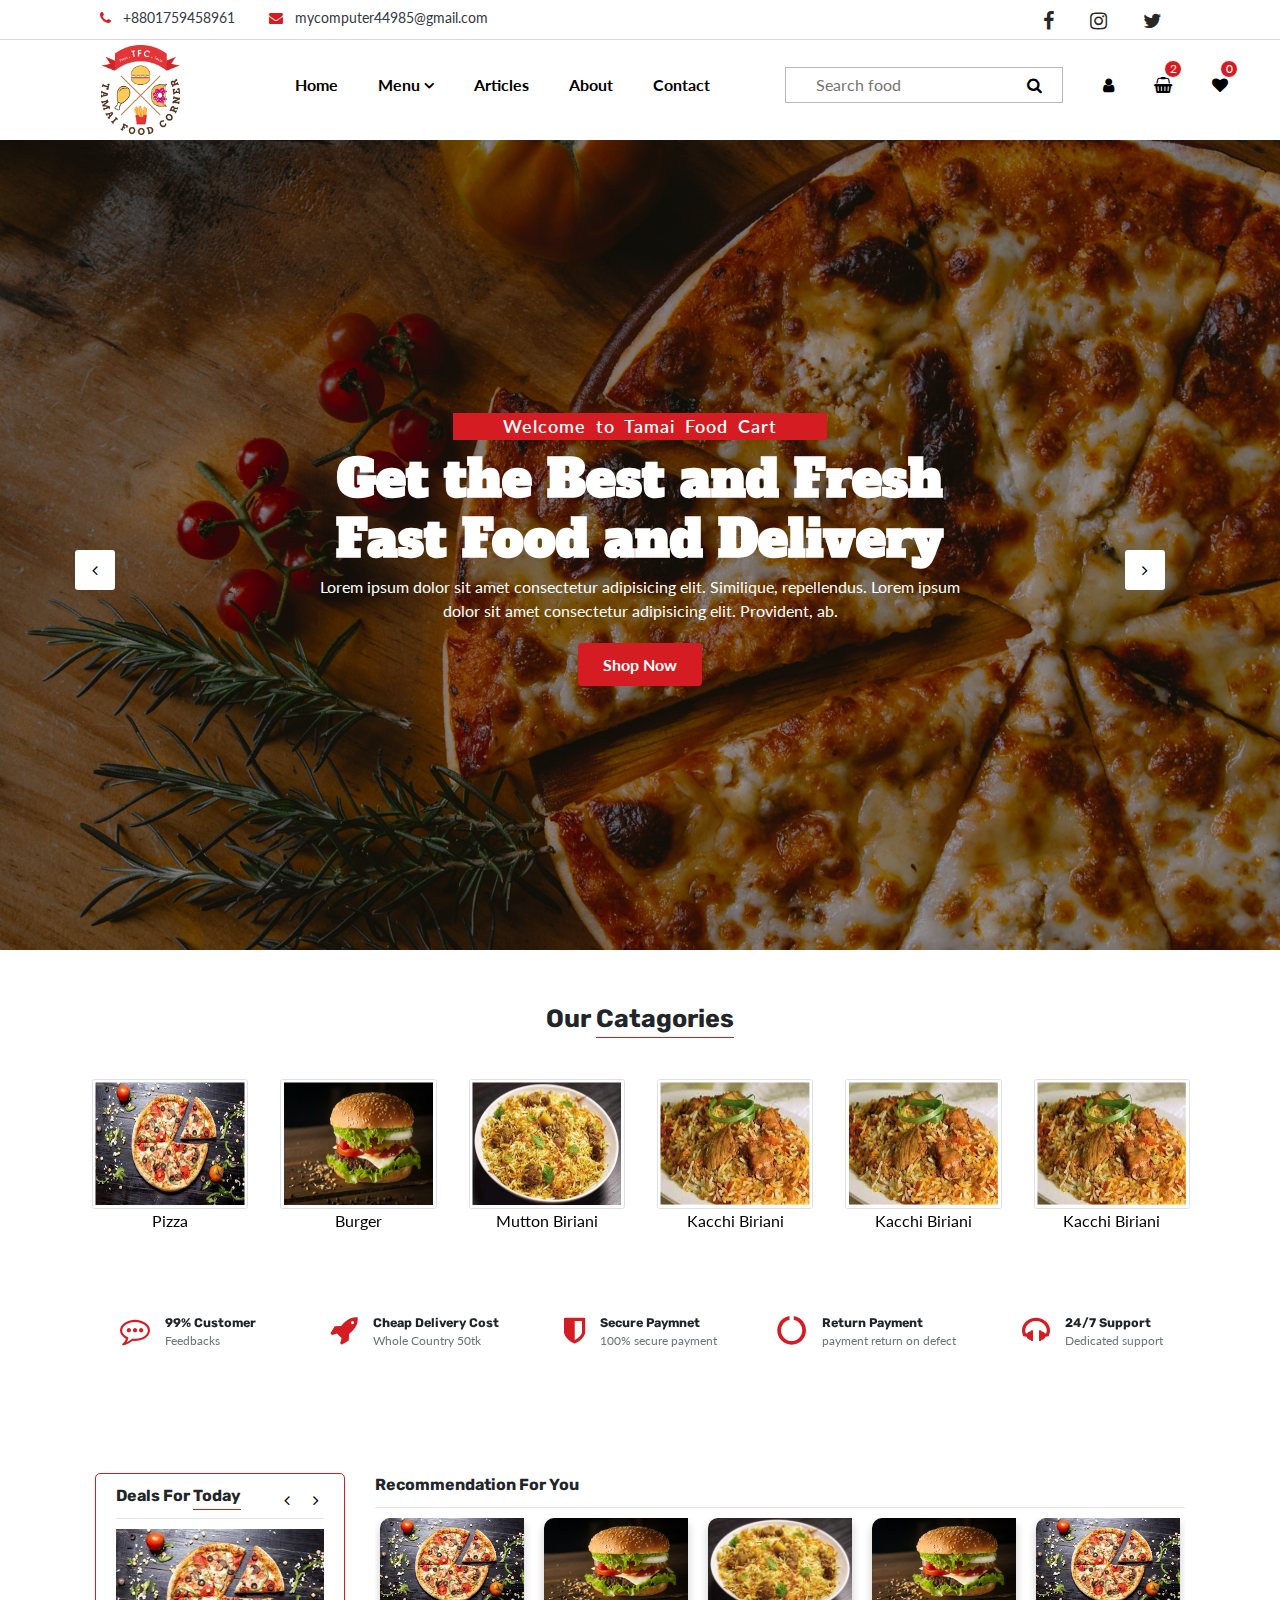
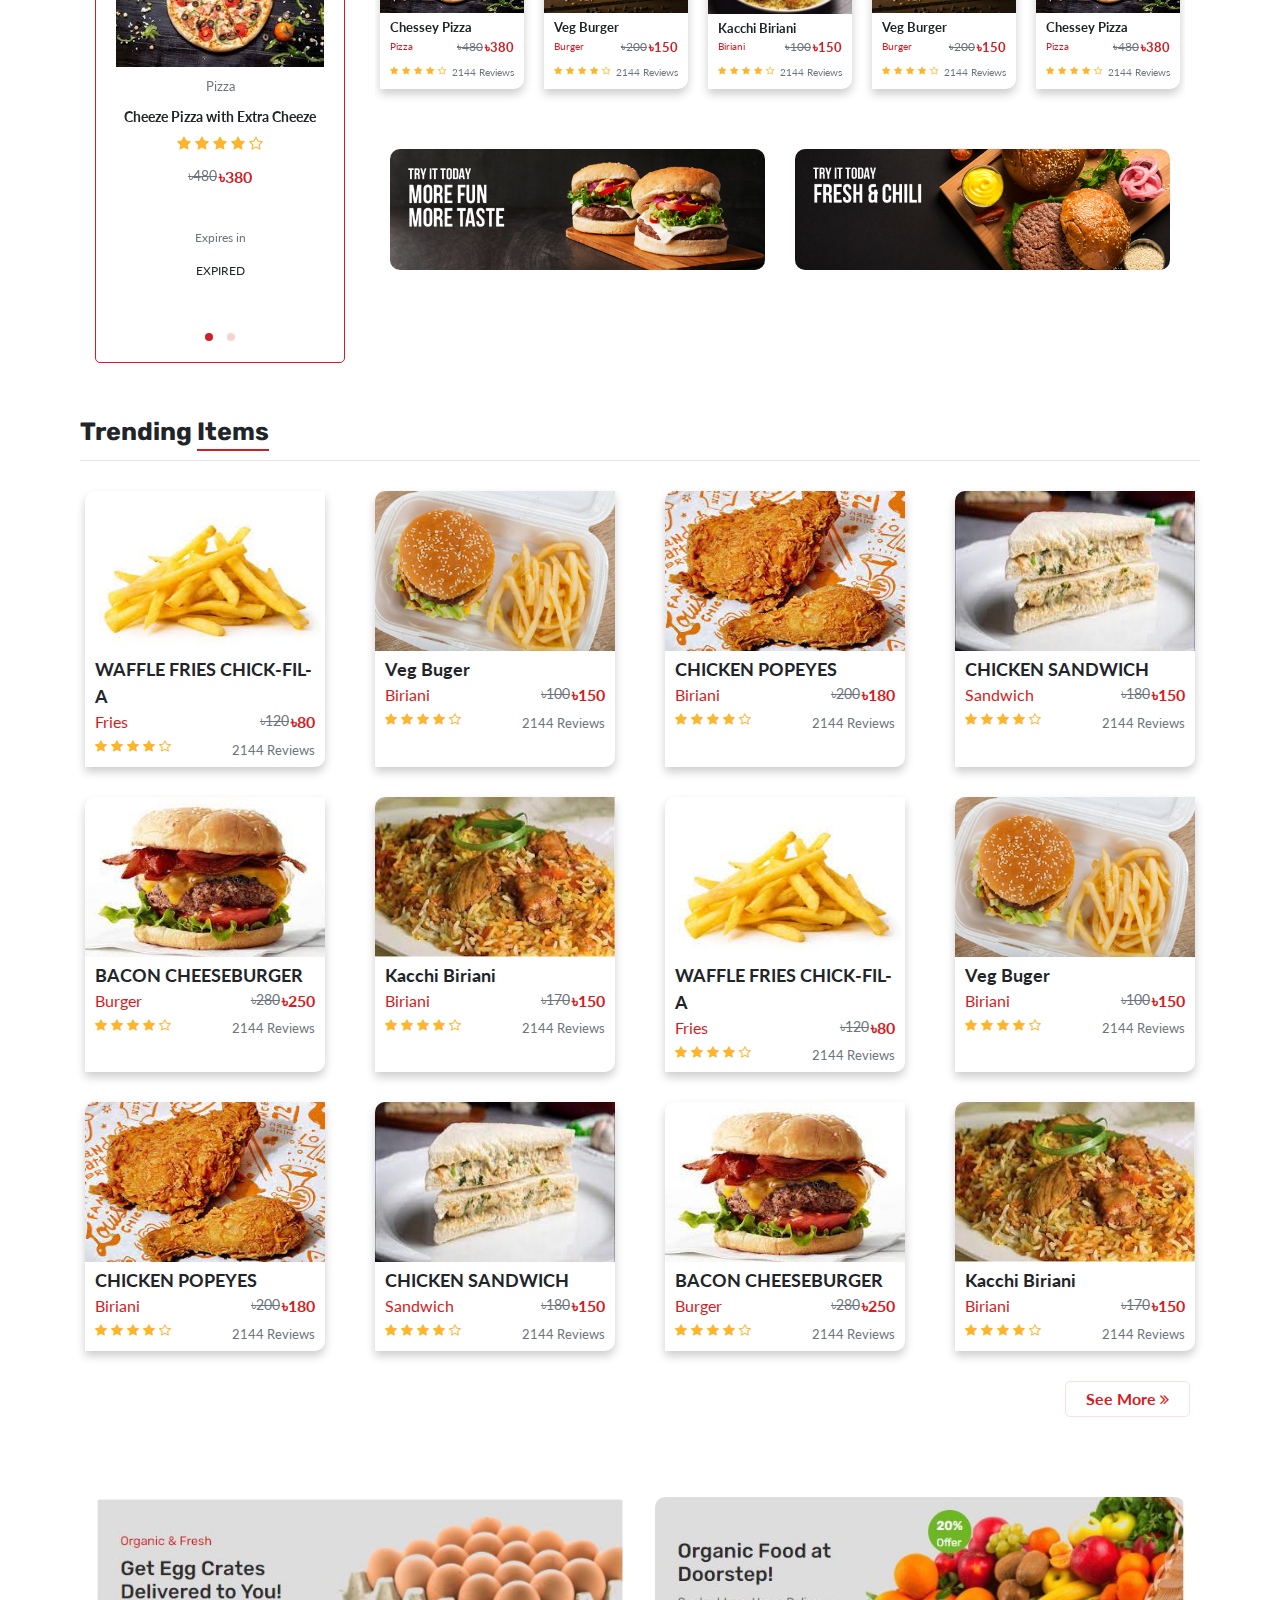
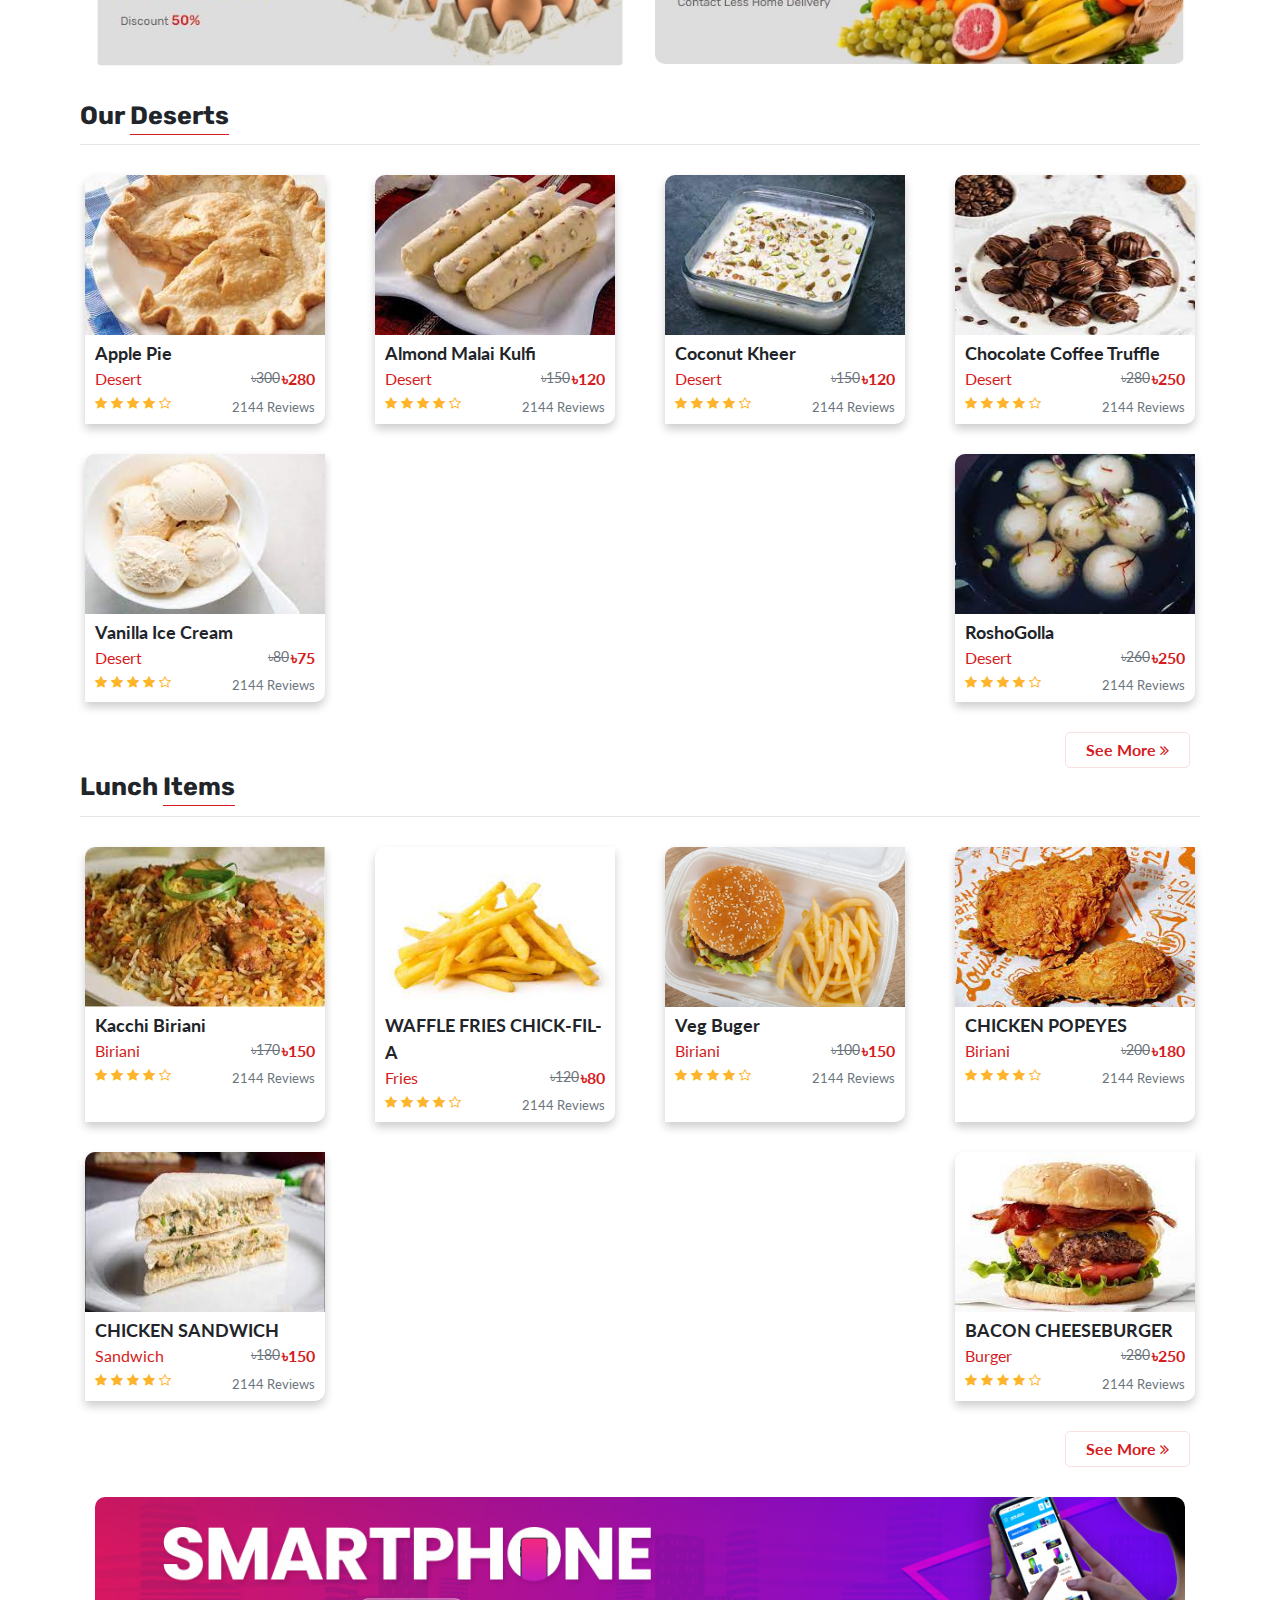
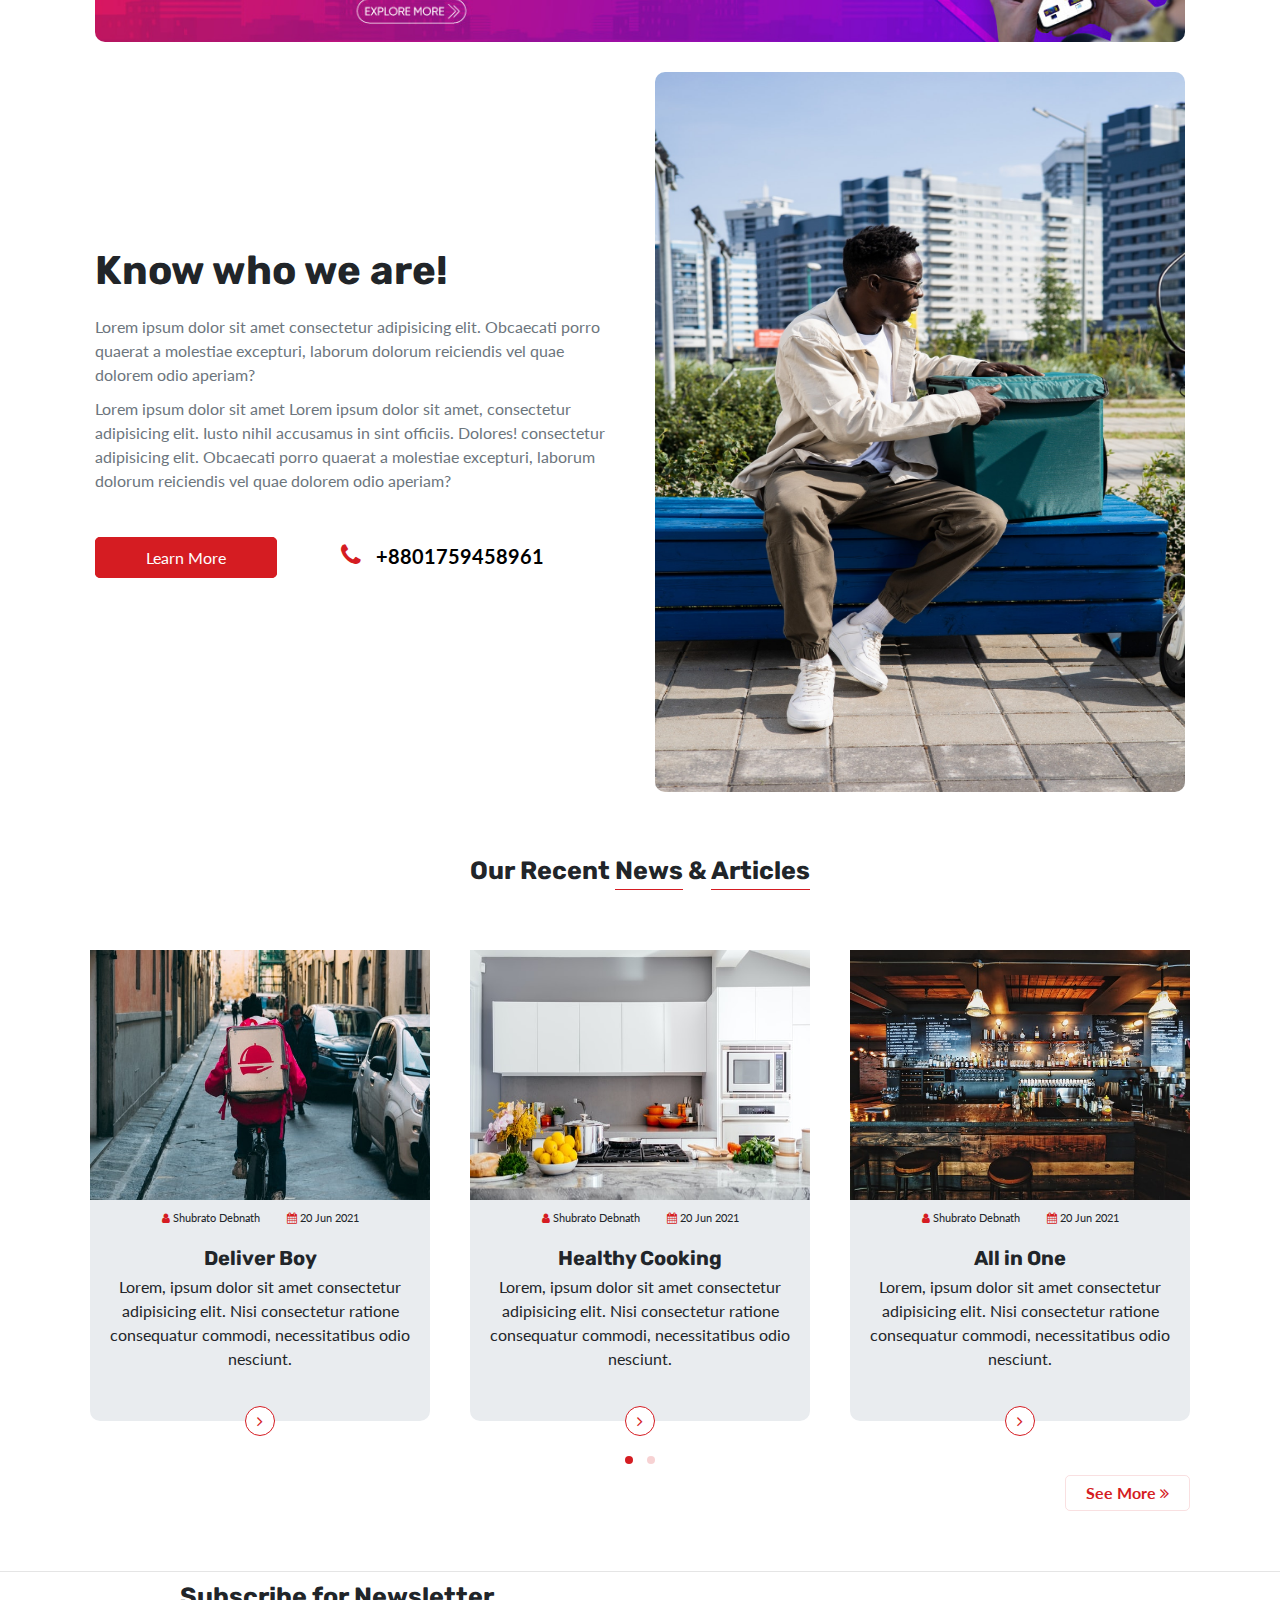
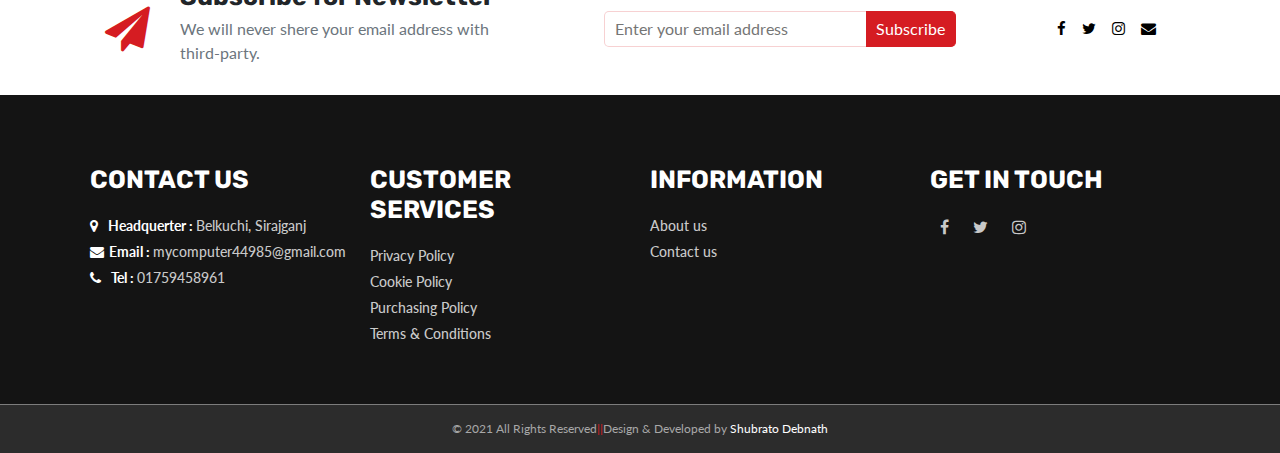
<file: index.html>
<!DOCTYPE html>
<html lang="en">
<head>
    <meta charset="UTF-8">
    <meta http-equiv="X-UA-Compatible" content="IE=edge">
    <meta name="viewport" content="width=device-width, initial-scale=1.0">
    <title>Tamai Food cart- Fastest fresh fast food restaurent</title>

    <!-- FAVICON OF WEBSITE -->
    <link rel="shortcut icon" href="resources/img/logo.png" type="image/x-icon">

    <!-- google fonts -->
    <link rel="preconnect" href="https://fonts.googleapis.com">
    <link rel="preconnect" href="https://fonts.gstatic.com" crossorigin>
    <link href="https://fonts.googleapis.com/css2?family=Alfa+Slab+One&family=Lato&display=swap" rel="stylesheet">   
    <link href="https://fonts.googleapis.com/css2?family=Rubik&display=swap" rel="stylesheet">

    <!-- vendor css -->
    <link rel="stylesheet" href="vendor/css/normalize.css">
    
    <!-- bootstrap  -->
    <link rel="stylesheet" href="vendor/css/bootstrap.min.css">
    <link rel="stylesheet" href="vendor/css/bootstrap-grid.min.css">

    <!-- font awesome -->
    <link rel="stylesheet" href="vendor/css/font-awesome.min.css">

    <!-- Owl carousel  -->
   <link rel="stylesheet" href="vendor/css/owl.carousel.min.css">
   <link rel="stylesheet" href="vendor/css/owl.theme.default.min.css">

   <!-- DATA AOS -->
   <link rel="stylesheet" href="vendor/css/aos.css">


    <!-- custom css -->
    <link rel="stylesheet" href="resources/css/style.css">
    <link rel="stylesheet" href="resources/css/responsive.css">
</head>
<body>

    <!-- loader -->
    <div class="loader-div">
        <div class="loader"></div>
    </div>
    <!-- go to top  -->
    <button onclick="topFunction()" class="gotop">
        <i class=" fa fa-angle-up"></i>
    </button>
    
    <!-- header starts -->
    <header>
        <nav>
            <!-- nav top bar -->
            <div class="nav-top d-flex align-items-center">
                <div class="container">
                    <div class="row">
                        <!-- nav-top left -->
                        <div class="col-10 nav-top-left">
                            <a href="tel: +8801759458961" class="nav-top-call text-dark"> <i class="text-red fa fa-phone" ></i> &nbsp; +8801759458961</a> 
                            <a href="mailto: mycomputer44985@gmail.com " class="nav-top-mail ml-sm-5 text-dark"> <i class="text-red fa fa-envelope" ></i> &nbsp; mycomputer44985@gmail.com</a>
                        </div>
                        <!-- nav-top Right -->
                        <div class="col-2 nav-top-right">
                            <div class="d-flex justify-content-around">
                                <a href="#"><i class=" fa fa-facebook"></i></a>
                                <a href="#"><i class=" fa fa-instagram"></i></a>
                                <a href="#"><i class=" fa fa-twitter"></i></a>
                            </div>
                        </div>
                    </div>
                </div>
            </div>

            <div class="navbar">
               <div class="container-fluid">
                    <div class="row w-100">
                        <!-- LOGO -->
                        <div class="col-lg-1 d-flex align-items-center justify-content-center mb-4 mb-sm-0 logo-div">
                              <!-- logo -->
                            <a href="index.html">
                                <img src="resources/img/logo.png" alt="TFC" title="Tamai Food Cart" id="logo">
                            </a>  
                        </div>
                        <!-- NAV MENU -->
                        <div class="col-lg-7  nav-menu-col">
                            <!-- nav menus -->
                            <div class="nav-menu">
                                <ul>
                                    <li><a href="index.html" data-after="Home">Home</a></li>
                                    <li class=" dropdown">
                                        <!-- dropdown menu -->
                                        <a href="#" data-after="Menu" class=" dropdown-btn">Menu <i class=" fa fa-angle-down"></i>
                                        </a>
                                        <!-- dropdown items -->
                                        <div class="dropdown-items">
                                            <ul>
                                                <li><a href="#" data-after="Menu">Fast Food</a></li>
                                                <li><a href="#" data-after="Menu">Dupurer Khabar</a></li>
                                                <li><a href="#" data-after="Menu">Breakfast</a></li>
                                                <li><a href="#" data-after="Menu">Dinner</a></li>
                                            </ul>
                                        </div>
                                    </li>                                   
                                    <li><a href="index.html#our-article" data-after="Articles">Articles</a></li>
                                    <li><a href="about.html" data-after="About">About</a></li>
                                    <li><a href="contact.html" data-after="Contact">Contact</a></li>
                                </ul>

                                <button class="nav-exit-btn"><i class=" fa fa-times"></i></button>
                            </div>
                        </div>
                         <!-- NAV Extra -->
                        <div class="col-lg-4 col-md-10 col-9 nav-extra-col">
                            <div class="nav-extra">
                                <!-- nav extra -->
                                <ul>
                                    <li>   
                                        <form action="#" method="get" class="searchbar">
                                            <!-- Search bar -->
                                            <div class="search-group d-flex">
                                                <input type="text" placeholder="Search food" class=" search-input">
                                                <button type="submit" name="submit" class="fa fa-search search-btn">
                                            </div>
                                        </form>
                                    </li>
                                    <li title="user">
                                        <button class="preventListener user" onclick="showModal()">
                                            <i class=" fa fa-user"></i>                                            
                                        </button>
                                    </li>
                                    <li title="cart">
                                        <a href="#" class="cart">
                                            <i class=" fa fa-shopping-basket"></i>
                                            <div class="cart-number">2</div>
                                        </a>
                                    </li>
                                    <li title="wishlist">
                                        <a href="#" class="wishlist">
                                            <i class=" fa fa-heart"></i>
                                            <div class="wishlist-number">0</div>
                                        </a>
                                    </li>                                    
                                </ul>
                            </div>
                        </div>
                        <!-- hamburger -->
                        <div class="col-1 hamburger">
                            <i class=" fa fa-bars"></i>
                        </div>
                    </div>
               </div>
            </div>
        </nav>

        <!--LOGIN modal box -->    
        <div class="modal-box">
            <!-- LOGIN FORM -->
            <div class="login">
                <form action="#" class="login-form">
                    <h2 class=" text-center login-title">Login</h2>
                    <input type="text" placeholder="Phone or Email">
                    <input type="password" placeholder="Password">
                    <input type="submit" name="submit" value="Login" class=" login-submit">
                    <p class=" text-muted">Don't have an account? <a href="#" class="text-red">Sign up</a></p> 
                    <p><a href="#" class=" text-red">Forgot Password</a></p>
                </form>
            </div>
        </div>
        <!-- modal box end -->
        
    </header>
    <!-- header ends -->


    <!--Main Starts  -->
    <main>

        <!--Landing page design starts   -->
        <section id="land-page"> 
            <div class="land-page">
                <div class="owl-carousel owl-theme">
                    <!--Item 1 -->
                    <div class="item">                        
                        <div class="land-item">                            
                            <img src="resources/img/land-bg1.jpg" alt="" class="land-bg">

                            <!-- land page overlay -->
                            <div class="land-bg-overlay"></div>  

                            <!-- Land Page text -->
                            <div class="land-text">
                                <div class="land-welcome">Welcome to Tamai Food Cart</div>
                                <div class="land-title">
                                    <h1>Get the Best and Fresh Fast Food and Delivery</h1>
                                </div>
                                <div class="land-info">
                                    Lorem ipsum dolor sit amet consectetur adipisicing elit. Similique, repellendus. Lorem ipsum dolor sit amet consectetur adipisicing elit. Provident, ab.
                                </div>
                                <a href="#"  class=" land-btn">Shop Now</a>
                            </div>
                        </div>
                    </div> 


                    <!--Item 2 -->
                    <div class="item">                        
                        <div class="land-item">                            
                            <img src="resources/img/land-bg2.jpg" alt="" class="land-bg">

                            <!-- land page overlay -->
                            <div class="land-bg-overlay"></div>  

                            <!-- Land Page text -->
                            <div class="land-text">
                                <div class="land-welcome">Welcome to Tamai Food Cart</div>
                                <div class="land-title">
                                    <h1>Get the Best and Fresh Fast Food and Delivery</h1>
                                </div>
                                <div class="land-info">
                                    Lorem ipsum dolor sit amet consectetur adipisicing elit. Similique, repellendus. Lorem ipsum dolor sit amet consectetur adipisicing elit. Provident, ab.
                                </div>
                                <a href="#"  class=" land-btn">Shop Now</a>
                            </div>
                        </div>
                    </div> 
                                  


                    <!--Item 3 -->
                    <div class="item">                        
                        <div class="land-item">                            
                            <img src="resources/img/land-bg3.jpg" alt="" class="land-bg">

                            <!-- land page overlay -->
                            <div class="land-bg-overlay"></div>  

                            <!-- Land Page text -->
                            <div class="land-text">
                                <div class="land-welcome">Welcome to Tamai Food Cart</div>
                                <div class="land-title">
                                    <h1>Get the Best and Fresh Fast Food and Delivery</h1>
                                </div>
                                <div class="land-info">
                                    Lorem ipsum dolor sit amet consectetur adipisicing elit. Similique, repellendus. Lorem ipsum dolor sit amet consectetur adipisicing elit. Provident, ab.
                                </div>
                                <a href="#"  class=" land-btn">Shop Now</a>
                            </div>
                        </div>
                    </div> 
                                  
                </div>
            </div>            
        </section>                   
        <!--Landing page design starts   -->


        <!-- CATAGORIES section starts  -->
        <section id="catagories">
            <div class="container-fluid">
                <div class="all-catagories">
                    <!-- Title -->
                    <div class="title my-0 mx-auto">
                       Our <span class="t-hl">Catagories</span>
                    </div>

                    <div class="owl-carousel owl-theme my-5">
                        <div class="item">
                            <!-- catagory -->
                            <div class="catagory">
                                <div class="catagory-img-div">
                                    <img src="resources/img/catagory1.jpg" alt="catagory" class="catagory-img img-thumbnail ">
                                </div>
                                <div class="catagory-name">
                                    <a href="https://google.com" class=" stretched-link">Pizza</a>
                                </div>
                            </div>
                        </div>
                        <div class="item">
                            <!-- catagory -->
                            <div class="catagory">
                                <div class="catagory-img-div">
                                    <img src="resources/img/catagory2.jpg" alt="catagory" class="catagory-img img-thumbnail ">
                                </div>
                                <div class="catagory-name">
                                    <a href="https://google.com" class=" stretched-link">Burger</a>
                                </div>
                            </div>
                        </div>
                        <div class="item">
                            <!-- catagory -->
                            <div class="catagory">
                                <div class="catagory-img-div">
                                    <img src="resources/img/catagory3.jpg" alt="catagory" class="catagory-img img-thumbnail ">
                                </div>
                                <div class="catagory-name">
                                    <a href="https://google.com" class=" stretched-link">Mutton Biriani</a>
                                </div>
                            </div>
                        </div>
                        <div class="item">
                            <!-- catagory -->
                            <div class="catagory">
                                <div class="catagory-img-div">
                                    <img src="resources/img/catagory4.jpg" alt="catagory" class="catagory-img img-thumbnail ">
                                </div>
                                <div class="catagory-name">
                                    <a href="https://google.com" class=" stretched-link">Kacchi Biriani</a>
                                </div>
                            </div>
                        </div>
                        <div class="item">
                            <!-- catagory -->
                            <div class="catagory">
                                <div class="catagory-img-div">
                                    <img src="resources/img/catagory4.jpg" alt="catagory" class="catagory-img img-thumbnail ">
                                </div>
                                <div class="catagory-name">
                                    <a href="https://google.com" class=" stretched-link">Kacchi Biriani</a>
                                </div>
                            </div>
                        </div>
                        <div class="item">
                            <!-- catagory -->
                            <div class="catagory">
                                <div class="catagory-img-div">
                                    <img src="resources/img/catagory4.jpg" alt="catagory" class="catagory-img img-thumbnail ">
                                </div>
                                <div class="catagory-name">
                                    <a href="https://google.com" class=" stretched-link">Kacchi Biriani</a>
                                </div>
                            </div>
                        </div>
                    </div>
                </div>
            </div>
        </section>
        <!-- CATAGORIES section Ends -->

        <!-- FEATURE section starts -->
        <section id="feature">
            <div class="container-fluid">
                <div class="owl-carousel owl-theme">
                    <div class="item">
                        <!-- feature box -->
                        <div class="feature-box">
                            <div class="feature-left">
                                <!-- feature icon -->
                                <i class=" fa fa-commenting-o feature-icon"></i>
                            </div>
                            <div class="feature-info">
                                <!-- feature info -->
                                <h5>99% customer</h5>
                                <p>Feedbacks</p>
                            </div>
                        </div>                        
                    </div>
                    <div class="item">
                        <!-- feature box -->
                        <div class="feature-box">
                            <div class="feature-left">
                                <!-- feature icon -->
                                <i class=" fa fa-rocket feature-icon"></i>
                            </div>
                            <div class="feature-info">
                                <!-- feature info -->
                                <h5>Cheap delivery cost </h5>
                                <p>Whole Country 50tk</p>
                            </div>
                        </div>                        
                    </div>
                    <div class="item">
                        <!-- feature box -->
                        <div class="feature-box">
                            <div class="feature-left">
                                <!-- feature icon -->
                                <i class=" fa fa-shield feature-icon"></i>
                            </div>
                            <div class="feature-info">
                                <!-- feature info -->
                                <h5>secure paymnet </h5>
                                <p>100% secure payment</p>
                            </div>
                        </div>                        
                    </div>
                    <div class="item">
                        <!-- feature box -->
                        <div class="feature-box">
                            <div class="feature-left">
                                <!-- feature icon -->
                                <i class="fa fa-circle-o-notch   feature-icon" aria-hidden="true"></i>
                                
                            </div>
                            <div class="feature-info">
                                <!-- feature info -->
                                <h5>return payment </h5>
                                <p>payment return on defect</p>
                            </div>
                        </div>                        
                    </div>
                    <div class="item">
                        <!-- feature box -->
                        <div class="feature-box">
                            <div class="feature-left">
                                <!-- feature icon -->
                                <i class="fa fa-headphones  feature-icon" aria-hidden="true"></i>
                                
                            </div>
                            <div class="feature-info">
                                <!-- feature info -->
                                <h5>24/7 support</h5>
                                <p>Dedicated support</p>
                            </div>
                        </div>                        
                    </div>

                </div>
            </div>
        </section>
        <!-- FEATURE section Ends -->


        <!-- deal / recommendation  -->
        <section id="deal-recommend">
            <div class="container-fluid">
                <div class="row">

                    <div class="col-lg-3 col-md-5">
                        <!-- DEAL FOR TODAY SECTION -->
                        <section id="deal-today" class="m-5 m-md-0">
                            <!-- Title -->
                            <div class="title font-16 m-0">
                                Deals for <span class="t-hl">Today</span>
                            </div>
                            <hr>
                            <div class="owl-carousel owl-theme">
                                <!-- deal item -->
                                <div class="item">
                                    <div class="deal-item">
                                        <div class="deal-img-section">
                                            <!-- image -->
                                            <img src="resources/img/catagory1.jpg" alt="" class="deal-img">
                                        </div>
    
                                        <div class="deal-info">
                                            <p class="deal-catagory text-muted my-3">Pizza</p>
                                            <p class=" deal-item-name my-2">Cheeze Pizza with Extra Cheeze</p>
    
                                            <div class="rating">
                                                <!-- deal rating -->
                                                <i class=" fa fa-star"></i>
                                                <i class=" fa fa-star"></i>
                                                <i class=" fa fa-star"></i>
                                                <i class=" fa fa-star"></i>
                                                <i class=" fa fa-star-o"></i>
                                            </div>
                                            <!-- product price -->
                                            <div class="price">
                                                <div class="del-price">৳480</div>
                                                <div class="c-price">৳380</div>
                                            </div>  
                                            <!-- Expire deal  -->
                                            <div class="expired-deal">
                                                <p class="font-12 text-muted m-4">Expires in</p>
                                                <!-- count down -->
                                                <div class=" count-down">
                                                    <div class="cd">
                                                        <span class="cd-day">00</span>
                                                        <p>Days</p>
                                                    </div>                                                
                                                    <div class="cd">
                                                        <span class="cd-hour">00</span>
                                                        <p>Hour</p>
                                                    </div>                                            
                                                    <div class="cd">
                                                        <span class="cd-min">00</span>
                                                        <p>Min</p>
                                                    </div>                                            
                                                    <div class="cd">
                                                        <span class="cd-sec">00</span>
                                                        <p>Sec</p>
                                                    </div>                                
                                                </div> 
                                            </div>                   
                                        </div>
                                    </div>
                                </div>

                                <div class="item">
                                    <div class="deal-item">
                                        <div class="deal-img-section">
                                            <!-- image -->
                                            <img src="resources/img/catagory1.jpg" alt="" class="deal-img">
                                        </div>
    
                                        <div class="deal-info">
                                            <p class="deal-catagory text-muted my-3">Pizza</p>
                                            <p class=" deal-item-name my-2">Cheeze Pizza with Extra Cheeze</p>
    
                                            <div class="rating">
                                                <!-- deal rating -->
                                                <i class=" fa fa-star"></i>
                                                <i class=" fa fa-star"></i>
                                                <i class=" fa fa-star"></i>
                                                <i class=" fa fa-star"></i>
                                                <i class=" fa fa-star-o"></i>
                                            </div>
                                            <!-- product price -->
                                            <div class="price">
                                                <div class="del-price">৳480</div>
                                                <div class="c-price">৳380</div>
                                            </div>  
                                            <!-- Expire deal  -->
                                            <div class="expired-deal">
                                                <p class="font-12 text-muted m-4">Expires in</p>
                                                <!-- count down -->
                                                <div class=" count-down">
                                                    <div class="cd">
                                                        <span class="cd-day">00</span>
                                                        <p>Days</p>
                                                    </div>                                                
                                                    <div class="cd">
                                                        <span class="cd-hour">00</span>
                                                        <p>Hour</p>
                                                    </div>                                            
                                                    <div class="cd">
                                                        <span class="cd-min">00</span>
                                                        <p>Min</p>
                                                    </div>                                            
                                                    <div class="cd">
                                                        <span class="cd-sec">00</span>
                                                        <p>Sec</p>
                                                    </div>                                
                                                </div> 
                                            </div>                   
                                        </div>
                                    </div>
                                </div>
                            </div>
 
                        </section>
                        <!-- DEAL FOR TODAY SECTION ENDS -->
                    </div>
                    <div class="col-lg-9 col-md-7">
                        <!-- recommend for you -->
                        <section id="recommend-item-section" class="m-5 m-md-0">
                            <div class="title font-16 m-0">
                                Recommendation for You
                            </div>
                            <hr>
                            <div class="owl-carousel owl-theme">

                                <div class="item">                                    
                                    <!-- food item card -->
                                    <div class="food-item">
                                        <div class="item-img-div">
                                            <img src="resources/img/catagory1.jpg" alt="" class="item-img">
                                            <a href="#" class="item-detail-link"><i class=" fa fa-search"></i></a>
                                        </div>
                                        <div class="item-info">
                                            <div class="item-name">
                                               Chessey pizza
                                            </div>
                                            <div class="item-pri-cat">
                                                <div class="item-catagory">pizza</div>
                                                <!-- item price -->
                                                <div class="price">
                                                    <div class="del-price">৳480</div>
                                                    <div class="c-price">৳380</div>
                                                </div> 
                                            </div>
                                        </div>        

                                        <div class="item-card-footer">                                            
                                            <div class="item-rate">                                                
                                                <div class="rating">
                                                    <!-- deal rating -->
                                                    <i class=" fa fa-star"></i>
                                                    <i class=" fa fa-star"></i>
                                                    <i class=" fa fa-star"></i>
                                                    <i class=" fa fa-star"></i>
                                                    <i class=" fa fa-star-o"></i>
                                                </div>
                                                <div class="item-review">2144 Reviews</div>
                                            </div>                                                                                                       
                                        </div>
                                    </div>
                                </div> 

                                <div class="item">                                    
                                    <!-- food item card -->
                                    <div class="food-item">
                                        <div class="item-img-div">
                                            <img src="resources/img/catagory2.jpg" alt="" class="item-img">
                                            <a href="#" class="item-detail-link"><i class=" fa fa-search"></i></a>
                                        </div>
                                        <div class="item-info">
                                            <div class="item-name">
                                               Veg burger
                                            </div>
                                            <div class="item-pri-cat">
                                                <div class="item-catagory">Burger</div>
                                                <!-- item price -->
                                                <div class="price">
                                                    <div class="del-price">৳200</div>
                                                    <div class="c-price">৳150</div>
                                                </div> 
                                            </div>
                                        </div>        

                                        <div class="item-card-footer">                                            
                                            <div class="item-rate">                                                
                                                <div class="rating">
                                                    <!-- deal rating -->
                                                    <i class=" fa fa-star"></i>
                                                    <i class=" fa fa-star"></i>
                                                    <i class=" fa fa-star"></i>
                                                    <i class=" fa fa-star"></i>
                                                    <i class=" fa fa-star-o"></i>
                                                </div>
                                                <div class="item-review">2144 Reviews</div>
                                            </div>                                                                                                       
                                        </div>
                                    </div>
                                </div> 

                                <div class="item">                                    
                                    <!-- food item card -->
                                    <div class="food-item">
                                        <div class="item-img-div">
                                            <img src="resources/img/catagory3.jpg" alt="" class="item-img">
                                            <a href="#" class="item-detail-link"><i class=" fa fa-search"></i></a>
                                        </div>
                                        <div class="item-info">
                                            <div class="item-name">
                                               Kacchi Biriani
                                            </div>
                                            <div class="item-pri-cat">
                                                <div class="item-catagory">Biriani</div>
                                                <!-- item price -->
                                                <div class="price">
                                                    <div class="del-price">৳100</div>
                                                    <div class="c-price">৳150</div>
                                                </div> 
                                            </div>
                                        </div>        

                                        <div class="item-card-footer">                                            
                                            <div class="item-rate">                                                
                                                <div class="rating">
                                                    <!-- deal rating -->
                                                    <i class=" fa fa-star"></i>
                                                    <i class=" fa fa-star"></i>
                                                    <i class=" fa fa-star"></i>
                                                    <i class=" fa fa-star"></i>
                                                    <i class=" fa fa-star-o"></i>
                                                </div>
                                                <div class="item-review">2144 Reviews</div>
                                            </div>                                                                                                       
                                        </div>
                                    </div>
                                </div> 

                                <div class="item">                                    
                                    <!-- food item card -->
                                    <div class="food-item">
                                        <div class="item-img-div">
                                            <img src="resources/img/catagory2.jpg" alt="" class="item-img">
                                            <a href="#" class="item-detail-link"><i class=" fa fa-search"></i></a>
                                        </div>
                                        <div class="item-info">
                                            <div class="item-name">
                                               Veg burger
                                            </div>
                                            <div class="item-pri-cat">
                                                <div class="item-catagory">Burger</div>
                                                <!-- item price -->
                                                <div class="price">
                                                    <div class="del-price">৳200</div>
                                                    <div class="c-price">৳150</div>
                                                </div> 
                                            </div>
                                        </div>        

                                        <div class="item-card-footer">                                            
                                            <div class="item-rate">                                                
                                                <div class="rating">
                                                    <!-- deal rating -->
                                                    <i class=" fa fa-star"></i>
                                                    <i class=" fa fa-star"></i>
                                                    <i class=" fa fa-star"></i>
                                                    <i class=" fa fa-star"></i>
                                                    <i class=" fa fa-star-o"></i>
                                                </div>
                                                <div class="item-review">2144 Reviews</div>
                                            </div>                                                                                                       
                                        </div>
                                    </div>
                                </div> 

                                
                                <div class="item">                                    
                                    <!-- food item card -->
                                    <div class="food-item">
                                        <div class="item-img-div">
                                            <img src="resources/img/catagory1.jpg" alt="" class="item-img">
                                            <a href="#" class="item-detail-link"><i class=" fa fa-search"></i></a>
                                        </div>
                                        <div class="item-info">
                                            <div class="item-name">
                                               Chessey pizza
                                            </div>
                                            <div class="item-pri-cat">
                                                <div class="item-catagory">pizza</div>
                                                <!-- item price -->
                                                <div class="price">
                                                    <div class="del-price">৳480</div>
                                                    <div class="c-price">৳380</div>
                                                </div> 
                                            </div>
                                        </div>        

                                        <div class="item-card-footer">                                            
                                            <div class="item-rate">                                                
                                                <div class="rating">
                                                    <!-- deal rating -->
                                                    <i class=" fa fa-star"></i>
                                                    <i class=" fa fa-star"></i>
                                                    <i class=" fa fa-star"></i>
                                                    <i class=" fa fa-star"></i>
                                                    <i class=" fa fa-star-o"></i>
                                                </div>
                                                <div class="item-review">2144 Reviews</div>
                                            </div>                                                                                                       
                                        </div>
                                    </div>
                                </div> 

                                
                            </div>
                        </section>

                        <!-- ad section starts  -->
                        <section id="ad">
                            <div class="row">
                                <!-- ad 1  -->
                                <div class="col-12 col-lg-6">
                                    <a href="https://google.com">
                                        <div class="ad">
                                            <img src="resources/img/ad1.png" alt="ad" class="ad-img">
                                        </div>
                                    </a>                                      
                                </div>
                                <!-- ad 2  -->
                                <div class="col-12 col-lg-6">
                                    <a href="https://google.com">
                                        <div class="ad">
                                            <img src="resources/img/ad2.png" alt="ad" class="ad-img">
                                        </div>
                                    </a>                                      
                                </div>
                            </div>
                        </section>
                        <!-- ad section Ends -->
                    </div>

                </div> 
            </div>
        </section>

        <!-- TRENDS ITEM SECTION STARTS -->
        <section id="trend-items">
            <div class="container-fluid">
                <div class="title">
                    Trending <span class="t-hl">Items</span>
                </div>
                <hr class=" mb-5">
                
                <div class="trend-items item-container">
                    <!-- food item card -->
                    <div class="food-item">
                        <div class="item-img-div">
                            <img src="resources/img/food2.jpg" alt="" class="item-img">
                            <a href="#" class="item-detail-link"><i class=" fa fa-search"></i></a>
                        </div>
                        <div class="item-info">
                            <div class="item-name">
                                WAFFLE FRIES CHICK-FIL-A
                            </div>
                            <div class="item-pri-cat">
                                <div class="item-catagory">Fries</div>
                                <!-- item price -->
                                <div class="price">
                                    <div class="del-price">৳120</div>
                                    <div class="c-price">৳80</div>
                                </div> 
                            </div>
                        </div>        

                        <div class="item-card-footer">                                            
                            <div class="item-rate">                                                
                                <div class="rating">
                                    <!-- deal rating -->
                                    <i class=" fa fa-star"></i>
                                    <i class=" fa fa-star"></i>
                                    <i class=" fa fa-star"></i>
                                    <i class=" fa fa-star"></i>
                                    <i class=" fa fa-star-o"></i>
                                </div>
                                <div class="item-review">2144 Reviews</div>
                            </div>                                                                                                       
                        </div>
                    </div>
                    
                    <!-- food item card -->
                    <div class="food-item">
                        <div class="item-img-div">
                            <img src="resources/img/food1.jpg" alt="" class="item-img">
                            <a href="#" class="item-detail-link"><i class=" fa fa-search"></i></a>
                        </div>
                        <div class="item-info">
                            <div class="item-name">
                                veg buger
                            </div>
                            <div class="item-pri-cat">
                                <div class="item-catagory">Biriani</div>
                                <!-- item price -->
                                <div class="price">
                                    <div class="del-price">৳100</div>
                                    <div class="c-price">৳150</div>
                                </div> 
                            </div>
                        </div>        

                        <div class="item-card-footer">                                            
                            <div class="item-rate">                                                
                                <div class="rating">
                                    <!-- deal rating -->
                                    <i class=" fa fa-star"></i>
                                    <i class=" fa fa-star"></i>
                                    <i class=" fa fa-star"></i>
                                    <i class=" fa fa-star"></i>
                                    <i class=" fa fa-star-o"></i>
                                </div>
                                <div class="item-review">2144 Reviews</div>
                            </div>                                                                                                       
                        </div>
                    </div>

                    <!-- food item card -->
                    <div class="food-item">
                        <div class="item-img-div">
                            <img src="resources/img/food3.jpg" alt="" class="item-img">
                            <a href="#" class="item-detail-link"><i class=" fa fa-search"></i></a>
                        </div>
                        <div class="item-info">
                            <div class="item-name">
                                CHICKEN POPEYES
                            </div>
                            <div class="item-pri-cat">
                                <div class="item-catagory">Biriani</div>
                                <!-- item price -->
                                <div class="price">
                                    <div class="del-price">৳200</div>
                                    <div class="c-price">৳180</div>
                                </div> 
                            </div>
                        </div>        

                        <div class="item-card-footer">                                            
                            <div class="item-rate">                                                
                                <div class="rating">
                                    <!-- deal rating -->
                                    <i class=" fa fa-star"></i>
                                    <i class=" fa fa-star"></i>
                                    <i class=" fa fa-star"></i>
                                    <i class=" fa fa-star"></i>
                                    <i class=" fa fa-star-o"></i>
                                </div>
                                <div class="item-review">2144 Reviews</div>
                            </div>                                                                                                       
                        </div>
                    </div>

                    <!-- food item card -->
                    <div class="food-item">
                        <div class="item-img-div">
                            <img src="resources/img/food4.jpg" alt="" class="item-img">
                            <a href="#" class="item-detail-link"><i class=" fa fa-search"></i></a>
                        </div>
                        <div class="item-info">
                            <div class="item-name">
                                CHICKEN SANDWICH
                            </div>
                            <div class="item-pri-cat">
                                <div class="item-catagory">Sandwich</div>
                                <!-- item price -->
                                <div class="price">
                                    <div class="del-price">৳180</div>
                                    <div class="c-price">৳150</div>
                                </div> 
                            </div>
                        </div>        

                        <div class="item-card-footer">                                            
                            <div class="item-rate">                                                
                                <div class="rating">
                                    <!-- deal rating -->
                                    <i class=" fa fa-star"></i>
                                    <i class=" fa fa-star"></i>
                                    <i class=" fa fa-star"></i>
                                    <i class=" fa fa-star"></i>
                                    <i class=" fa fa-star-o"></i>
                                </div>
                                <div class="item-review">2144 Reviews</div>
                            </div>                                                                                                       
                        </div>
                    </div>
                    
                    <!-- food item card -->
                    <div class="food-item">
                        <div class="item-img-div">
                            <img src="resources/img/food5.jpg" alt="" class="item-img">
                            <a href="#" class="item-detail-link"><i class=" fa fa-search"></i></a>
                        </div>
                        <div class="item-info">
                            <div class="item-name">
                                BACON CHEESEBURGER
                            </div>
                            <div class="item-pri-cat">
                                <div class="item-catagory">burger</div>
                                <!-- item price -->
                                <div class="price">
                                    <div class="del-price">৳280</div>
                                    <div class="c-price">৳250</div>
                                </div> 
                            </div>
                        </div>        

                        <div class="item-card-footer">                                            
                            <div class="item-rate">                                                
                                <div class="rating">
                                    <!-- deal rating -->
                                    <i class=" fa fa-star"></i>
                                    <i class=" fa fa-star"></i>
                                    <i class=" fa fa-star"></i>
                                    <i class=" fa fa-star"></i>
                                    <i class=" fa fa-star-o"></i>
                                </div>
                                <div class="item-review">2144 Reviews</div>
                            </div>                                                                                                       
                        </div>
                    </div>

                    <!-- food item card -->
                    <div class="food-item">
                        <div class="item-img-div">
                            <img src="resources/img/food6.jpg" alt="" class="item-img">
                            <a href="#" class="item-detail-link"><i class=" fa fa-search"></i></a>
                        </div>
                        <div class="item-info">
                            <div class="item-name">
                                Kacchi Biriani
                            </div>
                            <div class="item-pri-cat">
                                <div class="item-catagory">Biriani</div>
                                <!-- item price -->
                                <div class="price">
                                    <div class="del-price">৳170</div>
                                    <div class="c-price">৳150</div>
                                </div> 
                            </div>
                        </div>        

                        <div class="item-card-footer">                                            
                            <div class="item-rate">                                                
                                <div class="rating">
                                    <!-- deal rating -->
                                    <i class=" fa fa-star"></i>
                                    <i class=" fa fa-star"></i>
                                    <i class=" fa fa-star"></i>
                                    <i class=" fa fa-star"></i>
                                    <i class=" fa fa-star-o"></i>
                                </div>
                                <div class="item-review">2144 Reviews</div>
                            </div>                                                                                                       
                        </div>
                    </div>

                    <!-- food item card -->
                    <div class="food-item">
                        <div class="item-img-div">
                            <img src="resources/img/food2.jpg" alt="" class="item-img">
                            <a href="#" class="item-detail-link"><i class=" fa fa-search"></i></a>
                        </div>
                        <div class="item-info">
                            <div class="item-name">
                                WAFFLE FRIES CHICK-FIL-A
                            </div>
                            <div class="item-pri-cat">
                                <div class="item-catagory">Fries</div>
                                <!-- item price -->
                                <div class="price">
                                    <div class="del-price">৳120</div>
                                    <div class="c-price">৳80</div>
                                </div> 
                            </div>
                        </div>        

                        <div class="item-card-footer">                                            
                            <div class="item-rate">                                                
                                <div class="rating">
                                    <!-- deal rating -->
                                    <i class=" fa fa-star"></i>
                                    <i class=" fa fa-star"></i>
                                    <i class=" fa fa-star"></i>
                                    <i class=" fa fa-star"></i>
                                    <i class=" fa fa-star-o"></i>
                                </div>
                                <div class="item-review">2144 Reviews</div>
                            </div>                                                                                                       
                        </div>
                    </div>
                    
                    <!-- food item card -->
                    <div class="food-item">
                        <div class="item-img-div">
                            <img src="resources/img/food1.jpg" alt="" class="item-img">
                            <a href="#" class="item-detail-link"><i class=" fa fa-search"></i></a>
                        </div>
                        <div class="item-info">
                            <div class="item-name">
                                veg buger
                            </div>
                            <div class="item-pri-cat">
                                <div class="item-catagory">Biriani</div>
                                <!-- item price -->
                                <div class="price">
                                    <div class="del-price">৳100</div>
                                    <div class="c-price">৳150</div>
                                </div> 
                            </div>
                        </div>        

                        <div class="item-card-footer">                                            
                            <div class="item-rate">                                                
                                <div class="rating">
                                    <!-- deal rating -->
                                    <i class=" fa fa-star"></i>
                                    <i class=" fa fa-star"></i>
                                    <i class=" fa fa-star"></i>
                                    <i class=" fa fa-star"></i>
                                    <i class=" fa fa-star-o"></i>
                                </div>
                                <div class="item-review">2144 Reviews</div>
                            </div>                                                                                                       
                        </div>
                    </div>

                    <!-- food item card -->
                    <div class="food-item">
                        <div class="item-img-div">
                            <img src="resources/img/food3.jpg" alt="" class="item-img">
                            <a href="#" class="item-detail-link"><i class=" fa fa-search"></i></a>
                        </div>
                        <div class="item-info">
                            <div class="item-name">
                                CHICKEN POPEYES
                            </div>
                            <div class="item-pri-cat">
                                <div class="item-catagory">Biriani</div>
                                <!-- item price -->
                                <div class="price">
                                    <div class="del-price">৳200</div>
                                    <div class="c-price">৳180</div>
                                </div> 
                            </div>
                        </div>        

                        <div class="item-card-footer">                                            
                            <div class="item-rate">                                                
                                <div class="rating">
                                    <!-- deal rating -->
                                    <i class=" fa fa-star"></i>
                                    <i class=" fa fa-star"></i>
                                    <i class=" fa fa-star"></i>
                                    <i class=" fa fa-star"></i>
                                    <i class=" fa fa-star-o"></i>
                                </div>
                                <div class="item-review">2144 Reviews</div>
                            </div>                                                                                                       
                        </div>
                    </div>

                    <!-- food item card -->
                    <div class="food-item">
                        <div class="item-img-div">
                            <img src="resources/img/food4.jpg" alt="" class="item-img">
                            <a href="#" class="item-detail-link"><i class=" fa fa-search"></i></a>
                        </div>
                        <div class="item-info">
                            <div class="item-name">
                                CHICKEN SANDWICH
                            </div>
                            <div class="item-pri-cat">
                                <div class="item-catagory">Sandwich</div>
                                <!-- item price -->
                                <div class="price">
                                    <div class="del-price">৳180</div>
                                    <div class="c-price">৳150</div>
                                </div> 
                            </div>
                        </div>        

                        <div class="item-card-footer">                                            
                            <div class="item-rate">                                                
                                <div class="rating">
                                    <!-- deal rating -->
                                    <i class=" fa fa-star"></i>
                                    <i class=" fa fa-star"></i>
                                    <i class=" fa fa-star"></i>
                                    <i class=" fa fa-star"></i>
                                    <i class=" fa fa-star-o"></i>
                                </div>
                                <div class="item-review">2144 Reviews</div>
                            </div>                                                                                                       
                        </div>
                    </div>
                    
                    <!-- food item card -->
                    <div class="food-item">
                        <div class="item-img-div">
                            <img src="resources/img/food5.jpg" alt="" class="item-img">
                            <a href="#" class="item-detail-link"><i class=" fa fa-search"></i></a>
                        </div>
                        <div class="item-info">
                            <div class="item-name">
                                BACON CHEESEBURGER
                            </div>
                            <div class="item-pri-cat">
                                <div class="item-catagory">burger</div>
                                <!-- item price -->
                                <div class="price">
                                    <div class="del-price">৳280</div>
                                    <div class="c-price">৳250</div>
                                </div> 
                            </div>
                        </div>        

                        <div class="item-card-footer">                                            
                            <div class="item-rate">                                                
                                <div class="rating">
                                    <!-- deal rating -->
                                    <i class=" fa fa-star"></i>
                                    <i class=" fa fa-star"></i>
                                    <i class=" fa fa-star"></i>
                                    <i class=" fa fa-star"></i>
                                    <i class=" fa fa-star-o"></i>
                                </div>
                                <div class="item-review">2144 Reviews</div>
                            </div>                                                                                                       
                        </div>
                    </div>

                    <!-- food item card -->
                    <div class="food-item">
                        <div class="item-img-div">
                            <img src="resources/img/food6.jpg" alt="" class="item-img">
                            <a href="#" class="item-detail-link"><i class=" fa fa-search"></i></a>
                        </div>
                        <div class="item-info">
                            <div class="item-name">
                                Kacchi Biriani
                            </div>
                            <div class="item-pri-cat">
                                <div class="item-catagory">Biriani</div>
                                <!-- item price -->
                                <div class="price">
                                    <div class="del-price">৳170</div>
                                    <div class="c-price">৳150</div>
                                </div> 
                            </div>
                        </div>        

                        <div class="item-card-footer">                                            
                            <div class="item-rate">                                                
                                <div class="rating">
                                    <!-- deal rating -->
                                    <i class=" fa fa-star"></i>
                                    <i class=" fa fa-star"></i>
                                    <i class=" fa fa-star"></i>
                                    <i class=" fa fa-star"></i>
                                    <i class=" fa fa-star-o"></i>
                                </div>
                                <div class="item-review">2144 Reviews</div>
                            </div>                                                                                                       
                        </div>
                    </div>


                </div>                

                <!-- see more btn -->
                <div class="see-more">
                    <a href="https://www.google.com" class="see-more-btn">See More <i class="fa fa-angle-double-right"></i></a>
                </div>
            </div>
        </section>
        <!-- TRENDS ITEM SECTION ENDS -->

        <!-- double ad section starts  -->
        <section id="ad">
            <div class="row container-fluid">
                <!-- ad 3  -->
                <div class="col-12 col-lg-6">
                    <a href="#">
                        <div class="ad">
                            <img src="resources/img/ad3.jpg" alt="ad" class="ad-img">
                        </div>
                    </a>                                      
                </div>
                <!-- ad 4  -->
                <div class="col-12 col-lg-6">
                    <a href="#">
                        <div class="ad">
                            <img src="resources/img/ad4.jpg" alt="ad" class="ad-img">
                        </div>
                    </a>                                      
                </div>
            </div>
        </section>
        <!-- ad section Ends -->


        <!-- Desert Item SECTION STARTS -->
        <section id="desert">
            <div class="container-fluid">
                <div class="title">
                    our <span class="t-hl">deserts</span>
                </div>
                <hr class=" mb-5">
                
                <div class="deserts item-container">
                    <!-- food item card -->
                    <div class="food-item">
                        <div class="item-img-div">
                            <img src="resources/img/food7.jpg" alt="" class="item-img">
                            <a href="#" class="item-detail-link"><i class=" fa fa-search"></i></a>
                        </div>
                        <div class="item-info">
                            <div class="item-name">
                                Apple pie
                            </div>
                            <div class="item-pri-cat">
                                <div class="item-catagory">desert</div>
                                <!-- item price -->
                                <div class="price">
                                    <div class="del-price">৳300</div>
                                    <div class="c-price">৳280</div>
                                </div> 
                            </div>
                        </div>        

                        <div class="item-card-footer">                                            
                            <div class="item-rate">                                                
                                <div class="rating">
                                    <!-- deal rating -->
                                    <i class=" fa fa-star"></i>
                                    <i class=" fa fa-star"></i>
                                    <i class=" fa fa-star"></i>
                                    <i class=" fa fa-star"></i>
                                    <i class=" fa fa-star-o"></i>
                                </div>
                                <div class="item-review">2144 Reviews</div>
                            </div>                                                                                                       
                        </div>
                    </div>
                    
                    <!-- food item card -->
                    <div class="food-item">
                        <div class="item-img-div">
                            <img src="resources/img/food8.jpg" alt="" class="item-img">
                            <a href="#" class="item-detail-link"><i class=" fa fa-search"></i></a>
                        </div>
                        <div class="item-info">
                            <div class="item-name">
                                Almond Malai Kulfi
                            </div>
                            <div class="item-pri-cat">
                                <div class="item-catagory">desert</div>
                                <!-- item price -->
                                <div class="price">
                                    <div class="del-price">৳150</div>
                                    <div class="c-price">৳120</div>
                                </div> 
                            </div>
                        </div>        

                        <div class="item-card-footer">                                            
                            <div class="item-rate">                                                
                                <div class="rating">
                                    <!-- deal rating -->
                                    <i class=" fa fa-star"></i>
                                    <i class=" fa fa-star"></i>
                                    <i class=" fa fa-star"></i>
                                    <i class=" fa fa-star"></i>
                                    <i class=" fa fa-star-o"></i>
                                </div>
                                <div class="item-review">2144 Reviews</div>
                            </div>                                                                                                       
                        </div>
                    </div>

                    <!-- food item card -->
                    <div class="food-item">
                        <div class="item-img-div">
                            <img src="resources/img/food9.jpg" alt="" class="item-img">
                            <a href="#" class="item-detail-link"><i class=" fa fa-search"></i></a>
                        </div>
                        <div class="item-info">
                            <div class="item-name">
                                Coconut Kheer
                            </div>
                            <div class="item-pri-cat">
                                <div class="item-catagory">desert</div>
                                <!-- item price -->
                                <div class="price">
                                    <div class="del-price">৳150</div>
                                    <div class="c-price">৳120</div>
                                </div> 
                            </div>
                        </div>        

                        <div class="item-card-footer">                                            
                            <div class="item-rate">                                                
                                <div class="rating">
                                    <!-- deal rating -->
                                    <i class=" fa fa-star"></i>
                                    <i class=" fa fa-star"></i>
                                    <i class=" fa fa-star"></i>
                                    <i class=" fa fa-star"></i>
                                    <i class=" fa fa-star-o"></i>
                                </div>
                                <div class="item-review">2144 Reviews</div>
                            </div>                                                                                                       
                        </div>
                    </div>

                    <!-- food item card -->
                    <div class="food-item">
                        <div class="item-img-div">
                            <img src="resources/img/food10.jpg" alt="" class="item-img">
                            <a href="#" class="item-detail-link"><i class=" fa fa-search"></i></a>
                        </div>
                        <div class="item-info">
                            <div class="item-name">
                                Chocolate Coffee Truffle
                            </div>
                            <div class="item-pri-cat">
                                <div class="item-catagory">desert</div>
                                <!-- item price -->
                                <div class="price">
                                    <div class="del-price">৳280</div>
                                    <div class="c-price">৳250</div>
                                </div> 
                            </div>
                        </div>        

                        <div class="item-card-footer">                                            
                            <div class="item-rate">                                                
                                <div class="rating">
                                    <!-- deal rating -->
                                    <i class=" fa fa-star"></i>
                                    <i class=" fa fa-star"></i>
                                    <i class=" fa fa-star"></i>
                                    <i class=" fa fa-star"></i>
                                    <i class=" fa fa-star-o"></i>
                                </div>
                                <div class="item-review">2144 Reviews</div>
                            </div>                                                                                                       
                        </div>
                    </div>

                    <!-- food item card -->
                    <div class="food-item">
                        <div class="item-img-div">
                            <img src="resources/img/food11.jpg" alt="" class="item-img">
                            <a href="#" class="item-detail-link"><i class=" fa fa-search"></i></a>
                        </div>
                        <div class="item-info">
                            <div class="item-name">
                               Vanilla ice cream
                            </div>
                            <div class="item-pri-cat">
                                <div class="item-catagory">desert</div>
                                <!-- item price -->
                                <div class="price">
                                    <div class="del-price">৳80</div>
                                    <div class="c-price">৳75</div>
                                </div> 
                            </div>
                        </div>        

                        <div class="item-card-footer">                                            
                            <div class="item-rate">                                                
                                <div class="rating">
                                    <!-- deal rating -->
                                    <i class=" fa fa-star"></i>
                                    <i class=" fa fa-star"></i>
                                    <i class=" fa fa-star"></i>
                                    <i class=" fa fa-star"></i>
                                    <i class=" fa fa-star-o"></i>
                                </div>
                                <div class="item-review">2144 Reviews</div>
                            </div>                                                                                                       
                        </div>
                    </div>

                    <!-- food item card -->
                    <div class="food-item">
                        <div class="item-img-div">
                            <img src="resources/img/food12.jpg" alt="" class="item-img">
                            <a href="#" class="item-detail-link"><i class=" fa fa-search"></i></a>
                        </div>
                        <div class="item-info">
                            <div class="item-name">
                               RoshoGolla
                            </div>
                            <div class="item-pri-cat">
                                <div class="item-catagory">desert</div>
                                <!-- item price -->
                                <div class="price">
                                    <div class="del-price">৳260</div>
                                    <div class="c-price">৳250</div>
                                </div> 
                            </div>
                        </div>        

                        <div class="item-card-footer">                                            
                            <div class="item-rate">                                                
                                <div class="rating">
                                    <!-- deal rating -->
                                    <i class=" fa fa-star"></i>
                                    <i class=" fa fa-star"></i>
                                    <i class=" fa fa-star"></i>
                                    <i class=" fa fa-star"></i>
                                    <i class=" fa fa-star-o"></i>
                                </div>
                                <div class="item-review">2144 Reviews</div>
                            </div>                                                                                                       
                        </div>
                    </div>
      
                </div>                

                <!-- see more btn -->
                <div class="see-more">
                    <a href="https://www.google.com" class="see-more-btn">See More <i class="fa fa-angle-double-right"></i></a>
                </div>
            </div>
        </section>
        <!-- Desert Item SECTION ENDS -->

        <!-- Lunch Special SECTION STARTS -->
        <section id="lunch">
            <div class="container-fluid">
                <div class="title">
                    Lunch <span class="t-hl">Items</span>
                </div>
                <hr class=" mb-5">
                
                <div class="lunch item-container">

                    <!-- food item card -->
                    <div class="food-item">
                        <div class="item-img-div">
                            <img src="resources/img/food6.jpg" alt="" class="item-img">
                            <a href="#" class="item-detail-link"><i class=" fa fa-search"></i></a>
                        </div>
                        <div class="item-info">
                            <div class="item-name">
                                Kacchi Biriani
                            </div>
                            <div class="item-pri-cat">
                                <div class="item-catagory">Biriani</div>
                                <!-- item price -->
                                <div class="price">
                                    <div class="del-price">৳170</div>
                                    <div class="c-price">৳150</div>
                                </div> 
                            </div>
                        </div>        

                        <div class="item-card-footer">                                            
                            <div class="item-rate">                                                
                                <div class="rating">
                                    <!-- deal rating -->
                                    <i class=" fa fa-star"></i>
                                    <i class=" fa fa-star"></i>
                                    <i class=" fa fa-star"></i>
                                    <i class=" fa fa-star"></i>
                                    <i class=" fa fa-star-o"></i>
                                </div>
                                <div class="item-review">2144 Reviews</div>
                            </div>                                                                                                       
                        </div>
                    </div>
                    
                    <!-- food item card -->
                    <div class="food-item">
                        <div class="item-img-div">
                            <img src="resources/img/food2.jpg" alt="" class="item-img">
                            <a href="#" class="item-detail-link"><i class=" fa fa-search"></i></a>
                        </div>
                        <div class="item-info">
                            <div class="item-name">
                                WAFFLE FRIES CHICK-FIL-A
                            </div>
                            <div class="item-pri-cat">
                                <div class="item-catagory">Fries</div>
                                <!-- item price -->
                                <div class="price">
                                    <div class="del-price">৳120</div>
                                    <div class="c-price">৳80</div>
                                </div> 
                            </div>
                        </div>        

                        <div class="item-card-footer">                                            
                            <div class="item-rate">                                                
                                <div class="rating">
                                    <!-- deal rating -->
                                    <i class=" fa fa-star"></i>
                                    <i class=" fa fa-star"></i>
                                    <i class=" fa fa-star"></i>
                                    <i class=" fa fa-star"></i>
                                    <i class=" fa fa-star-o"></i>
                                </div>
                                <div class="item-review">2144 Reviews</div>
                            </div>                                                                                                       
                        </div>
                    </div>
                    
                    <!-- food item card -->
                    <div class="food-item">
                        <div class="item-img-div">
                            <img src="resources/img/food1.jpg" alt="" class="item-img">
                            <a href="#" class="item-detail-link"><i class=" fa fa-search"></i></a>
                        </div>
                        <div class="item-info">
                            <div class="item-name">
                                veg buger
                            </div>
                            <div class="item-pri-cat">
                                <div class="item-catagory">Biriani</div>
                                <!-- item price -->
                                <div class="price">
                                    <div class="del-price">৳100</div>
                                    <div class="c-price">৳150</div>
                                </div> 
                            </div>
                        </div>        

                        <div class="item-card-footer">                                            
                            <div class="item-rate">                                                
                                <div class="rating">
                                    <!-- deal rating -->
                                    <i class=" fa fa-star"></i>
                                    <i class=" fa fa-star"></i>
                                    <i class=" fa fa-star"></i>
                                    <i class=" fa fa-star"></i>
                                    <i class=" fa fa-star-o"></i>
                                </div>
                                <div class="item-review">2144 Reviews</div>
                            </div>                                                                                                       
                        </div>
                    </div>

                    <!-- food item card -->
                    <div class="food-item">
                        <div class="item-img-div">
                            <img src="resources/img/food3.jpg" alt="" class="item-img">
                            <a href="#" class="item-detail-link"><i class=" fa fa-search"></i></a>
                        </div>
                        <div class="item-info">
                            <div class="item-name">
                                CHICKEN POPEYES
                            </div>
                            <div class="item-pri-cat">
                                <div class="item-catagory">Biriani</div>
                                <!-- item price -->
                                <div class="price">
                                    <div class="del-price">৳200</div>
                                    <div class="c-price">৳180</div>
                                </div> 
                            </div>
                        </div>        

                        <div class="item-card-footer">                                            
                            <div class="item-rate">                                                
                                <div class="rating">
                                    <!-- deal rating -->
                                    <i class=" fa fa-star"></i>
                                    <i class=" fa fa-star"></i>
                                    <i class=" fa fa-star"></i>
                                    <i class=" fa fa-star"></i>
                                    <i class=" fa fa-star-o"></i>
                                </div>
                                <div class="item-review">2144 Reviews</div>
                            </div>                                                                                                       
                        </div>
                    </div>

                    <!-- food item card -->
                    <div class="food-item">
                        <div class="item-img-div">
                            <img src="resources/img/food4.jpg" alt="" class="item-img">
                            <a href="#" class="item-detail-link"><i class=" fa fa-search"></i></a>
                        </div>
                        <div class="item-info">
                            <div class="item-name">
                                CHICKEN SANDWICH
                            </div>
                            <div class="item-pri-cat">
                                <div class="item-catagory">Sandwich</div>
                                <!-- item price -->
                                <div class="price">
                                    <div class="del-price">৳180</div>
                                    <div class="c-price">৳150</div>
                                </div> 
                            </div>
                        </div>        

                        <div class="item-card-footer">                                            
                            <div class="item-rate">                                                
                                <div class="rating">
                                    <!-- deal rating -->
                                    <i class=" fa fa-star"></i>
                                    <i class=" fa fa-star"></i>
                                    <i class=" fa fa-star"></i>
                                    <i class=" fa fa-star"></i>
                                    <i class=" fa fa-star-o"></i>
                                </div>
                                <div class="item-review">2144 Reviews</div>
                            </div>                                                                                                       
                        </div>
                    </div>
                    
                    <!-- food item card -->
                    <div class="food-item">
                        <div class="item-img-div">
                            <img src="resources/img/food5.jpg" alt="" class="item-img">
                            <a href="#" class="item-detail-link"><i class=" fa fa-search"></i></a>
                        </div>
                        <div class="item-info">
                            <div class="item-name">
                                BACON CHEESEBURGER
                            </div>
                            <div class="item-pri-cat">
                                <div class="item-catagory">burger</div>
                                <!-- item price -->
                                <div class="price">
                                    <div class="del-price">৳280</div>
                                    <div class="c-price">৳250</div>
                                </div> 
                            </div>
                        </div>        

                        <div class="item-card-footer">                                            
                            <div class="item-rate">                                                
                                <div class="rating">
                                    <!-- deal rating -->
                                    <i class=" fa fa-star"></i>
                                    <i class=" fa fa-star"></i>
                                    <i class=" fa fa-star"></i>
                                    <i class=" fa fa-star"></i>
                                    <i class=" fa fa-star-o"></i>
                                </div>
                                <div class="item-review">2144 Reviews</div>
                            </div>                                                                                                       
                        </div>
                    </div>
                </div>                

                <!-- see more btn -->
                <div class="see-more">
                    <a href="https://www.google.com" class="see-more-btn">See More <i class="fa fa-angle-double-right"></i></a>
                </div>
            </div>
        </section>
        <!-- Lunch special SECTION ENDS -->


        <!-- Single ad section starts  -->
        <section id="ad" >
            <div class="row container-fluid">
                <!-- ad 5  -->
                <div class="col-12">
                    <a href="#">
                        <div class="ad single-ad">
                            <img src="resources/img/ad5.jpg" alt="ad" class="ad-img">
                        </div>
                    </a>                                      
                </div>
            </div>
        </section>
        <!-- ad section Ends -->


        <!-- Know more -->
        <section id="know-more">
            <div class="container-fluid">
                <div class="row">
                    <div class="know-left col-12 col-md-6">
                        <!-- explore info -->
                        <div class="know-info">
                            <h1>Know who we are!</h1>
                            <p>Lorem ipsum dolor sit amet consectetur adipisicing elit. Obcaecati porro quaerat a molestiae excepturi, laborum dolorum reiciendis vel quae dolorem odio aperiam?</p>
                            <p>Lorem ipsum dolor sit amet Lorem ipsum dolor sit amet, consectetur adipisicing elit. Iusto nihil accusamus in sint officiis. Dolores! consectetur adipisicing elit. Obcaecati porro quaerat a molestiae excepturi, laborum dolorum reiciendis vel quae dolorem odio aperiam?</p>
                            <div class="know-bottom">
                                <a href="#" class="def-btn">Learn More</a>
                                <a href="tel:+8801759458961" class="know-phone"><i class=" fa fa-phone"></i> +8801759458961</a>
                            </div>
                        </div>
                    </div>
                    <div class="know-right col-12 col-md-6 text-center">
                        <img src="resources/img/know.jpg" alt="" class=" img-fluid know-img">
                    </div>
                </div>
            </div>
        </section>
        <!-- Know more --> 


        <!-- our article sections starts -->
        <section id="our-article">
            <div class="container-fluid">

                <div class="title">
                    Our Recent <span class="t-hl">News</span> &  <span class="t-hl">Articles</span>
                </div>

                <div class="owl-carousel owl-theme">

                    <div class="item">
                        <!-- article card starts -->
                        <div class="article ">
                            <img src="resources/img/article1.jpg" alt="" class="article-img">
                            <div class="article-body">
                                <div class="article-shorts">
                                    <div class="article-author"><i class="fa fa-user"></i> Shubrato Debnath</div>
                                    <div class="article-date"><i class="fa fa-calendar"></i> 20 Jun 2021 </div>
                                </div>
                                <h2 class="article-title">Deliver Boy</h2>
                                <p class="article-text">Lorem, ipsum dolor sit amet consectetur adipisicing elit. Nisi consectetur ratione consequatur commodi, necessitatibus odio nesciunt.</p>
                            </div>
                            <a href="#" class="article-more"><i class=" fa fa-angle-right"></i></a>
                        </div>
                        <!-- article card Ends -->
                    </div>

                    <div class="item">
                        <!-- article card starts -->
                        <div class="article ">
                            <img src="resources/img/article2.jpg" alt="" class="article-img">
                            <div class="article-body">
                                <div class="article-shorts">
                                    <div class="article-author"><i class="fa fa-user"></i> Shubrato Debnath</div>
                                    <div class="article-date"><i class="fa fa-calendar"></i> 20 Jun 2021 </div>
                                </div>
                                <h2 class="article-title">Healthy Cooking</h2>
                                <p class="article-text">Lorem, ipsum dolor sit amet consectetur adipisicing elit. Nisi consectetur ratione consequatur commodi, necessitatibus odio nesciunt.</p>
                            </div>
                            <a href="#" class="article-more"><i class=" fa fa-angle-right"></i></a>
                        </div>
                        <!-- article card Ends -->
                    </div>

                    <div class="item">
                        <!-- article card starts -->
                        <div class="article ">
                            <img src="resources/img/article3.jpg" alt="" class="article-img">
                            <div class="article-body">
                                <div class="article-shorts">
                                    <div class="article-author"><i class="fa fa-user"></i> Shubrato Debnath</div>
                                    <div class="article-date"><i class="fa fa-calendar"></i> 20 Jun 2021 </div>
                                </div>
                                <h2 class="article-title">All in  One</h2>
                                <p class="article-text">Lorem, ipsum dolor sit amet consectetur adipisicing elit. Nisi consectetur ratione consequatur commodi, necessitatibus odio nesciunt.</p>
                            </div>
                            <a href="#" class="article-more"><i class=" fa fa-angle-right"></i></a>
                        </div>
                        <!-- article card Ends -->
                    </div>

                    <div class="item">
                        <!-- article card starts -->
                        <div class="article ">
                            <img src="resources/img/article4.jpg" alt="" class="article-img">
                            <div class="article-body">
                                <div class="article-shorts">
                                    <div class="article-author"><i class="fa fa-user"></i> Shubrato Debnath</div>
                                    <div class="article-date"><i class="fa fa-calendar"></i> 20 Jun 2021 </div>
                                </div>
                                <h2 class="article-title">Expert Chef</h2>
                                <p class="article-text">Lorem, ipsum dolor sit amet consectetur adipisicing elit. Nisi consectetur ratione consequatur commodi, necessitatibus odio nesciunt.</p>
                            </div>
                            <a href="#" class="article-more"><i class=" fa fa-angle-right"></i></a>
                        </div>
                        <!-- article card Ends -->
                    </div>
             
                </div>
                <!-- see more btn -->
                <div class="see-more">
                    <a href="article.html" class="see-more-btn">See More <i class="fa fa-angle-double-right"></i></a>
                </div>
            </div>
        </section>
        <!-- our article sections Ends -->

        <hr class=" mb-3">
        <!-- news letter section starts -->
        <section id="news-letter">
            <div class="container-fluid">
                <div class="row text-center">
                    <div class="col-lg-5 col-md-12 nl-text d-flex justify-content-center align-items-center">
                        <i class="fa fa-paper-plane"></i>
                        <div class=" text-left">
                            <h1>Subscribe for Newsletter</h1>
                            <p>We will never shere your email address with third-party.</p>
                        </div>
                    </div>
                    <div class="col-lg-5 col-md-9">
                        <form action="#" class=" d-flex justify-content-center align-items-center">
                            <input type="email" name="" id="" placeholder="Enter your email address">
                            <input type="submit" value="Subscribe" class="">
                        </form>
                    </div>
                    <div class="col-lg-2 col-md-3 nl-links">
                        <a href="#"><i class=" fa fa-facebook"></i></a>
                        <a href="#"><i class=" fa fa-twitter"></i></a>
                        <a href="#"><i class=" fa fa-instagram"></i></a>
                        <a href="#"><i class=" fa fa-envelope"></i></a>
                    </div>
                </div>
            </div>
        </section>
        <!-- news letter section Ends -->

    </main>
    <!--Main Ends  -->  
   

    <!-- footer starts -->
    <footer id="footer"> 
        <div class="footer-body">
            <div class="container-fluid py-5">
                <div class="row pt-5">
                    <!-- contact us -->
                    <div class="col-md-3 col-sm-6 col-12 p-3 mb-4 foot-contact">
                        <h1>CONTACT US</h1>
                        <p><i class=" fa fa-map-marker pr-3"></i><b>Headquerter : </b> <a href="#">Belkuchi, Sirajganj</a></p>
                        <p><i class=" fa fa-envelope pr-2"></i><b>Email : </b><a href="mailto: mycomputer44985@gmail.com" >mycomputer44985@gmail.com</a></p>
                        <p><i class=" fa fa-phone pr-3"></i><b>Tel : </b><a href="tel: 01759458961" >01759458961</a></p>
                    </div>
                    <!-- services -->
                    <div class="col-md-3 col-sm-6 col-12 p-3 mb-4">
                        <h1>Customer Services</h1>
                        <p><a href="#">Privacy Policy</a></p>
                        <p><a href="#">Cookie Policy</a></p>
                        <p><a href="#">Purchasing Policy</a></p>
                        <p><a href="#">Terms & Conditions</a></p>
                    </div>
                    <!-- additional links -->
                    <div class="col-md-3 col-sm-6 col-12 p-3 mb-4">
                        <h1>Information</h1>
                        <p><a href="#">About us</a></p>
                        <p><a href="#">Contact us</a></p>
                    </div>
                    <!-- Get In TOuch -->
                    <div class="col-md-3 col-sm-6 col-12 p-3 mb-4">
                        <h1>Get in Touch</h1>
                        <p class="social-links">
                            <a href="#"><i class=" fa fa-facebook"></i></a>
                            <a href="#"><i class=" fa fa-twitter"></i></a>
                            <a href="#"><i class=" fa  fa-instagram"></i></a>
                        </p>
                    </div>
                </div>
            </div>
            <hr>
            <div class="footer-end py-4">
                <div class="container-fluid">
                    <div class="row d-flex justify-content-center align-items-center">                        
                        &copy; 2021 All Rights Reserved <span class=" text-red"> || </span> Design & Developed by <span class="text-white" style=" cursor:pointer"> &nbsp;Shubrato Debnath</span>                        
                    </div>
                </div>
            </div>
        </div>
    </footer>
    <!-- footer Ends -->

        
        


<!-- ================javascript links=================== -->
    <!-- vendor js -->
    <script src="vendor/js/jquery.min.js"></script>
    <script src="vendor/js/popper.min.js"></script>

    <!-- bootstrap js -->
    <script src="vendor/js/bootstrap.min.js"></script>
    
    <script src="vendor/js/html5shiv.min.js"></script>
    <script src="vendor/js/respond.min.js"></script>


    <!-- owl carousel -->
    <script src="vendor/js/owl.carousel.min.js"></script>
    <!-- DATA AOS -->
    <script src="vendor/js/aos.js"></script>

    <!-- custom js -->
    <script src="resources/js/main.js"></script>



</body>
</html>
</file>
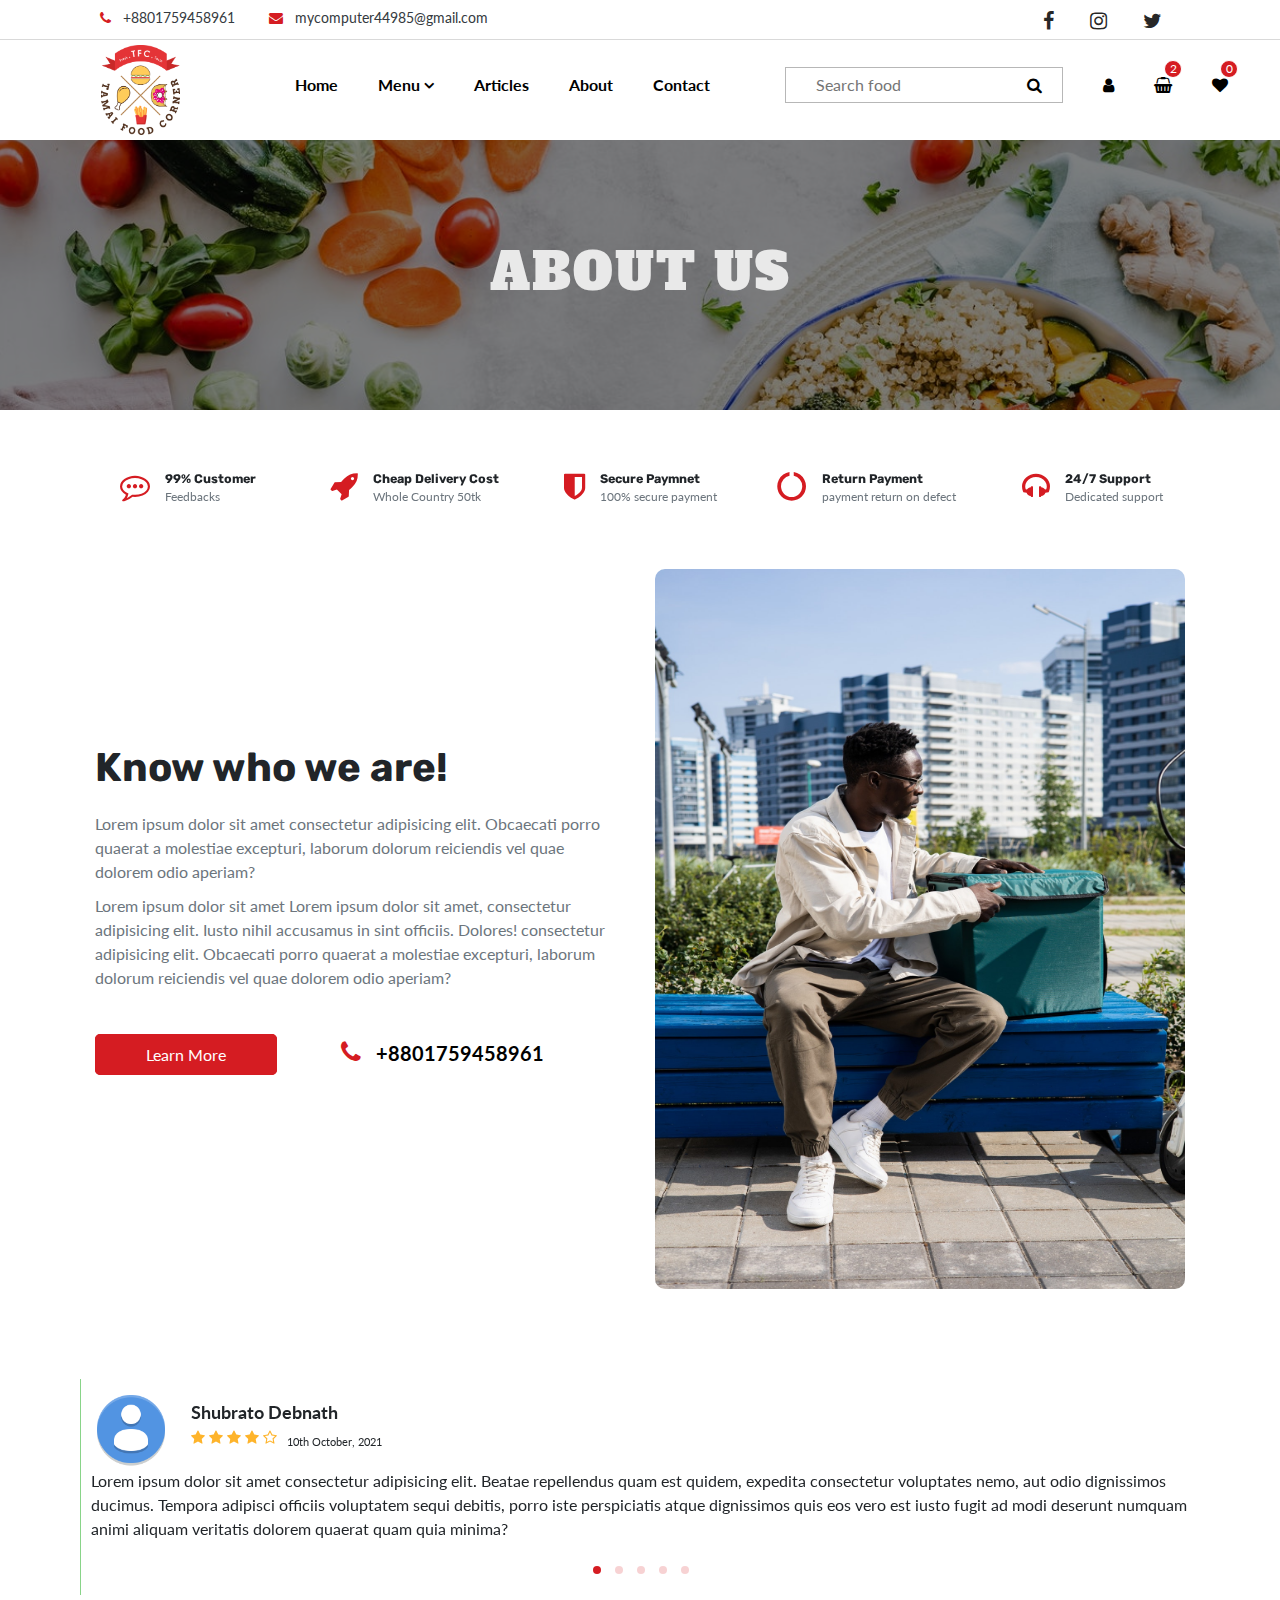
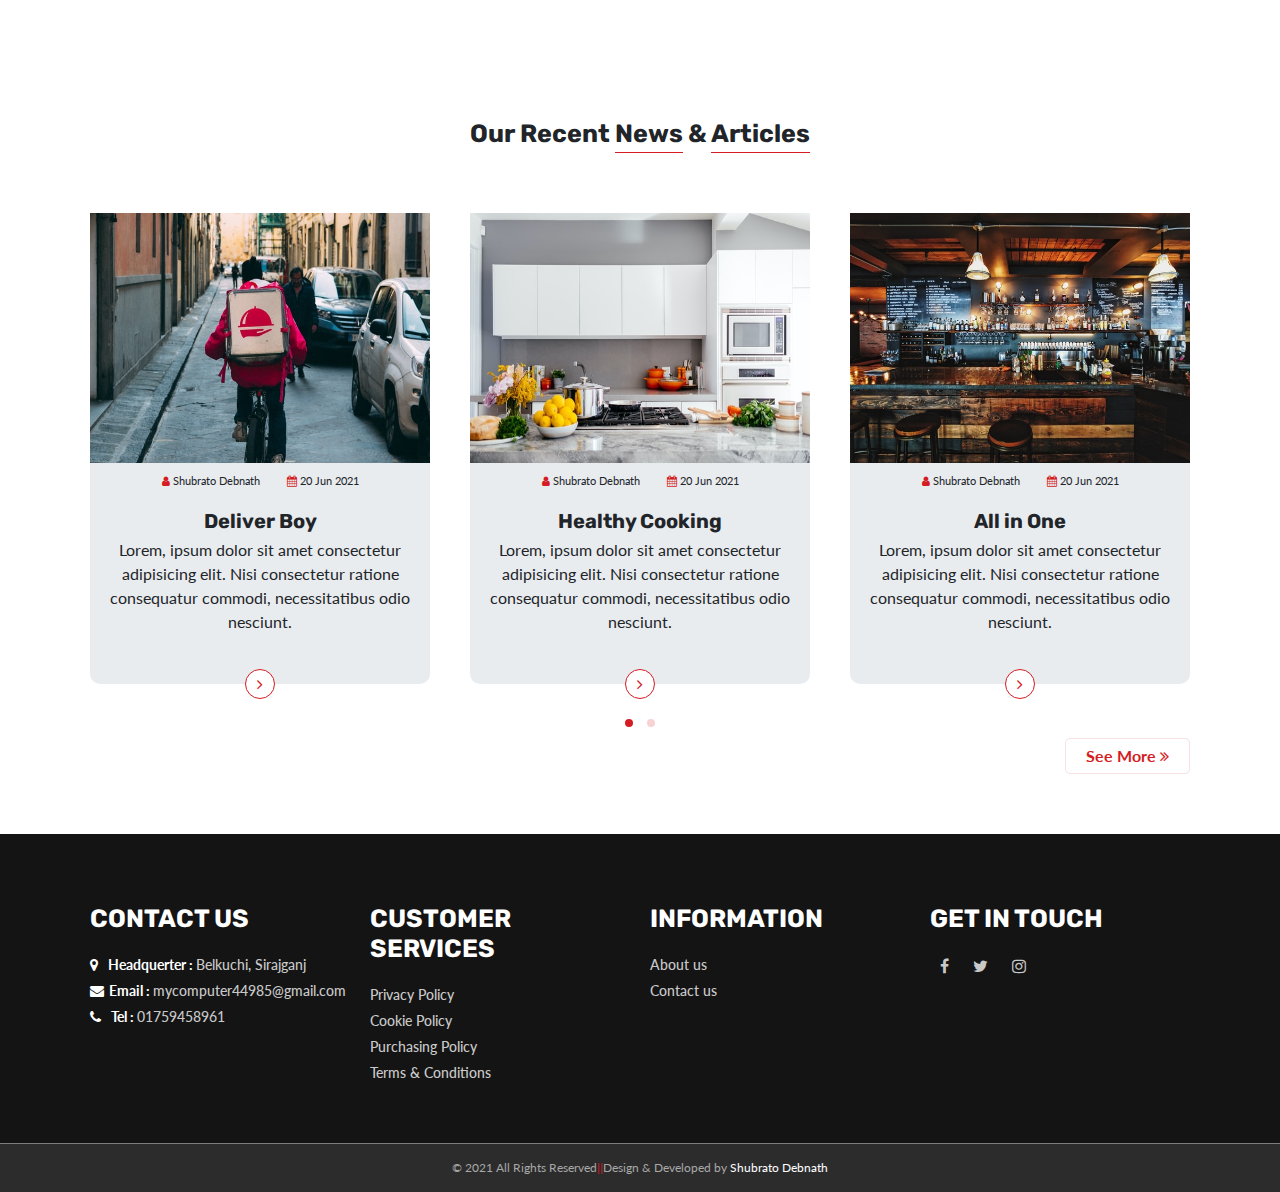
<file: about.html>
<!DOCTYPE html>
<html lang="en">
<head>
    <meta charset="UTF-8">
    <meta http-equiv="X-UA-Compatible" content="IE=edge">
    <meta name="viewport" content="width=device-width, initial-scale=1.0">
    <title>Tamai Food cart- Fastest fresh fast food restaurent</title>

    <!-- FAVICON OF WEBSITE -->
    <link rel="shortcut icon" href="resources/img/logo.png" type="image/x-icon">

    <!-- google fonts -->
    <link rel="preconnect" href="https://fonts.googleapis.com">
    <link rel="preconnect" href="https://fonts.gstatic.com" crossorigin>
    <link href="https://fonts.googleapis.com/css2?family=Alfa+Slab+One&family=Lato&display=swap" rel="stylesheet">   
    <link href="https://fonts.googleapis.com/css2?family=Rubik&display=swap" rel="stylesheet">

    <!-- vendor css -->
    <link rel="stylesheet" href="vendor/css/normalize.css">
    
    <!-- bootstrap  -->
    <link rel="stylesheet" href="vendor/css/bootstrap.min.css">
    <link rel="stylesheet" href="vendor/css/bootstrap-grid.min.css">

    <!-- font awesome -->
    <link rel="stylesheet" href="vendor/css/font-awesome.min.css">

    <!-- Owl carousel  -->
   <link rel="stylesheet" href="vendor/css/owl.carousel.min.css">
   <link rel="stylesheet" href="vendor/css/owl.theme.default.min.css">

   <!-- DATA AOS -->
   <link rel="stylesheet" href="vendor/css/aos.css">

    <!-- custom css -->
    <link rel="stylesheet" href="resources/css/style.css">
    <link rel="stylesheet" href="resources/css/responsive.css">
</head>
<body>
    
    
    <!-- header starts -->
    <header>
        <nav>
            <!-- nav top bar -->
            <div class="nav-top d-flex align-items-center">
                <div class="container">
                    <div class="row">
                        <!-- nav-top left -->
                        <div class="col-10 nav-top-left">
                            <a href="tel: +8801759458961" class="nav-top-call text-dark"> <i class="text-red fa fa-phone" ></i> &nbsp; +8801759458961</a> 
                            <a href="mailto: mycomputer44985@gmail.com " class="nav-top-mail ml-sm-5 text-dark"> <i class="text-red fa fa-envelope" ></i> &nbsp; mycomputer44985@gmail.com</a>
                        </div>
                        <!-- nav-top Right -->
                        <div class="col-2 nav-top-right">
                            <div class="d-flex justify-content-around">
                                <a href="#"><i class=" fa fa-facebook"></i></a>
                                <a href="#"><i class=" fa fa-instagram"></i></a>
                                <a href="#"><i class=" fa fa-twitter"></i></a>
                            </div>
                        </div>
                    </div>
                </div>
            </div>

            <div class="navbar">
               <div class="container-fluid">
                    <div class="row w-100">
                        <div class="col-sm-1 d-flex align-items-center justify-content-center mb-4 mb-sm-0 logo-div">
                              <!-- logo -->
                              <a href="index.html">
                                <img src="resources/img/logo.png" alt="TFC" title="Tamai Food Cart" id="logo">
                             </a>  
                        </div>
                        <div class="col-lg-7 nav-menu-col">
                            <!-- nav menus -->
                            <div class="nav-menu">
                                <ul>
                                    <li><a href="index.html" data-after="Home">Home</a></li>
                                    <li class=" dropdown">
                                        <!-- dropdown menu -->
                                        <a href="#" data-after="Menu" class=" dropdown-btn">Menu <i class=" fa fa-angle-down"></i>
                                        </a>
                                        <!-- dropdown items -->
                                        <div class="dropdown-items">
                                            <ul>
                                                <li><a href="#" data-after="Menu">Fast Food</a></li>
                                                <li><a href="#" data-after="Menu">Dupurer Khabar</a></li>
                                                <li><a href="#" data-after="Menu">Breakfast</a></li>
                                                <li><a href="#" data-after="Menu">Dinner</a></li>
                                            </ul>
                                        </div>
                                    </li>                                   
                                    <li><a href="index.html#our-article" data-after="Articles">Articles</a></li>
                                    <li><a href="about.html" data-after="About">About</a></li>
                                    <li><a href="contact.html" data-after="Contact">Contact</a></li>
                                </ul>

                                <button class="nav-exit-btn"><i class=" fa fa-times"></i></button>
                            </div>
                        </div>
                        <div class="col-lg-4 col-md-10 col-9 nav-extra-col">
                            <div class="nav-extra">
                                <!-- nav extra -->
                                <ul>
                                    <li>   
                                        <form action="#" method="get" class="searchbar">
                                            <!-- Search bar -->
                                            <div class="search-group d-flex">
                                                <input type="text" placeholder="Search food" class=" search-input">
                                                <button type="submit" name="submit" class="fa fa-search search-btn">
                                            </div>
                                        </form>
                                    </li>
                                    <li title="user">
                                        <button class="preventListener user" onclick="showModal()">
                                            <i class=" fa fa-user"></i>                                            
                                        </button>
                                    </li>
                                    <li title="cart">
                                        <a href="#" class="cart">
                                            <i class=" fa fa-shopping-basket"></i>
                                            <div class="cart-number">2</div>
                                        </a>
                                    </li>
                                    <li title="wishlist">
                                        <a href="#" class="wishlist">
                                            <i class=" fa fa-heart"></i>
                                            <div class="wishlist-number">0</div>
                                        </a>
                                    </li>                                    
                                </ul>
                            </div>
                        </div>
                        <div class="col-1 hamburger">
                            <i class=" fa fa-bars"></i>
                        </div>
                    </div>
               </div>
            </div>
        </nav>

        <!--LOGIN modal box -->    
        <div class="modal-box">
            <!-- LOGIN FORM -->
            <div class="login">
                <form action="#" class="login-form">
                    <h2 class=" text-center login-title">Login</h2>
                    <input type="text" placeholder="Phone or Email">
                    <input type="password" placeholder="Password">
                    <input type="submit" name="submit" value="Login" class=" login-submit">
                    <p class=" text-muted">Don't have an account? <a href="#" class="text-red">Sign up</a></p> 
                    <p><a href="#" class=" text-red">Forgot Password</a></p>
                </form>
            </div>
        </div>
        <!-- modal box end -->
        
    </header>
    <!-- header ends -->


    <!-- main section starts  -->
    <main>
        <!-- page banner starts -->
        <div class="page-banner about-banner">
            <h1 class="banner-text">About Us</h1>
        </div>
        <!-- page banner Ends -->

        <!-- FEATURE section starts -->
        <section id="feature" class=" my-5 py-5">
            <div class="container-fluid">
                <div class="owl-carousel owl-theme">
                    <div class="item">
                        <!-- feature box -->
                        <div class="feature-box">
                            <div class="feature-left">
                                <!-- feature icon -->
                                <i class=" fa fa-commenting-o feature-icon"></i>
                            </div>
                            <div class="feature-info">
                                <!-- feature info -->
                                <h5>99% customer</h5>
                                <p>Feedbacks</p>
                            </div>
                        </div>                        
                    </div>
                    <div class="item">
                        <!-- feature box -->
                        <div class="feature-box">
                            <div class="feature-left">
                                <!-- feature icon -->
                                <i class=" fa fa-rocket feature-icon"></i>
                            </div>
                            <div class="feature-info">
                                <!-- feature info -->
                                <h5>Cheap delivery cost </h5>
                                <p>Whole Country 50tk</p>
                            </div>
                        </div>                        
                    </div>
                    <div class="item">
                        <!-- feature box -->
                        <div class="feature-box">
                            <div class="feature-left">
                                <!-- feature icon -->
                                <i class=" fa fa-shield feature-icon"></i>
                            </div>
                            <div class="feature-info">
                                <!-- feature info -->
                                <h5>secure paymnet </h5>
                                <p>100% secure payment</p>
                            </div>
                        </div>                        
                    </div>
                    <div class="item">
                        <!-- feature box -->
                        <div class="feature-box">
                            <div class="feature-left">
                                <!-- feature icon -->
                                <i class="fa fa-circle-o-notch   feature-icon" aria-hidden="true"></i>
                                
                            </div>
                            <div class="feature-info">
                                <!-- feature info -->
                                <h5>return payment </h5>
                                <p>payment return on defect</p>
                            </div>
                        </div>                        
                    </div>
                    <div class="item">
                        <!-- feature box -->
                        <div class="feature-box">
                            <div class="feature-left">
                                <!-- feature icon -->
                                <i class="fa fa-headphones  feature-icon" aria-hidden="true"></i>
                                
                            </div>
                            <div class="feature-info">
                                <!-- feature info -->
                                <h5>24/7 support</h5>
                                <p>Dedicated support</p>
                            </div>
                        </div>                        
                    </div>

                </div>
            </div>
        </section>
        <!-- FEATURE section Ends -->


        <!-- Know more -->
        <section id="know-more">
            <div class="container-fluid">
                <div class="row">
                    <div class="know-left col-12 col-md-6">
                        <!-- explore info -->
                        <div class="know-info">
                            <h1>Know who we are!</h1>
                            <p>Lorem ipsum dolor sit amet consectetur adipisicing elit. Obcaecati porro quaerat a molestiae excepturi, laborum dolorum reiciendis vel quae dolorem odio aperiam?</p>
                            <p>Lorem ipsum dolor sit amet Lorem ipsum dolor sit amet, consectetur adipisicing elit. Iusto nihil accusamus in sint officiis. Dolores! consectetur adipisicing elit. Obcaecati porro quaerat a molestiae excepturi, laborum dolorum reiciendis vel quae dolorem odio aperiam?</p>
                            <div class="know-bottom">
                                <a href="#" class="def-btn">Learn More</a>
                                <a href="tel:+8801759458961" class="know-phone"><i class=" fa fa-phone"></i> +8801759458961</a>
                            </div>
                        </div>
                    </div>
                    <div class="know-right col-12 col-md-6 text-center">
                        <img src="resources/img/know.jpg" alt="" class=" img-fluid know-img">
                    </div>
                </div>
            </div>
        </section>
        <!-- Know more --> 
        
        <div class="container-fluid my-5 py-5">
            <!-- item feedBack -->
            <div id="item-fdback" class="my-5"> 
                <div class="owl-carousel owl-theme">
                    <!-- FEEDBACK -->
                    <div class="item">
                        <div class="feedback">
                            <div class="fd-top">
                                <!-- user image -->
                                <img src="resources/img/user.png" alt="" class="fd-img">
                                <div class="fd-user-info">
                                    <!-- user name -->
                                    <div class="fd-user-name">Shubrato Debnath</div>
                                    <div class="fd-rate-date d-flex align-items-center">
                                        <div class="rating">
                                            <!-- deal rating -->
                                            <i class=" fa fa-star"></i>
                                            <i class=" fa fa-star"></i>
                                            <i class=" fa fa-star"></i>
                                            <i class=" fa fa-star"></i>
                                            <i class=" fa fa-star-o"></i>
                                        </div>
                                        <div class="fd-time">10th October, 2021</div>
                                    </div>
                                </div>
                            </div>

                            <!-- feedback text -->
                            <div class="fd-text">
                                <p>Lorem ipsum dolor sit amet consectetur adipisicing elit. Beatae repellendus quam est quidem, expedita consectetur voluptates nemo, aut odio dignissimos ducimus. Tempora adipisci officiis voluptatem sequi debitis, porro iste perspiciatis atque dignissimos quis eos vero est iusto fugit ad modi deserunt numquam animi aliquam veritatis dolorem quaerat quam quia minima?</p>
                            </div>
                        </div>
                    </div>
                    <!-- FEEDBACK -->
                    <div class="item">
                        <div class="feedback">
                            <div class="fd-top">
                                <!-- user image -->
                                <img src="resources/img/user.png" alt="" class="fd-img">
                                <div class="fd-user-info">
                                    <!-- user name -->
                                    <div class="fd-user-name">Shubrato Debnath</div>
                                    <div class="fd-rate-date d-flex align-items-center">
                                        <div class="rating">
                                            <!-- deal rating -->
                                            <i class=" fa fa-star"></i>
                                            <i class=" fa fa-star"></i>
                                            <i class=" fa fa-star"></i>
                                            <i class=" fa fa-star"></i>
                                            <i class=" fa fa-star-o"></i>
                                        </div>
                                        <div class="fd-time">10th October, 2021</div>
                                    </div>
                                </div>
                            </div>

                            <!-- feedback text -->
                            <div class="fd-text">
                                <p>Lorem ipsum dolor sit amet consectetur adipisicing elit. Beatae repellendus quam est quidem, expedita consectetur voluptates nemo, aut odio dignissimos ducimus. Tempora adipisci officiis voluptatem sequi debitis, porro iste perspiciatis atque dignissimos quis eos vero est iusto fugit ad modi deserunt numquam animi aliquam veritatis dolorem quaerat quam quia minima?</p>
                            </div>
                        </div>
                    </div>
                    <!-- FEEDBACK -->
                    <div class="item">
                        <div class="feedback">
                            <div class="fd-top">
                                <!-- user image -->
                                <img src="resources/img/user.png" alt="" class="fd-img">
                                <div class="fd-user-info">
                                    <!-- user name -->
                                    <div class="fd-user-name">Shubrato Debnath</div>
                                    <div class="fd-rate-date d-flex align-items-center">
                                        <div class="rating">
                                            <!-- deal rating -->
                                            <i class=" fa fa-star"></i>
                                            <i class=" fa fa-star"></i>
                                            <i class=" fa fa-star"></i>
                                            <i class=" fa fa-star"></i>
                                            <i class=" fa fa-star-o"></i>
                                        </div>
                                        <div class="fd-time">10th October, 2021</div>
                                    </div>
                                </div>
                            </div>

                            <!-- feedback text -->
                            <div class="fd-text">
                                <p>Lorem ipsum dolor sit amet consectetur adipisicing elit. Beatae repellendus quam est quidem, expedita consectetur voluptates nemo, aut odio dignissimos ducimus. Tempora adipisci officiis voluptatem sequi debitis, porro iste perspiciatis atque dignissimos quis eos vero est iusto fugit ad modi deserunt numquam animi aliquam veritatis dolorem quaerat quam quia minima?</p>
                            </div>
                        </div>
                    </div>
                    <!-- FEEDBACK -->
                    <div class="item">
                        <div class="feedback">
                            <div class="fd-top">
                                <!-- user image -->
                                <img src="resources/img/user.png" alt="" class="fd-img">
                                <div class="fd-user-info">
                                    <!-- user name -->
                                    <div class="fd-user-name">Shubrato Debnath</div>
                                    <div class="fd-rate-date d-flex align-items-center">
                                        <div class="rating">
                                            <!-- deal rating -->
                                            <i class=" fa fa-star"></i>
                                            <i class=" fa fa-star"></i>
                                            <i class=" fa fa-star"></i>
                                            <i class=" fa fa-star"></i>
                                            <i class=" fa fa-star-o"></i>
                                        </div>
                                        <div class="fd-time">10th October, 2021</div>
                                    </div>
                                </div>
                            </div>

                            <!-- feedback text -->
                            <div class="fd-text">
                                <p>Lorem ipsum dolor sit amet consectetur adipisicing elit. Beatae repellendus quam est quidem, expedita consectetur voluptates nemo, aut odio dignissimos ducimus. Tempora adipisci officiis voluptatem sequi debitis, porro iste perspiciatis atque dignissimos quis eos vero est iusto fugit ad modi deserunt numquam animi aliquam veritatis dolorem quaerat quam quia minima?</p>
                            </div>
                        </div>
                    </div>
                    <!-- FEEDBACK -->
                    <div class="item">
                        <div class="feedback">
                            <div class="fd-top">
                                <!-- user image -->
                                <img src="resources/img/user.png" alt="" class="fd-img">
                                <div class="fd-user-info">
                                    <!-- user name -->
                                    <div class="fd-user-name">Shubrato Debnath</div>
                                    <div class="fd-rate-date d-flex align-items-center">
                                        <div class="rating">
                                            <!-- deal rating -->
                                            <i class=" fa fa-star"></i>
                                            <i class=" fa fa-star"></i>
                                            <i class=" fa fa-star"></i>
                                            <i class=" fa fa-star"></i>
                                            <i class=" fa fa-star-o"></i>
                                        </div>
                                        <div class="fd-time">10th October, 2021</div>
                                    </div>
                                </div>
                            </div>

                            <!-- feedback text -->
                            <div class="fd-text">
                                <p>Lorem ipsum dolor sit amet consectetur adipisicing elit. Beatae repellendus quam est quidem, expedita consectetur voluptates nemo, aut odio dignissimos ducimus. Tempora adipisci officiis voluptatem sequi debitis, porro iste perspiciatis atque dignissimos quis eos vero est iusto fugit ad modi deserunt numquam animi aliquam veritatis dolorem quaerat quam quia minima?</p>
                            </div>
                        </div>
                    </div>
                </div>
            </div>
        </div>

        <!-- our article sections starts -->
        <section id="our-article">
            <div class="container-fluid">

                <div class="title">
                    Our Recent <span class="t-hl">News</span> &  <span class="t-hl">Articles</span>
                </div>

                <div class="owl-carousel owl-theme">

                    <div class="item">
                        <!-- article card starts -->
                        <div class="article ">
                            <img src="resources/img/article1.jpg" alt="" class="article-img">
                            <div class="article-body">
                                <div class="article-shorts">
                                    <div class="article-author"><i class="fa fa-user"></i> Shubrato Debnath</div>
                                    <div class="article-date"><i class="fa fa-calendar"></i> 20 Jun 2021 </div>
                                </div>
                                <h2 class="article-title">Deliver Boy</h2>
                                <p class="article-text">Lorem, ipsum dolor sit amet consectetur adipisicing elit. Nisi consectetur ratione consequatur commodi, necessitatibus odio nesciunt.</p>
                            </div>
                            <a href="#" class="article-more"><i class=" fa fa-angle-right"></i></a>
                        </div>
                        <!-- article card Ends -->
                    </div>

                    <div class="item">
                        <!-- article card starts -->
                        <div class="article ">
                            <img src="resources/img/article2.jpg" alt="" class="article-img">
                            <div class="article-body">
                                <div class="article-shorts">
                                    <div class="article-author"><i class="fa fa-user"></i> Shubrato Debnath</div>
                                    <div class="article-date"><i class="fa fa-calendar"></i> 20 Jun 2021 </div>
                                </div>
                                <h2 class="article-title">Healthy Cooking</h2>
                                <p class="article-text">Lorem, ipsum dolor sit amet consectetur adipisicing elit. Nisi consectetur ratione consequatur commodi, necessitatibus odio nesciunt.</p>
                            </div>
                            <a href="#" class="article-more"><i class=" fa fa-angle-right"></i></a>
                        </div>
                        <!-- article card Ends -->
                    </div>

                    <div class="item">
                        <!-- article card starts -->
                        <div class="article ">
                            <img src="resources/img/article3.jpg" alt="" class="article-img">
                            <div class="article-body">
                                <div class="article-shorts">
                                    <div class="article-author"><i class="fa fa-user"></i> Shubrato Debnath</div>
                                    <div class="article-date"><i class="fa fa-calendar"></i> 20 Jun 2021 </div>
                                </div>
                                <h2 class="article-title">All in  One</h2>
                                <p class="article-text">Lorem, ipsum dolor sit amet consectetur adipisicing elit. Nisi consectetur ratione consequatur commodi, necessitatibus odio nesciunt.</p>
                            </div>
                            <a href="#" class="article-more"><i class=" fa fa-angle-right"></i></a>
                        </div>
                        <!-- article card Ends -->
                    </div>

                    <div class="item">
                        <!-- article card starts -->
                        <div class="article ">
                            <img src="resources/img/article4.jpg" alt="" class="article-img">
                            <div class="article-body">
                                <div class="article-shorts">
                                    <div class="article-author"><i class="fa fa-user"></i> Shubrato Debnath</div>
                                    <div class="article-date"><i class="fa fa-calendar"></i> 20 Jun 2021 </div>
                                </div>
                                <h2 class="article-title">Expert Chef</h2>
                                <p class="article-text">Lorem, ipsum dolor sit amet consectetur adipisicing elit. Nisi consectetur ratione consequatur commodi, necessitatibus odio nesciunt.</p>
                            </div>
                            <a href="#" class="article-more"><i class=" fa fa-angle-right"></i></a>
                        </div>
                        <!-- article card Ends -->
                    </div>
                
                </div>
                <!-- see more btn -->
                <div class="see-more">
                    <a href="article.html" class="see-more-btn">See More <i class="fa fa-angle-double-right"></i></a>
                </div>
            </div>
        </section>
        <!-- our article sections Ends -->

        
    </main>
    <!-- main section Ends -->

    
    <!-- footer starts -->
    <footer id="footer"> 
        <div class="footer-body">
            <div class="container-fluid py-5">
                <div class="row pt-5">
                    <!-- contact us -->
                    <div class="col-md-3 col-sm-6 col-12 p-3 mb-4 foot-contact">
                        <h1>CONTACT US</h1>
                        <p><i class=" fa fa-map-marker pr-3"></i><b>Headquerter : </b> <a href="#">Belkuchi, Sirajganj</a></p>
                        <p><i class=" fa fa-envelope pr-2"></i><b>Email : </b><a href="mailto: mycomputer44985@gmail.com" >mycomputer44985@gmail.com</a></p>
                        <p><i class=" fa fa-phone pr-3"></i><b>Tel : </b><a href="tel: 01759458961" >01759458961</a></p>
                    </div>
                    <!-- services -->
                    <div class="col-md-3 col-sm-6 col-12 p-3 mb-4">
                        <h1>Customer Services</h1>
                        <p><a href="#">Privacy Policy</a></p>
                        <p><a href="#">Cookie Policy</a></p>
                        <p><a href="#">Purchasing Policy</a></p>
                        <p><a href="#">Terms & Conditions</a></p>
                    </div>
                    <!-- additional links -->
                    <div class="col-md-3 col-sm-6 col-12 p-3 mb-4">
                        <h1>Information</h1>
                        <p><a href="#">About us</a></p>
                        <p><a href="#">Contact us</a></p>
                    </div>
                    <!-- Get In TOuch -->
                    <div class="col-md-3 col-sm-6 col-12 p-3 mb-4">
                        <h1>Get in Touch</h1>
                        <p class="social-links">
                            <a href="#"><i class=" fa fa-facebook"></i></a>
                            <a href="#"><i class=" fa fa-twitter"></i></a>
                            <a href="#"><i class=" fa  fa-instagram"></i></a>
                        </p>
                    </div>
                </div>
            </div>
            <hr>
            <div class="footer-end py-4">
                <div class="container-fluid">
                    <div class="row d-flex justify-content-center align-items-center">                        
                        &copy; 2021 All Rights Reserved <span class=" text-red"> || </span> Design & Developed by <span class="text-white" style=" cursor:pointer"> &nbsp;Shubrato Debnath</span>                        
                    </div>
                </div>
            </div>
        </div>
    </footer>
    <!-- footer Ends -->

        
        


<!-- ================javascript links=================== -->
    <!-- vendor js -->
    <script src="vendor/js/jquery.min.js"></script>
    <script src="vendor/js/popper.min.js"></script>

    <!-- bootstrap js -->
    <script src="vendor/js/bootstrap.min.js"></script>
    
    <script src="vendor/js/html5shiv.min.js"></script>
    <script src="vendor/js/respond.min.js"></script>


    <!-- owl carousel -->
    <script src="vendor/js/owl.carousel.min.js"></script>
    <!-- DATA AOS -->
    <script src="vendor/js/aos.js"></script>

    <!-- custom js -->
    <script src="resources/js/main.js"></script>



</body>
</html>
</file>
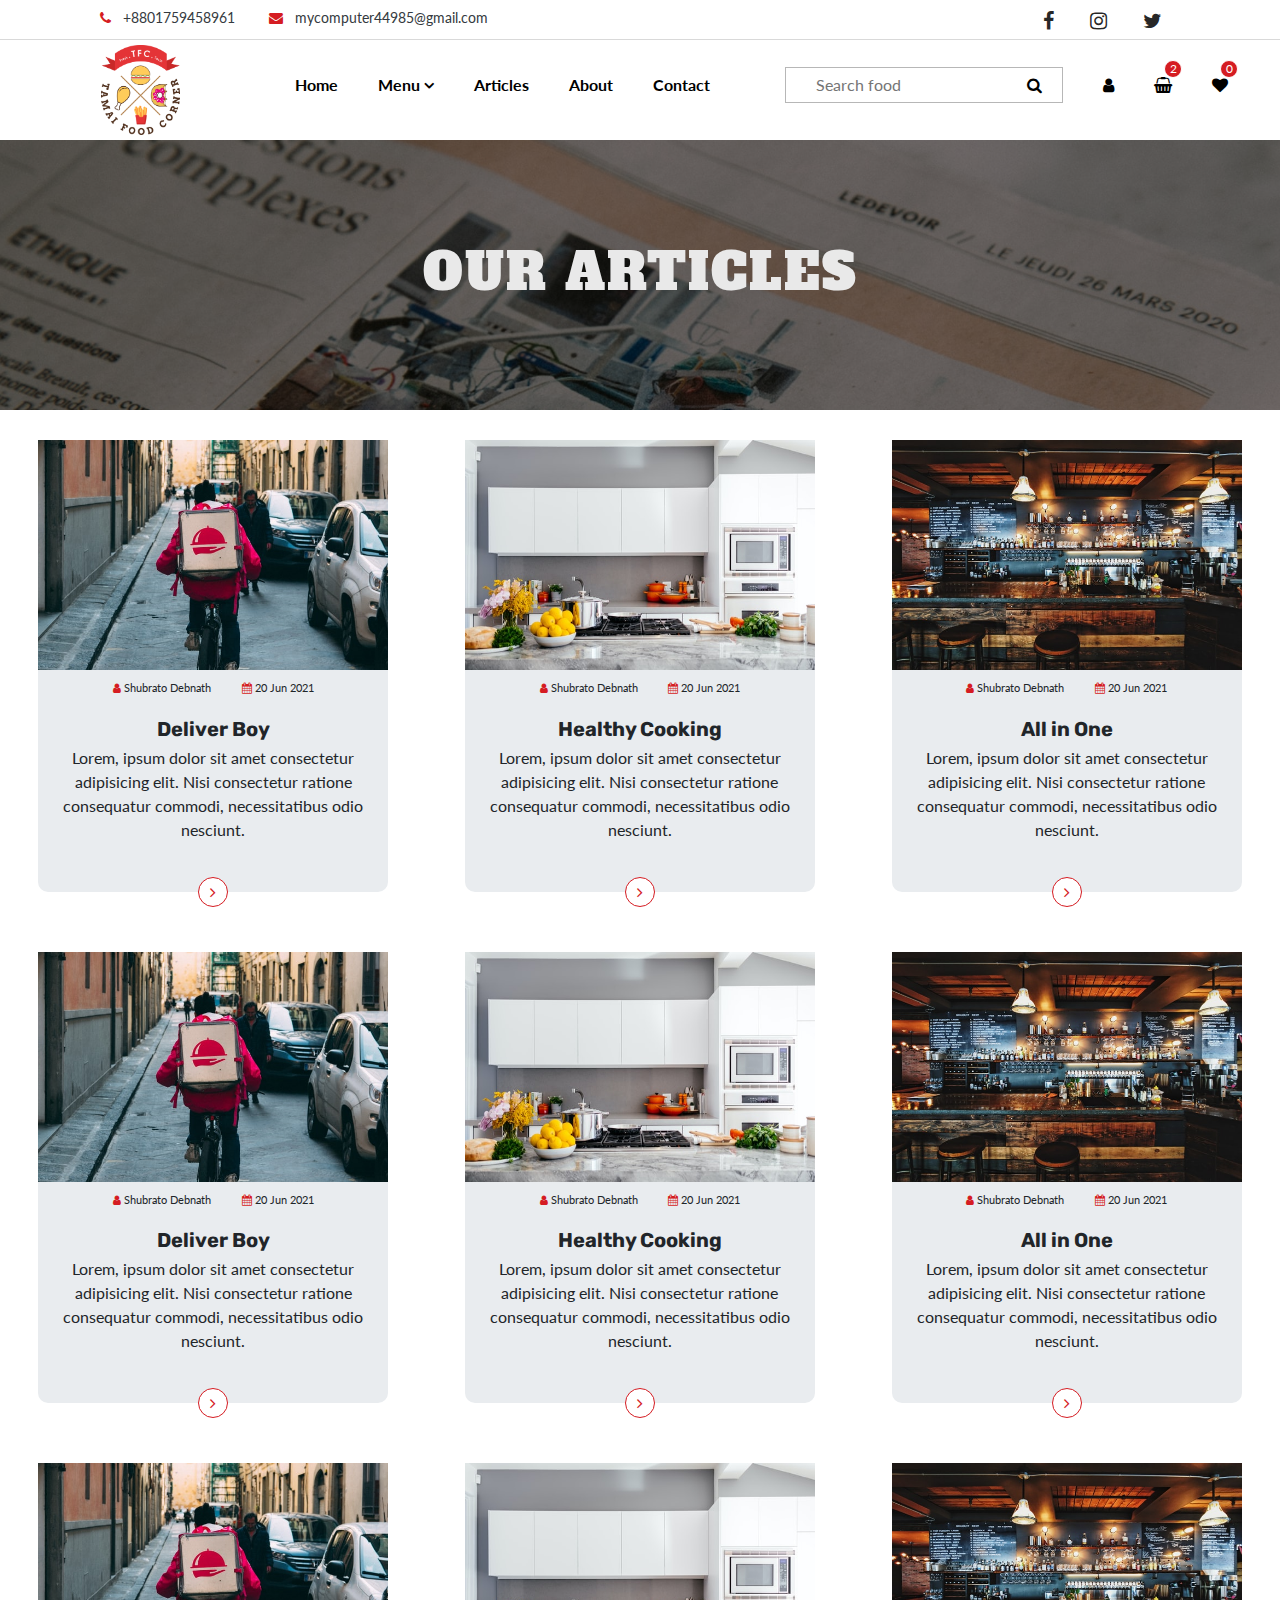
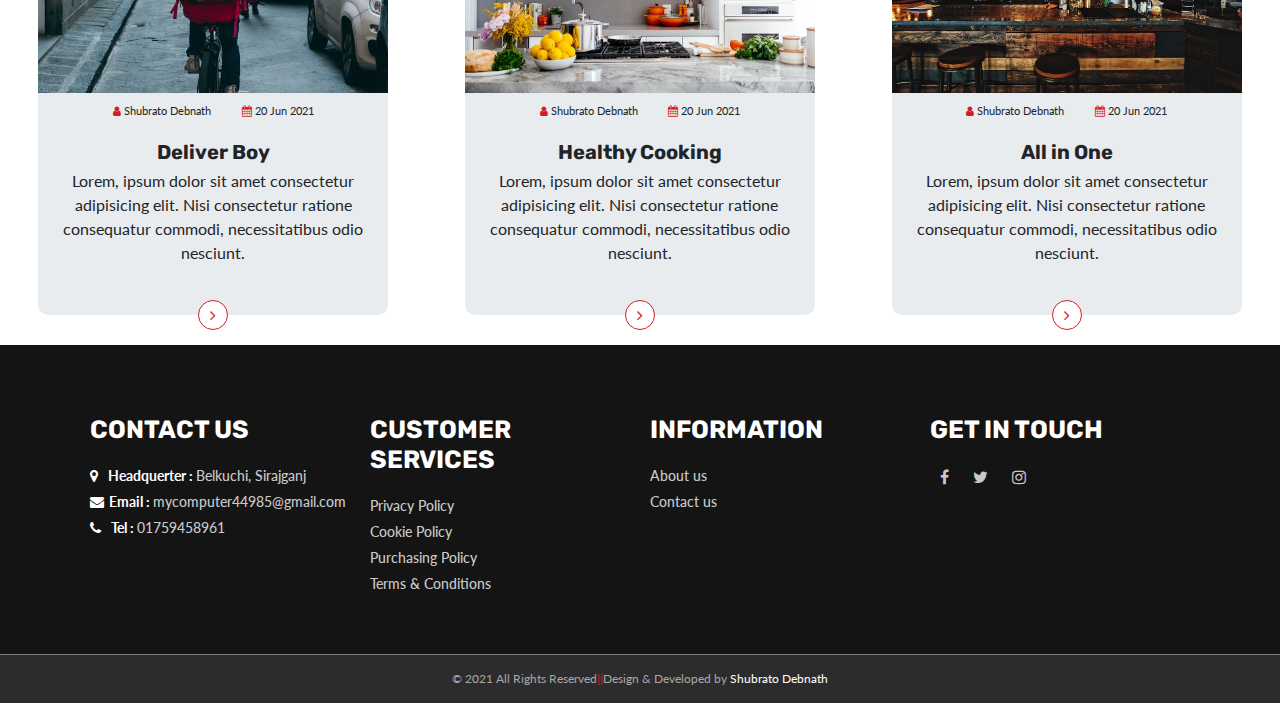
<file: article.html>
<!DOCTYPE html>
<html lang="en">
<head>
    <meta charset="UTF-8">
    <meta http-equiv="X-UA-Compatible" content="IE=edge">
    <meta name="viewport" content="width=device-width, initial-scale=1.0">
    <title>Tamai Food cart- Fastest fresh fast food restaurent</title>

    <!-- FAVICON OF WEBSITE -->
    <link rel="shortcut icon" href="resources/img/logo.png" type="image/x-icon">

    <!-- google fonts -->
    <link rel="preconnect" href="https://fonts.googleapis.com">
    <link rel="preconnect" href="https://fonts.gstatic.com" crossorigin>
    <link href="https://fonts.googleapis.com/css2?family=Alfa+Slab+One&family=Lato&display=swap" rel="stylesheet">   
    <link href="https://fonts.googleapis.com/css2?family=Rubik&display=swap" rel="stylesheet">

    <!-- vendor css -->
    <link rel="stylesheet" href="vendor/css/normalize.css">
    
    <!-- bootstrap  -->
    <link rel="stylesheet" href="vendor/css/bootstrap.min.css">
    <link rel="stylesheet" href="vendor/css/bootstrap-grid.min.css">

    <!-- font awesome -->
    <link rel="stylesheet" href="vendor/css/font-awesome.min.css">

    <!-- Owl carousel  -->
   <link rel="stylesheet" href="vendor/css/owl.carousel.min.css">
   <link rel="stylesheet" href="vendor/css/owl.theme.default.min.css">

   <!-- DATA AOS -->
   <link rel="stylesheet" href="vendor/css/aos.css">


    <!-- custom css -->
    <link rel="stylesheet" href="resources/css/style.css">
    <link rel="stylesheet" href="resources/css/responsive.css">
</head>
<body>
    
    <!-- header starts -->
    <header>
        <nav>
            <!-- nav top bar -->
            <div class="nav-top d-flex align-items-center">
                <div class="container">
                    <div class="row">
                        <!-- nav-top left -->
                        <div class="col-10 nav-top-left">
                            <a href="tel: +8801759458961" class="nav-top-call text-dark"> <i class="text-red fa fa-phone" ></i> &nbsp; +8801759458961</a> 
                            <a href="mailto: mycomputer44985@gmail.com " class="nav-top-mail ml-sm-5 text-dark"> <i class="text-red fa fa-envelope" ></i> &nbsp; mycomputer44985@gmail.com</a>
                        </div>
                        <!-- nav-top Right -->
                        <div class="col-2 nav-top-right">
                            <div class="d-flex justify-content-around">
                                <a href="#"><i class=" fa fa-facebook"></i></a>
                                <a href="#"><i class=" fa fa-instagram"></i></a>
                                <a href="#"><i class=" fa fa-twitter"></i></a>
                            </div>
                        </div>
                    </div>
                </div>
            </div>

            <div class="navbar">
               <div class="container-fluid">
                    <div class="row w-100">
                        <div class="col-sm-1 d-flex align-items-center justify-content-center mb-4 mb-sm-0 logo-div">
                              <!-- logo -->
                              <a href="index.html">
                                <img src="resources/img/logo.png" alt="TFC" title="Tamai Food Cart" id="logo">
                             </a>  
                        </div>
                        <div class="col-lg-7 nav-menu-col">
                            <!-- nav menus -->
                            <div class="nav-menu">
                                <ul>
                                    <li><a href="#" data-after="Home">Home</a></li>
                                    <li class=" dropdown">
                                        <!-- dropdown menu -->
                                        <a href="#" data-after="Menu" class=" dropdown-btn">Menu <i class=" fa fa-angle-down"></i>
                                        </a>
                                        <!-- dropdown items -->
                                        <div class="dropdown-items">
                                            <ul>
                                                <li><a href="#" data-after="Menu">Fast Food</a></li>
                                                <li><a href="#" data-after="Menu">Dupurer Khabar</a></li>
                                                <li><a href="#" data-after="Menu">Breakfast</a></li>
                                                <li><a href="#" data-after="Menu">Dinner</a></li>
                                            </ul>
                                        </div>
                                    </li>                                   
                                    <li><a href="index.html#our-article" data-after="Articles">Articles</a></li>
                                    <li><a href="#" data-after="About">About</a></li>
                                    <li><a href="#" data-after="Contact">Contact</a></li>
                                </ul>

                                <button class="nav-exit-btn"><i class=" fa fa-times"></i></button>
                            </div>
                        </div>
                        <div class="col-lg-4 col-md-10 col-9 nav-extra-col">
                            <div class="nav-extra">
                                <!-- nav extra -->
                                <ul>
                                    <li>   
                                        <form action="#" method="get" class="searchbar">
                                            <!-- Search bar -->
                                            <div class="search-group d-flex">
                                                <input type="text" placeholder="Search food" class=" search-input">
                                                <button type="submit" name="submit" class="fa fa-search search-btn">
                                            </div>
                                        </form>
                                    </li>
                                    <li title="user">
                                        <button class="preventListener user" onclick="showModal()">
                                            <i class=" fa fa-user"></i>                                            
                                        </button>
                                    </li>
                                    <li title="cart">
                                        <a href="#" class="cart">
                                            <i class=" fa fa-shopping-basket"></i>
                                            <div class="cart-number">2</div>
                                        </a>
                                    </li>
                                    <li title="wishlist">
                                        <a href="#" class="wishlist">
                                            <i class=" fa fa-heart"></i>
                                            <div class="wishlist-number">0</div>
                                        </a>
                                    </li>                                    
                                </ul>
                            </div>
                        </div>
                        <div class="col-1 hamburger">
                            <i class=" fa fa-bars"></i>
                        </div>
                    </div>
               </div>
            </div>
        </nav>

        <!--LOGIN modal box -->    
        <div class="modal-box">
            <!-- LOGIN FORM -->
            <div class="login">
                <form action="#" class="login-form">
                    <h2 class=" text-center login-title">Login</h2>
                    <input type="text" placeholder="Phone or Email">
                    <input type="password" placeholder="Password">
                    <input type="submit" name="submit" value="Login" class=" login-submit">
                    <p class=" text-muted">Don't have an account? <a href="#" class="text-red">Sign up</a></p> 
                    <p><a href="#" class=" text-red">Forgot Password</a></p>
                </form>
            </div>
        </div>
        <!-- modal box end -->
        
    </header>
    <!-- header ends -->

    <main>        

        <!-- page banner starts -->
        <div class="page-banner article-banner">
            <h1 class="banner-text">OUR ARTICLES</h1>
        </div>
        <!-- page banner Ends -->


        <!-- all articles section starts  -->
        <div id="all-articles">
            <!-- article card starts -->
            <div class="article">
                <img src="resources/img/article1.jpg" alt="" class="article-img">
                <div class="article-body">
                    <div class="article-shorts">
                        <div class="article-author"><i class="fa fa-user"></i> Shubrato Debnath</div>
                        <div class="article-date"><i class="fa fa-calendar"></i> 20 Jun 2021 </div>
                    </div>
                    <h2 class="article-title">Deliver Boy</h2>
                    <p class="article-text">Lorem, ipsum dolor sit amet consectetur adipisicing elit. Nisi consectetur ratione consequatur commodi, necessitatibus odio nesciunt.</p>
                </div>
                <button onclick="showArtModal()" class="article-more"><i class=" fa fa-angle-right"></i></button>

                <!-- articel modal -->
                <div class="article-modal">
                    <i class=" fa fa-times text-white fa-2x article-exit"></i>
                    <div class="full-article">
                        <p>Lorem ipsum dolor sit amet consectetur adipisicing elit. Consequuntur, explicabo accusantium! Nisi vitae, illo, quibusdam sed, iure architecto accusantium incidunt aut consequuntur dolore voluptates! Aut excepturi sapiente nostrum ducimus doloribus provident. Obcaecati deserunt, incidunt sint porro minus earum aperiam ad alias reprehenderit culpa ut, unde voluptas tempore quibusdam neque et maiores ex? Eius aspernatur laborum porro sit obcaecati soluta laudantium. Esse veniam saepe inventore delectus! Blanditiis ex molestiae tempora expedita?</p>
                        <p>Lorem ipsum dolor sit amet consectetur adipisicing elit. Dolores animi asperiores totam explicabo quam nobis in harum, hic ut repellat beatae id amet similique alias assumenda, maiores consequuntur modi deserunt facilis recusandae. Ducimus suscipit consequatur quas obcaecati quis aliquam asperiores voluptatem labore quia rem? Sed quia earum numquam amet! Saepe voluptatum harum ab? Ipsam incidunt cumque odit at totam sint dolorem ab, ducimus fuga soluta expedita numquam aut placeat minus. Quisquam quia voluptatem, deleniti alias aliquam reiciendis sed! Sed tempore voluptate nemo nulla praesentium accusantium, amet, culpa maiores nisi sunt voluptates est atque dicta. Sapiente voluptas sequi corporis laboriosam dignissimos doloribus dicta debitis, in reiciendis quos, quidem natus tempore repellat possimus omnis aspernatur consectetur aperiam voluptates commodi optio suscipit cupiditate. Fuga beatae enim dolor saepe, esse sint autem quod tempore, magnam error a illum veritatis, fugiat maiores voluptas neque. Quasi, laborum deserunt aut accusantium sapiente nam vel dignissimos possimus ipsa quae laudantium veritatis sint corporis optio nostrum voluptatibus ut amet. Asperiores quae vitae eius mollitia voluptate facere porro reiciendis earum ut, fuga magni inventore suscipit at eligendi. Incidunt ab possimus quae molestiae distinctio odio explicabo cumque beatae, eveniet fugiat iure sequi nam aperiam nihil alias tempora! Accusamus sequi tempore impedit!</p>
                    </div>
                </div>
            </div>
    
            <!-- article card starts -->
            <div class="article ">
                <img src="resources/img/article2.jpg" alt="" class="article-img">
                <div class="article-body">
                    <div class="article-shorts">
                        <div class="article-author"><i class="fa fa-user"></i> Shubrato Debnath</div>
                        <div class="article-date"><i class="fa fa-calendar"></i> 20 Jun 2021 </div>
                    </div>
                    <h2 class="article-title">Healthy Cooking</h2>
                    <p class="article-text">Lorem, ipsum dolor sit amet consectetur adipisicing elit. Nisi consectetur ratione consequatur commodi, necessitatibus odio nesciunt.</p>
                </div>
                <button onclick="showArtModal()" class="article-more"><i class=" fa fa-angle-right"></i></button>
                
                <!-- articel modal -->
                <div class="article-modal">
                    <i class=" fa fa-times text-white fa-2x article-exit"></i>
                    <div class="full-article">
                        <p>Lorem ipsum dolor sit amet consectetur adipisicing elit. Consequuntur, explicabo accusantium! Nisi vitae, illo, quibusdam sed, iure architecto accusantium incidunt aut consequuntur dolore voluptates! Aut excepturi sapiente nostrum ducimus doloribus provident. Obcaecati deserunt, incidunt sint porro minus earum aperiam ad alias reprehenderit culpa ut, unde voluptas tempore quibusdam neque et maiores ex? Eius aspernatur laborum porro sit obcaecati soluta laudantium. Esse veniam saepe inventore delectus! Blanditiis ex molestiae tempora expedita?</p>
                        <p>Lorem ipsum dolor sit amet consectetur adipisicing elit. Dolores animi asperiores totam explicabo quam nobis in harum, hic ut repellat beatae id amet similique alias assumenda, maiores consequuntur modi deserunt facilis recusandae. Ducimus suscipit consequatur quas obcaecati quis aliquam asperiores voluptatem labore quia rem? Sed quia earum numquam amet! Saepe voluptatum harum ab? Ipsam incidunt cumque odit at totam sint dolorem ab, ducimus fuga soluta expedita numquam aut placeat minus. Quisquam quia voluptatem, deleniti alias aliquam reiciendis sed! Sed tempore voluptate nemo nulla praesentium accusantium, amet, culpa maiores nisi sunt voluptates est atque dicta. Sapiente voluptas sequi corporis laboriosam dignissimos doloribus dicta debitis, in reiciendis quos, quidem natus tempore repellat possimus omnis aspernatur consectetur aperiam voluptates commodi optio suscipit cupiditate. Fuga beatae enim dolor saepe, esse sint autem quod tempore, magnam error a illum veritatis, fugiat maiores voluptas neque. Quasi, laborum deserunt aut accusantium sapiente nam vel dignissimos possimus ipsa quae laudantium veritatis sint corporis optio nostrum voluptatibus ut amet. Asperiores quae vitae eius mollitia voluptate facere porro reiciendis earum ut, fuga magni inventore suscipit at eligendi. Incidunt ab possimus quae molestiae distinctio odio explicabo cumque beatae, eveniet fugiat iure sequi nam aperiam nihil alias tempora! Accusamus sequi tempore impedit!</p>
                    </div>
                </div>
            </div>

            <!-- article card starts -->
            <div class="article ">
                <img src="resources/img/article3.jpg" alt="" class="article-img">
                <div class="article-body">
                    <div class="article-shorts">
                        <div class="article-author"><i class="fa fa-user"></i> Shubrato Debnath</div>
                        <div class="article-date"><i class="fa fa-calendar"></i> 20 Jun 2021 </div>
                    </div>
                    <h2 class="article-title">All in  One</h2>
                    <p class="article-text">Lorem, ipsum dolor sit amet consectetur adipisicing elit. Nisi consectetur ratione consequatur commodi, necessitatibus odio nesciunt.</p>
                </div>
                <button onclick="showArtModal()" class="article-more"><i class=" fa fa-angle-right"></i></button>

                <!-- articel modal -->
                <div class="article-modal">
                    <i class=" fa fa-times text-white fa-2x article-exit"></i>
                    <div class="full-article">
                        <p>Lorem ipsum dolor sit amet consectetur adipisicing elit. Consequuntur, explicabo accusantium! Nisi vitae, illo, quibusdam sed, iure architecto accusantium incidunt aut consequuntur dolore voluptates! Aut excepturi sapiente nostrum ducimus doloribus provident. Obcaecati deserunt, incidunt sint porro minus earum aperiam ad alias reprehenderit culpa ut, unde voluptas tempore quibusdam neque et maiores ex? Eius aspernatur laborum porro sit obcaecati soluta laudantium. Esse veniam saepe inventore delectus! Blanditiis ex molestiae tempora expedita?</p>
                        <p>Lorem ipsum dolor sit amet consectetur adipisicing elit. Dolores animi asperiores totam explicabo quam nobis in harum, hic ut repellat beatae id amet similique alias assumenda, maiores consequuntur modi deserunt facilis recusandae. Ducimus suscipit consequatur quas obcaecati quis aliquam asperiores voluptatem labore quia rem? Sed quia earum numquam amet! Saepe voluptatum harum ab? Ipsam incidunt cumque odit at totam sint dolorem ab, ducimus fuga soluta expedita numquam aut placeat minus. Quisquam quia voluptatem, deleniti alias aliquam reiciendis sed! Sed tempore voluptate nemo nulla praesentium accusantium, amet, culpa maiores nisi sunt voluptates est atque dicta. Sapiente voluptas sequi corporis laboriosam dignissimos doloribus dicta debitis, in reiciendis quos, quidem natus tempore repellat possimus omnis aspernatur consectetur aperiam voluptates commodi optio suscipit cupiditate. Fuga beatae enim dolor saepe, esse sint autem quod tempore, magnam error a illum veritatis, fugiat maiores voluptas neque. Quasi, laborum deserunt aut accusantium sapiente nam vel dignissimos possimus ipsa quae laudantium veritatis sint corporis optio nostrum voluptatibus ut amet. Asperiores quae vitae eius mollitia voluptate facere porro reiciendis earum ut, fuga magni inventore suscipit at eligendi. Incidunt ab possimus quae molestiae distinctio odio explicabo cumque beatae, eveniet fugiat iure sequi nam aperiam nihil alias tempora! Accusamus sequi tempore impedit!</p>
                    </div>
                </div>
            </div>
            <!-- article card starts -->
            <div class="article">
                <img src="resources/img/article1.jpg" alt="" class="article-img">
                <div class="article-body">
                    <div class="article-shorts">
                        <div class="article-author"><i class="fa fa-user"></i> Shubrato Debnath</div>
                        <div class="article-date"><i class="fa fa-calendar"></i> 20 Jun 2021 </div>
                    </div>
                    <h2 class="article-title">Deliver Boy</h2>
                    <p class="article-text">Lorem, ipsum dolor sit amet consectetur adipisicing elit. Nisi consectetur ratione consequatur commodi, necessitatibus odio nesciunt.</p>
                </div>
                <button onclick="showArtModal()" class="article-more"><i class=" fa fa-angle-right"></i></button>

                <!-- articel modal -->
                <div class="article-modal">
                    <i class=" fa fa-times text-white fa-2x article-exit"></i>
                    <div class="full-article">
                        <p>Lorem ipsum dolor sit amet consectetur adipisicing elit. Consequuntur, explicabo accusantium! Nisi vitae, illo, quibusdam sed, iure architecto accusantium incidunt aut consequuntur dolore voluptates! Aut excepturi sapiente nostrum ducimus doloribus provident. Obcaecati deserunt, incidunt sint porro minus earum aperiam ad alias reprehenderit culpa ut, unde voluptas tempore quibusdam neque et maiores ex? Eius aspernatur laborum porro sit obcaecati soluta laudantium. Esse veniam saepe inventore delectus! Blanditiis ex molestiae tempora expedita?</p>
                        <p>Lorem ipsum dolor sit amet consectetur adipisicing elit. Dolores animi asperiores totam explicabo quam nobis in harum, hic ut repellat beatae id amet similique alias assumenda, maiores consequuntur modi deserunt facilis recusandae. Ducimus suscipit consequatur quas obcaecati quis aliquam asperiores voluptatem labore quia rem? Sed quia earum numquam amet! Saepe voluptatum harum ab? Ipsam incidunt cumque odit at totam sint dolorem ab, ducimus fuga soluta expedita numquam aut placeat minus. Quisquam quia voluptatem, deleniti alias aliquam reiciendis sed! Sed tempore voluptate nemo nulla praesentium accusantium, amet, culpa maiores nisi sunt voluptates est atque dicta. Sapiente voluptas sequi corporis laboriosam dignissimos doloribus dicta debitis, in reiciendis quos, quidem natus tempore repellat possimus omnis aspernatur consectetur aperiam voluptates commodi optio suscipit cupiditate. Fuga beatae enim dolor saepe, esse sint autem quod tempore, magnam error a illum veritatis, fugiat maiores voluptas neque. Quasi, laborum deserunt aut accusantium sapiente nam vel dignissimos possimus ipsa quae laudantium veritatis sint corporis optio nostrum voluptatibus ut amet. Asperiores quae vitae eius mollitia voluptate facere porro reiciendis earum ut, fuga magni inventore suscipit at eligendi. Incidunt ab possimus quae molestiae distinctio odio explicabo cumque beatae, eveniet fugiat iure sequi nam aperiam nihil alias tempora! Accusamus sequi tempore impedit!</p>
                    </div>
                </div>
            </div>
    
            <!-- article card starts -->
            <div class="article ">
                <img src="resources/img/article2.jpg" alt="" class="article-img">
                <div class="article-body">
                    <div class="article-shorts">
                        <div class="article-author"><i class="fa fa-user"></i> Shubrato Debnath</div>
                        <div class="article-date"><i class="fa fa-calendar"></i> 20 Jun 2021 </div>
                    </div>
                    <h2 class="article-title">Healthy Cooking</h2>
                    <p class="article-text">Lorem, ipsum dolor sit amet consectetur adipisicing elit. Nisi consectetur ratione consequatur commodi, necessitatibus odio nesciunt.</p>
                </div>
                <button onclick="showArtModal()" class="article-more"><i class=" fa fa-angle-right"></i></button>
                
                <!-- articel modal -->
                <div class="article-modal">
                    <i class=" fa fa-times text-white fa-2x article-exit"></i>
                    <div class="full-article">
                        <p>Lorem ipsum dolor sit amet consectetur adipisicing elit. Consequuntur, explicabo accusantium! Nisi vitae, illo, quibusdam sed, iure architecto accusantium incidunt aut consequuntur dolore voluptates! Aut excepturi sapiente nostrum ducimus doloribus provident. Obcaecati deserunt, incidunt sint porro minus earum aperiam ad alias reprehenderit culpa ut, unde voluptas tempore quibusdam neque et maiores ex? Eius aspernatur laborum porro sit obcaecati soluta laudantium. Esse veniam saepe inventore delectus! Blanditiis ex molestiae tempora expedita?</p>
                        <p>Lorem ipsum dolor sit amet consectetur adipisicing elit. Dolores animi asperiores totam explicabo quam nobis in harum, hic ut repellat beatae id amet similique alias assumenda, maiores consequuntur modi deserunt facilis recusandae. Ducimus suscipit consequatur quas obcaecati quis aliquam asperiores voluptatem labore quia rem? Sed quia earum numquam amet! Saepe voluptatum harum ab? Ipsam incidunt cumque odit at totam sint dolorem ab, ducimus fuga soluta expedita numquam aut placeat minus. Quisquam quia voluptatem, deleniti alias aliquam reiciendis sed! Sed tempore voluptate nemo nulla praesentium accusantium, amet, culpa maiores nisi sunt voluptates est atque dicta. Sapiente voluptas sequi corporis laboriosam dignissimos doloribus dicta debitis, in reiciendis quos, quidem natus tempore repellat possimus omnis aspernatur consectetur aperiam voluptates commodi optio suscipit cupiditate. Fuga beatae enim dolor saepe, esse sint autem quod tempore, magnam error a illum veritatis, fugiat maiores voluptas neque. Quasi, laborum deserunt aut accusantium sapiente nam vel dignissimos possimus ipsa quae laudantium veritatis sint corporis optio nostrum voluptatibus ut amet. Asperiores quae vitae eius mollitia voluptate facere porro reiciendis earum ut, fuga magni inventore suscipit at eligendi. Incidunt ab possimus quae molestiae distinctio odio explicabo cumque beatae, eveniet fugiat iure sequi nam aperiam nihil alias tempora! Accusamus sequi tempore impedit!</p>
                    </div>
                </div>
            </div>

            <!-- article card starts -->
            <div class="article ">
                <img src="resources/img/article3.jpg" alt="" class="article-img">
                <div class="article-body">
                    <div class="article-shorts">
                        <div class="article-author"><i class="fa fa-user"></i> Shubrato Debnath</div>
                        <div class="article-date"><i class="fa fa-calendar"></i> 20 Jun 2021 </div>
                    </div>
                    <h2 class="article-title">All in  One</h2>
                    <p class="article-text">Lorem, ipsum dolor sit amet consectetur adipisicing elit. Nisi consectetur ratione consequatur commodi, necessitatibus odio nesciunt.</p>
                </div>
                <button onclick="showArtModal()" class="article-more"><i class=" fa fa-angle-right"></i></button>

                <!-- articel modal -->
                <div class="article-modal">
                    <i class=" fa fa-times text-white fa-2x article-exit"></i>
                    <div class="full-article">
                        <p>Lorem ipsum dolor sit amet consectetur adipisicing elit. Consequuntur, explicabo accusantium! Nisi vitae, illo, quibusdam sed, iure architecto accusantium incidunt aut consequuntur dolore voluptates! Aut excepturi sapiente nostrum ducimus doloribus provident. Obcaecati deserunt, incidunt sint porro minus earum aperiam ad alias reprehenderit culpa ut, unde voluptas tempore quibusdam neque et maiores ex? Eius aspernatur laborum porro sit obcaecati soluta laudantium. Esse veniam saepe inventore delectus! Blanditiis ex molestiae tempora expedita?</p>
                        <p>Lorem ipsum dolor sit amet consectetur adipisicing elit. Dolores animi asperiores totam explicabo quam nobis in harum, hic ut repellat beatae id amet similique alias assumenda, maiores consequuntur modi deserunt facilis recusandae. Ducimus suscipit consequatur quas obcaecati quis aliquam asperiores voluptatem labore quia rem? Sed quia earum numquam amet! Saepe voluptatum harum ab? Ipsam incidunt cumque odit at totam sint dolorem ab, ducimus fuga soluta expedita numquam aut placeat minus. Quisquam quia voluptatem, deleniti alias aliquam reiciendis sed! Sed tempore voluptate nemo nulla praesentium accusantium, amet, culpa maiores nisi sunt voluptates est atque dicta. Sapiente voluptas sequi corporis laboriosam dignissimos doloribus dicta debitis, in reiciendis quos, quidem natus tempore repellat possimus omnis aspernatur consectetur aperiam voluptates commodi optio suscipit cupiditate. Fuga beatae enim dolor saepe, esse sint autem quod tempore, magnam error a illum veritatis, fugiat maiores voluptas neque. Quasi, laborum deserunt aut accusantium sapiente nam vel dignissimos possimus ipsa quae laudantium veritatis sint corporis optio nostrum voluptatibus ut amet. Asperiores quae vitae eius mollitia voluptate facere porro reiciendis earum ut, fuga magni inventore suscipit at eligendi. Incidunt ab possimus quae molestiae distinctio odio explicabo cumque beatae, eveniet fugiat iure sequi nam aperiam nihil alias tempora! Accusamus sequi tempore impedit!</p>
                    </div>
                </div>
            </div>
            <!-- article card starts -->
            <div class="article">
                <img src="resources/img/article1.jpg" alt="" class="article-img">
                <div class="article-body">
                    <div class="article-shorts">
                        <div class="article-author"><i class="fa fa-user"></i> Shubrato Debnath</div>
                        <div class="article-date"><i class="fa fa-calendar"></i> 20 Jun 2021 </div>
                    </div>
                    <h2 class="article-title">Deliver Boy</h2>
                    <p class="article-text">Lorem, ipsum dolor sit amet consectetur adipisicing elit. Nisi consectetur ratione consequatur commodi, necessitatibus odio nesciunt.</p>
                </div>
                <button onclick="showArtModal()" class="article-more"><i class=" fa fa-angle-right"></i></button>

                <!-- articel modal -->
                <div class="article-modal">
                    <i class=" fa fa-times text-white fa-2x article-exit"></i>
                    <div class="full-article">
                        <p>Lorem ipsum dolor sit amet consectetur adipisicing elit. Consequuntur, explicabo accusantium! Nisi vitae, illo, quibusdam sed, iure architecto accusantium incidunt aut consequuntur dolore voluptates! Aut excepturi sapiente nostrum ducimus doloribus provident. Obcaecati deserunt, incidunt sint porro minus earum aperiam ad alias reprehenderit culpa ut, unde voluptas tempore quibusdam neque et maiores ex? Eius aspernatur laborum porro sit obcaecati soluta laudantium. Esse veniam saepe inventore delectus! Blanditiis ex molestiae tempora expedita?</p>
                        <p>Lorem ipsum dolor sit amet consectetur adipisicing elit. Dolores animi asperiores totam explicabo quam nobis in harum, hic ut repellat beatae id amet similique alias assumenda, maiores consequuntur modi deserunt facilis recusandae. Ducimus suscipit consequatur quas obcaecati quis aliquam asperiores voluptatem labore quia rem? Sed quia earum numquam amet! Saepe voluptatum harum ab? Ipsam incidunt cumque odit at totam sint dolorem ab, ducimus fuga soluta expedita numquam aut placeat minus. Quisquam quia voluptatem, deleniti alias aliquam reiciendis sed! Sed tempore voluptate nemo nulla praesentium accusantium, amet, culpa maiores nisi sunt voluptates est atque dicta. Sapiente voluptas sequi corporis laboriosam dignissimos doloribus dicta debitis, in reiciendis quos, quidem natus tempore repellat possimus omnis aspernatur consectetur aperiam voluptates commodi optio suscipit cupiditate. Fuga beatae enim dolor saepe, esse sint autem quod tempore, magnam error a illum veritatis, fugiat maiores voluptas neque. Quasi, laborum deserunt aut accusantium sapiente nam vel dignissimos possimus ipsa quae laudantium veritatis sint corporis optio nostrum voluptatibus ut amet. Asperiores quae vitae eius mollitia voluptate facere porro reiciendis earum ut, fuga magni inventore suscipit at eligendi. Incidunt ab possimus quae molestiae distinctio odio explicabo cumque beatae, eveniet fugiat iure sequi nam aperiam nihil alias tempora! Accusamus sequi tempore impedit!</p>
                    </div>
                </div>
            </div>
    
            <!-- article card starts -->
            <div class="article ">
                <img src="resources/img/article2.jpg" alt="" class="article-img">
                <div class="article-body">
                    <div class="article-shorts">
                        <div class="article-author"><i class="fa fa-user"></i> Shubrato Debnath</div>
                        <div class="article-date"><i class="fa fa-calendar"></i> 20 Jun 2021 </div>
                    </div>
                    <h2 class="article-title">Healthy Cooking</h2>
                    <p class="article-text">Lorem, ipsum dolor sit amet consectetur adipisicing elit. Nisi consectetur ratione consequatur commodi, necessitatibus odio nesciunt.</p>
                </div>
                <button onclick="showArtModal()" class="article-more"><i class=" fa fa-angle-right"></i></button>
                
                <!-- articel modal -->
                <div class="article-modal">
                    <i class=" fa fa-times text-white fa-2x article-exit"></i>
                    <div class="full-article">
                        <p>Lorem ipsum dolor sit amet consectetur adipisicing elit. Consequuntur, explicabo accusantium! Nisi vitae, illo, quibusdam sed, iure architecto accusantium incidunt aut consequuntur dolore voluptates! Aut excepturi sapiente nostrum ducimus doloribus provident. Obcaecati deserunt, incidunt sint porro minus earum aperiam ad alias reprehenderit culpa ut, unde voluptas tempore quibusdam neque et maiores ex? Eius aspernatur laborum porro sit obcaecati soluta laudantium. Esse veniam saepe inventore delectus! Blanditiis ex molestiae tempora expedita?</p>
                        <p>Lorem ipsum dolor sit amet consectetur adipisicing elit. Dolores animi asperiores totam explicabo quam nobis in harum, hic ut repellat beatae id amet similique alias assumenda, maiores consequuntur modi deserunt facilis recusandae. Ducimus suscipit consequatur quas obcaecati quis aliquam asperiores voluptatem labore quia rem? Sed quia earum numquam amet! Saepe voluptatum harum ab? Ipsam incidunt cumque odit at totam sint dolorem ab, ducimus fuga soluta expedita numquam aut placeat minus. Quisquam quia voluptatem, deleniti alias aliquam reiciendis sed! Sed tempore voluptate nemo nulla praesentium accusantium, amet, culpa maiores nisi sunt voluptates est atque dicta. Sapiente voluptas sequi corporis laboriosam dignissimos doloribus dicta debitis, in reiciendis quos, quidem natus tempore repellat possimus omnis aspernatur consectetur aperiam voluptates commodi optio suscipit cupiditate. Fuga beatae enim dolor saepe, esse sint autem quod tempore, magnam error a illum veritatis, fugiat maiores voluptas neque. Quasi, laborum deserunt aut accusantium sapiente nam vel dignissimos possimus ipsa quae laudantium veritatis sint corporis optio nostrum voluptatibus ut amet. Asperiores quae vitae eius mollitia voluptate facere porro reiciendis earum ut, fuga magni inventore suscipit at eligendi. Incidunt ab possimus quae molestiae distinctio odio explicabo cumque beatae, eveniet fugiat iure sequi nam aperiam nihil alias tempora! Accusamus sequi tempore impedit!</p>
                    </div>
                </div>
            </div>

            <!-- article card starts -->
            <div class="article ">
                <img src="resources/img/article3.jpg" alt="" class="article-img">
                <div class="article-body">
                    <div class="article-shorts">
                        <div class="article-author"><i class="fa fa-user"></i> Shubrato Debnath</div>
                        <div class="article-date"><i class="fa fa-calendar"></i> 20 Jun 2021 </div>
                    </div>
                    <h2 class="article-title">All in  One</h2>
                    <p class="article-text">Lorem, ipsum dolor sit amet consectetur adipisicing elit. Nisi consectetur ratione consequatur commodi, necessitatibus odio nesciunt.</p>
                </div>
                <button onclick="showArtModal()" class="article-more"><i class=" fa fa-angle-right"></i></button>

                <!-- articel modal -->
                <div class="article-modal">
                    <i class=" fa fa-times text-white fa-2x article-exit"></i>
                    <div class="full-article">
                        <p>Lorem ipsum dolor sit amet consectetur adipisicing elit. Consequuntur, explicabo accusantium! Nisi vitae, illo, quibusdam sed, iure architecto accusantium incidunt aut consequuntur dolore voluptates! Aut excepturi sapiente nostrum ducimus doloribus provident. Obcaecati deserunt, incidunt sint porro minus earum aperiam ad alias reprehenderit culpa ut, unde voluptas tempore quibusdam neque et maiores ex? Eius aspernatur laborum porro sit obcaecati soluta laudantium. Esse veniam saepe inventore delectus! Blanditiis ex molestiae tempora expedita?</p>
                        <p>Lorem ipsum dolor sit amet consectetur adipisicing elit. Dolores animi asperiores totam explicabo quam nobis in harum, hic ut repellat beatae id amet similique alias assumenda, maiores consequuntur modi deserunt facilis recusandae. Ducimus suscipit consequatur quas obcaecati quis aliquam asperiores voluptatem labore quia rem? Sed quia earum numquam amet! Saepe voluptatum harum ab? Ipsam incidunt cumque odit at totam sint dolorem ab, ducimus fuga soluta expedita numquam aut placeat minus. Quisquam quia voluptatem, deleniti alias aliquam reiciendis sed! Sed tempore voluptate nemo nulla praesentium accusantium, amet, culpa maiores nisi sunt voluptates est atque dicta. Sapiente voluptas sequi corporis laboriosam dignissimos doloribus dicta debitis, in reiciendis quos, quidem natus tempore repellat possimus omnis aspernatur consectetur aperiam voluptates commodi optio suscipit cupiditate. Fuga beatae enim dolor saepe, esse sint autem quod tempore, magnam error a illum veritatis, fugiat maiores voluptas neque. Quasi, laborum deserunt aut accusantium sapiente nam vel dignissimos possimus ipsa quae laudantium veritatis sint corporis optio nostrum voluptatibus ut amet. Asperiores quae vitae eius mollitia voluptate facere porro reiciendis earum ut, fuga magni inventore suscipit at eligendi. Incidunt ab possimus quae molestiae distinctio odio explicabo cumque beatae, eveniet fugiat iure sequi nam aperiam nihil alias tempora! Accusamus sequi tempore impedit!</p>
                    </div>
                </div>
            </div>
            
        </div>
        <!-- all articles section starts  -->
    </main>

    
    <!-- footer starts -->
    <footer id="footer"> 
        <div class="footer-body">
            <div class="container-fluid py-5">
                <div class="row pt-5">
                    <!-- contact us -->
                    <div class="col-md-3 col-sm-6 col-12 p-3 mb-4 foot-contact">
                        <h1>CONTACT US</h1>
                        <p><i class=" fa fa-map-marker pr-3"></i><b>Headquerter : </b> <a href="#">Belkuchi, Sirajganj</a></p>
                        <p><i class=" fa fa-envelope pr-2"></i><b>Email : </b><a href="mailto: mycomputer44985@gmail.com" >mycomputer44985@gmail.com</a></p>
                        <p><i class=" fa fa-phone pr-3"></i><b>Tel : </b><a href="tel: 01759458961" >01759458961</a></p>
                    </div>
                    <!-- services -->
                    <div class="col-md-3 col-sm-6 col-12 p-3 mb-4">
                        <h1>Customer Services</h1>
                        <p><a href="#">Privacy Policy</a></p>
                        <p><a href="#">Cookie Policy</a></p>
                        <p><a href="#">Purchasing Policy</a></p>
                        <p><a href="#">Terms & Conditions</a></p>
                    </div>
                    <!-- additional links -->
                    <div class="col-md-3 col-sm-6 col-12 p-3 mb-4">
                        <h1>Information</h1>
                        <p><a href="#">About us</a></p>
                        <p><a href="#">Contact us</a></p>
                    </div>
                    <!-- Get In TOuch -->
                    <div class="col-md-3 col-sm-6 col-12 p-3 mb-4">
                        <h1>Get in Touch</h1>
                        <p class="social-links">
                            <a href="#"><i class=" fa fa-facebook"></i></a>
                            <a href="#"><i class=" fa fa-twitter"></i></a>
                            <a href="#"><i class=" fa  fa-instagram"></i></a>
                        </p>
                    </div>
                </div>
            </div>
            <hr>
            <div class="footer-end py-4">
                <div class="container-fluid">
                    <div class="row d-flex justify-content-center align-items-center">                        
                        &copy; 2021 All Rights Reserved <span class=" text-red"> || </span> Design & Developed by <span class="text-white" style=" cursor:pointer"> &nbsp;Shubrato Debnath</span>                        
                    </div>
                </div>
            </div>
        </div>
    </footer>
    <!-- footer Ends -->

        
        


<!-- ================javascript links=================== -->
    <!-- vendor js -->
    <script src="vendor/js/jquery.min.js"></script>
    <script src="vendor/js/popper.min.js"></script>

    <!-- bootstrap js -->
    <script src="vendor/js/bootstrap.min.js"></script>
    
    <script src="vendor/js/html5shiv.min.js"></script>
    <script src="vendor/js/respond.min.js"></script>


    <!-- owl carousel -->
    <script src="vendor/js/owl.carousel.min.js"></script>
    <!-- DATA AOS -->
    <script src="vendor/js/aos.js"></script>

    <!-- custom js -->
    <script src="resources/js/main.js"></script>


    <!-- custom script -->
    <script>

        /* ====================================== */
        /*  Article modal  */
        /* ====================================== */
        // SHOW/HIDE LOGIN MODAL
        var articleModal = document.querySelector(".article-modal");
        var articleExit = document.querySelector(".article-exit");

        articleExit.addEventListener("click",function(){
            articleModal.style.display = "none";
        });

        function  showArtModal(){
            articleModal.style.display = "flex";    
        }

        window.onclick = function(event){
            if(event.target == articleModal) {
                articleModal.style.display = "none";
            }
        }
        // SHOW/HIDE MODAL

    </script>



</body>
</html>
</file>
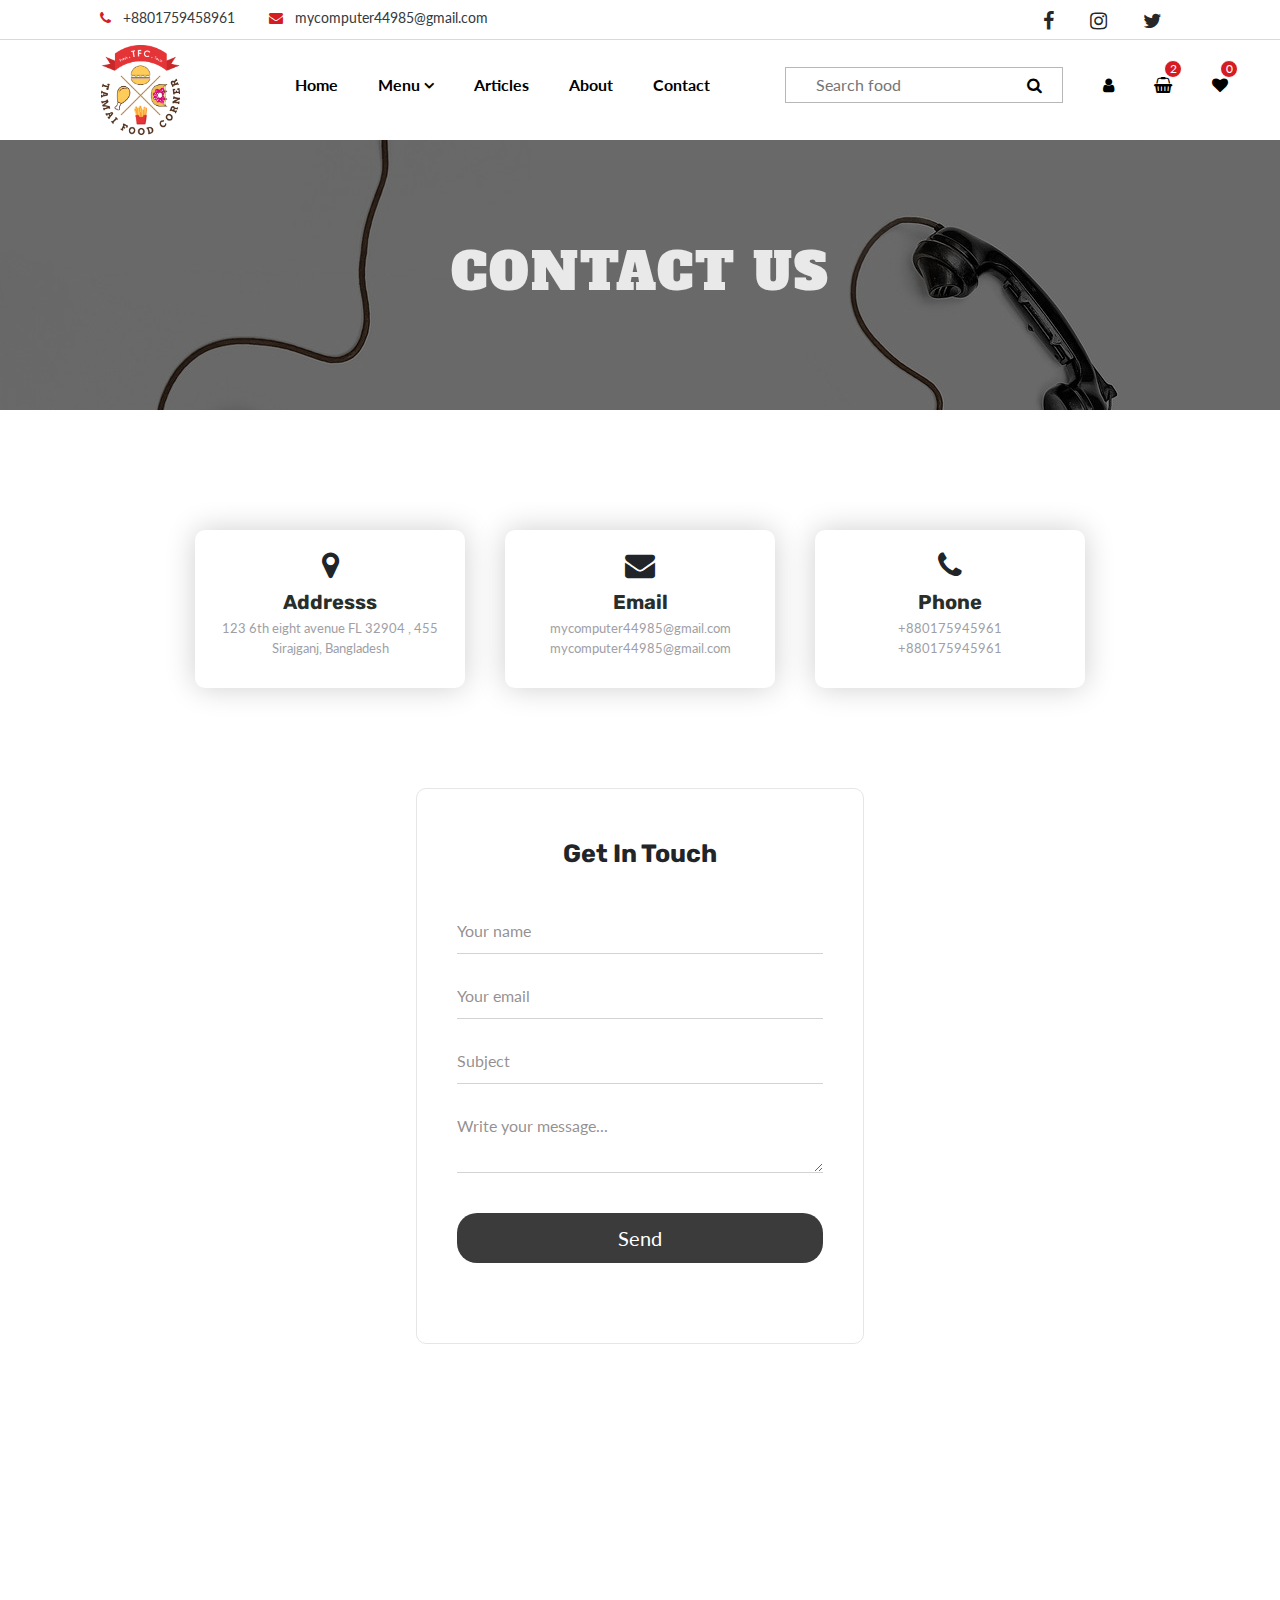
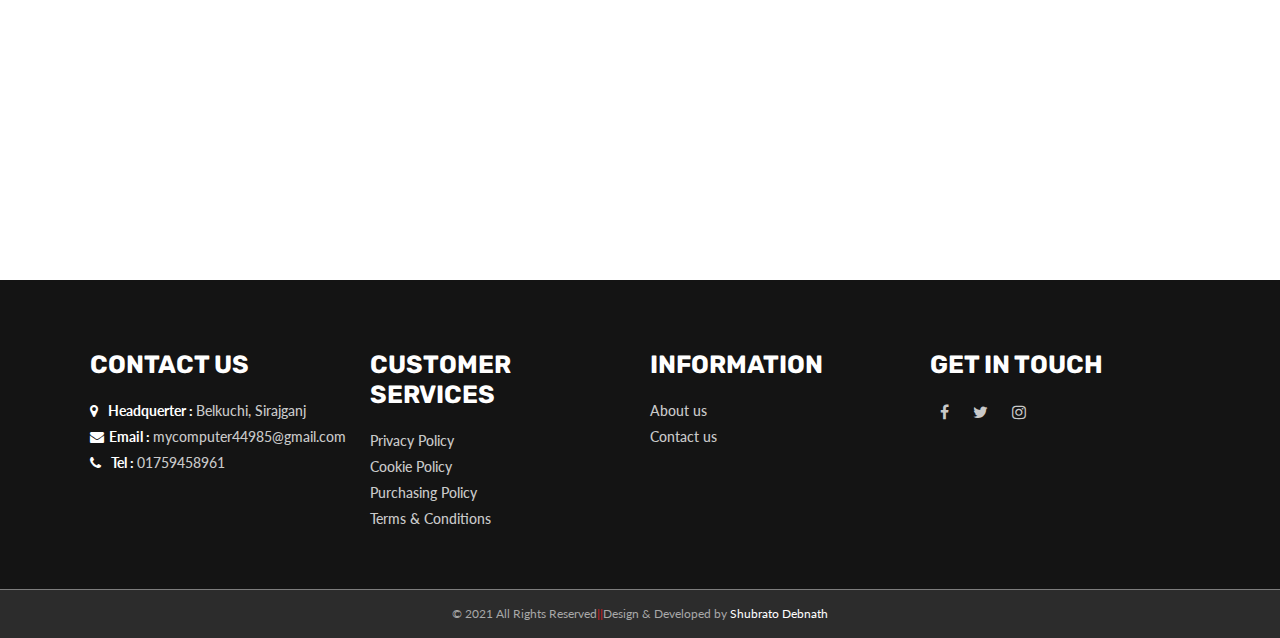
<file: contact.html>
<!DOCTYPE html>
<html lang="en">
<head>
    <meta charset="UTF-8">
    <meta http-equiv="X-UA-Compatible" content="IE=edge">
    <meta name="viewport" content="width=device-width, initial-scale=1.0">
    <title>Tamai Food cart- Fastest fresh fast food restaurent</title>

    <!-- FAVICON OF WEBSITE -->
    <link rel="shortcut icon" href="resources/img/logo.png" type="image/x-icon">

    <!-- google fonts -->
    <link rel="preconnect" href="https://fonts.googleapis.com">
    <link rel="preconnect" href="https://fonts.gstatic.com" crossorigin>
    <link href="https://fonts.googleapis.com/css2?family=Alfa+Slab+One&family=Lato&display=swap" rel="stylesheet">   
    <link href="https://fonts.googleapis.com/css2?family=Rubik&display=swap" rel="stylesheet">

    <!-- vendor css -->
    <link rel="stylesheet" href="vendor/css/normalize.css">
    
    <!-- bootstrap  -->
    <link rel="stylesheet" href="vendor/css/bootstrap.min.css">
    <link rel="stylesheet" href="vendor/css/bootstrap-grid.min.css">

    <!-- font awesome -->
    <link rel="stylesheet" href="vendor/css/font-awesome.min.css">

    <!-- Owl carousel  -->
   <link rel="stylesheet" href="vendor/css/owl.carousel.min.css">
   <link rel="stylesheet" href="vendor/css/owl.theme.default.min.css">

   <!-- DATA AOS -->
   <link rel="stylesheet" href="vendor/css/aos.css">

    <!-- custom css -->
    <link rel="stylesheet" href="resources/css/style.css">
    <link rel="stylesheet" href="resources/css/responsive.css">
</head>
<body>
    
    
    <!-- header starts -->
    <header>
        <nav>
            <!-- nav top bar -->
            <div class="nav-top d-flex align-items-center">
                <div class="container">
                    <div class="row">
                        <!-- nav-top left -->
                        <div class="col-10 nav-top-left">
                            <a href="tel: +8801759458961" class="nav-top-call text-dark"> <i class="text-red fa fa-phone" ></i> &nbsp; +8801759458961</a> 
                            <a href="mailto: mycomputer44985@gmail.com " class="nav-top-mail ml-sm-5 text-dark"> <i class="text-red fa fa-envelope" ></i> &nbsp; mycomputer44985@gmail.com</a>
                        </div>
                        <!-- nav-top Right -->
                        <div class="col-2 nav-top-right">
                            <div class="d-flex justify-content-around">
                                <a href="#"><i class=" fa fa-facebook"></i></a>
                                <a href="#"><i class=" fa fa-instagram"></i></a>
                                <a href="#"><i class=" fa fa-twitter"></i></a>
                            </div>
                        </div>
                    </div>
                </div>
            </div>

            <div class="navbar">
               <div class="container-fluid">
                    <div class="row w-100">
                        <div class="col-sm-1 d-flex align-items-center justify-content-center mb-4 mb-sm-0 logo-div">
                              <!-- logo -->
                              <a href="index.html">
                                <img src="resources/img/logo.png" alt="TFC" title="Tamai Food Cart" id="logo">
                             </a>  
                        </div>
                        <div class="col-lg-7 nav-menu-col">
                            <!-- nav menus -->
                            <div class="nav-menu">
                                <ul>
                                    <li><a href="index.html" data-after="Home">Home</a></li>
                                    <li class=" dropdown">
                                        <!-- dropdown menu -->
                                        <a href="#" data-after="Menu" class=" dropdown-btn">Menu <i class=" fa fa-angle-down"></i>
                                        </a>
                                        <!-- dropdown items -->
                                        <div class="dropdown-items">
                                            <ul>
                                                <li><a href="#" data-after="Menu">Fast Food</a></li>
                                                <li><a href="#" data-after="Menu">Dupurer Khabar</a></li>
                                                <li><a href="#" data-after="Menu">Breakfast</a></li>
                                                <li><a href="#" data-after="Menu">Dinner</a></li>
                                            </ul>
                                        </div>
                                    </li>                                   
                                    <li><a href="index.html#our-article" data-after="Articles">Articles</a></li>
                                    <li><a href="about.html" data-after="About">About</a></li>
                                    <li><a href="contact.html" data-after="Contact">Contact</a></li>
                                </ul>

                                <button class="nav-exit-btn"><i class=" fa fa-times"></i></button>
                            </div>
                        </div>
                        <div class="col-lg-4 col-md-10 col-9 nav-extra-col">
                            <div class="nav-extra">
                                <!-- nav extra -->
                                <ul>
                                    <li>   
                                        <form action="#" method="get" class="searchbar">
                                            <!-- Search bar -->
                                            <div class="search-group d-flex">
                                                <input type="text" placeholder="Search food" class=" search-input">
                                                <button type="submit" name="submit" class="fa fa-search search-btn">
                                            </div>
                                        </form>
                                    </li>
                                    <li title="user">
                                        <button class="preventListener user" onclick="showModal()">
                                            <i class=" fa fa-user"></i>                                            
                                        </button>
                                    </li>
                                    <li title="cart">
                                        <a href="#" class="cart">
                                            <i class=" fa fa-shopping-basket"></i>
                                            <div class="cart-number">2</div>
                                        </a>
                                    </li>
                                    <li title="wishlist">
                                        <a href="#" class="wishlist">
                                            <i class=" fa fa-heart"></i>
                                            <div class="wishlist-number">0</div>
                                        </a>
                                    </li>                                    
                                </ul>
                            </div>
                        </div>
                        <div class="col-1 hamburger">
                            <i class=" fa fa-bars"></i>
                        </div>
                    </div>
               </div>
            </div>
        </nav>

        <!--LOGIN modal box -->    
        <div class="modal-box">
            <!-- LOGIN FORM -->
            <div class="login">
                <form action="#" class="login-form">
                    <h2 class=" text-center login-title">Login</h2>
                    <input type="text" placeholder="Phone or Email">
                    <input type="password" placeholder="Password">
                    <input type="submit" name="submit" value="Login" class=" login-submit">
                    <p class=" text-muted">Don't have an account? <a href="#" class="text-red">Sign up</a></p> 
                    <p><a href="#" class=" text-red">Forgot Password</a></p>
                </form>
            </div>
        </div>
        <!-- modal box end -->
        
    </header>
    <!-- header ends -->


    <!-- main section starts  -->
    <main>
        <!-- page banner starts -->
        <div class="page-banner contact-banner">
            <h1 class="banner-text">Contact Us</h1>
        </div>
        <!-- page banner Ends -->

        <!-- contact card starts -->
        <section id="contact-cards">
            <div class="container-fluid">
                <!-- contact card -->
                <div class="contact-card">
                    <i class=" fa fa-map-marker contact-icon"></i>
                    <h2>Addresss</h2>
                    <p>123 6th eight avenue FL 32904 , 455
                        <br>
                        Sirajganj, Bangladesh
                    </p>
                </div>
                <!-- contact card -->
                <div class="contact-card">
                    <i class=" fa fa-envelope contact-icon"></i>
                    <h2>Email</h2>
                    <p>
                        <a href="mailto:mycomputer44985@gmail.com">mycomputer44985@gmail.com</a>
                        <br>
                        <a href="mailto:mycomputer44985@gmail.com">mycomputer44985@gmail.com</a>
                    </p>
                </div>
                <!-- contact card -->
                <div class="contact-card">
                    <i class=" fa fa-phone contact-icon"></i>
                    <h2>Phone</h2>
                    <p>
                        <a href="tel:0175945861">+880175945961</a>
                        <br>
                        <a href="tel:0175945961">+880175945961</a>
                    </p>
                </div>
            </div>
        </section>
        <!-- contact card Ends -->
     
        <!-- Get in Touch section -->
        <section id="contact-form">
            <div class="container-fluid">
                <!-- conact form starts -->
                <form action="#" method="post" class=" contact-form">
                    <h1 class=" mb-5">Get In Touch</h1>
                    <input type="text" placeholder="Your name"> 
                    <input type="email" placeholder="Your email"> 
                    <input type="text" placeholder="Subject"> 
                    <textarea name="" placeholder="Write your message..."></textarea>
                    <input type="submit" value="Send" class=" my-5">
                </form>
                <!-- conact form Ends -->
            </div>
        </section>
        <!-- Get in Touch section Ends -->

        <!-- map -->
        <div id="contact-map" class="container-fluid">
            <iframe src="https://www.google.com/maps/embed?pb=!1m14!1m8!1m3!1d10282.99640726409!2d89.68516867781835!3d24.325993546071643!3m2!1i1024!2i768!4f13.1!3m3!1m2!1s0x0%3A0x155b0dae04581868!2sTFC-Tamai%20Food%20Cart!5e0!3m2!1sen!2sbd!4v1634194795464!5m2!1sen!2sbd" width="100%" height="450" style="border:0;" allowfullscreen="" loading="lazy"></iframe>
        </div>
        <!-- map -->

        
    </main>
    <!-- main section Ends -->

    
    <!-- footer starts -->
    <footer id="footer"> 
        <div class="footer-body">
            <div class="container-fluid py-5">
                <div class="row pt-5">
                    <!-- contact us -->
                    <div class="col-md-3 col-sm-6 col-12 p-3 mb-4 foot-contact">
                        <h1>CONTACT US</h1>
                        <p><i class=" fa fa-map-marker pr-3"></i><b>Headquerter : </b> <a href="#">Belkuchi, Sirajganj</a></p>
                        <p><i class=" fa fa-envelope pr-2"></i><b>Email : </b><a href="mailto: mycomputer44985@gmail.com" >mycomputer44985@gmail.com</a></p>
                        <p><i class=" fa fa-phone pr-3"></i><b>Tel : </b><a href="tel: 01759458961" >01759458961</a></p>
                    </div>
                    <!-- services -->
                    <div class="col-md-3 col-sm-6 col-12 p-3 mb-4">
                        <h1>Customer Services</h1>
                        <p><a href="#">Privacy Policy</a></p>
                        <p><a href="#">Cookie Policy</a></p>
                        <p><a href="#">Purchasing Policy</a></p>
                        <p><a href="#">Terms & Conditions</a></p>
                    </div>
                    <!-- additional links -->
                    <div class="col-md-3 col-sm-6 col-12 p-3 mb-4">
                        <h1>Information</h1>
                        <p><a href="#">About us</a></p>
                        <p><a href="#">Contact us</a></p>
                    </div>
                    <!-- Get In TOuch -->
                    <div class="col-md-3 col-sm-6 col-12 p-3 mb-4">
                        <h1>Get in Touch</h1>
                        <p class="social-links">
                            <a href="#"><i class=" fa fa-facebook"></i></a>
                            <a href="#"><i class=" fa fa-twitter"></i></a>
                            <a href="#"><i class=" fa  fa-instagram"></i></a>
                        </p>
                    </div>
                </div>
            </div>
            <hr>
            <div class="footer-end py-4">
                <div class="container-fluid">
                    <div class="row d-flex justify-content-center align-items-center">                        
                        &copy; 2021 All Rights Reserved <span class=" text-red"> || </span> Design & Developed by <span class="text-white" style=" cursor:pointer"> &nbsp;Shubrato Debnath</span>                        
                    </div>
                </div>
            </div>
        </div>
    </footer>
    <!-- footer Ends -->

        
        


<!-- ================javascript links=================== -->
    <!-- vendor js -->
    <script src="vendor/js/jquery.min.js"></script>
    <script src="vendor/js/popper.min.js"></script>

    <!-- bootstrap js -->
    <script src="vendor/js/bootstrap.min.js"></script>
    
    <script src="vendor/js/html5shiv.min.js"></script>
    <script src="vendor/js/respond.min.js"></script>


    <!-- owl carousel -->
    <script src="vendor/js/owl.carousel.min.js"></script>
    <!-- DATA AOS -->
    <script src="vendor/js/aos.js"></script>

    <!-- custom js -->
    <script src="resources/js/main.js"></script>



</body>
</html>
</file>
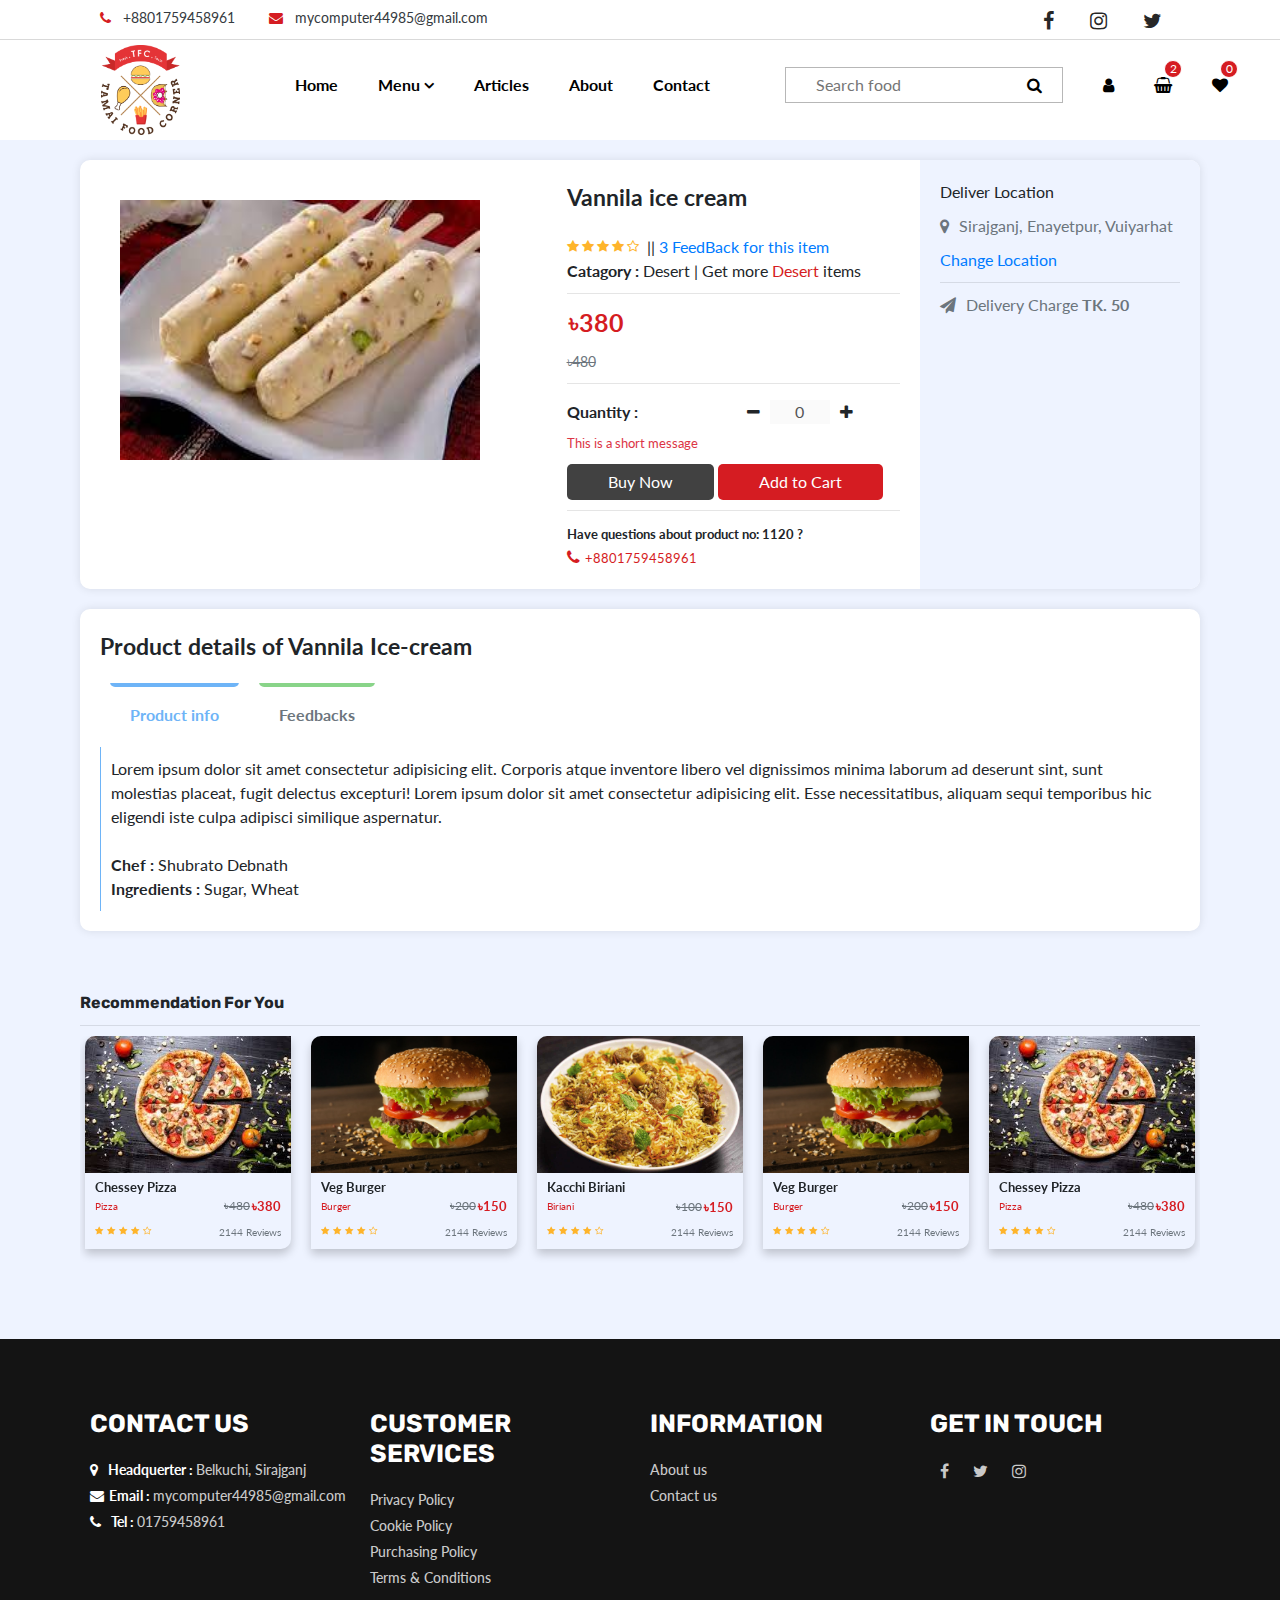
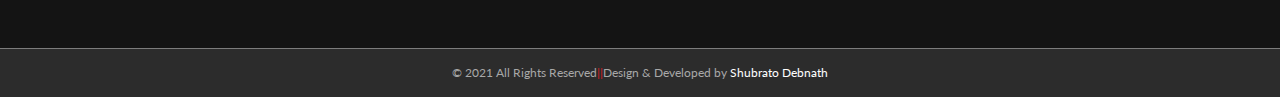
<file: item.html>
<!DOCTYPE html>
<html lang="en">
<head>
    <meta charset="UTF-8">
    <meta http-equiv="X-UA-Compatible" content="IE=edge">
    <meta name="viewport" content="width=device-width, initial-scale=1.0">
    <title>Tamai Food cart- Fastest fresh fast food restaurent</title>

    <!-- FAVICON OF WEBSITE -->
    <link rel="shortcut icon" href="resources/img/logo.png" type="image/x-icon">

    <!-- google fonts -->
    <link rel="preconnect" href="https://fonts.googleapis.com">
    <link rel="preconnect" href="https://fonts.gstatic.com" crossorigin>
    <link href="https://fonts.googleapis.com/css2?family=Alfa+Slab+One&family=Lato&display=swap" rel="stylesheet">   
    <link href="https://fonts.googleapis.com/css2?family=Rubik&display=swap" rel="stylesheet">

    <!-- vendor css -->
    <link rel="stylesheet" href="vendor/css/normalize.css">
    
    <!-- bootstrap  -->
    <link rel="stylesheet" href="vendor/css/bootstrap.min.css">
    <link rel="stylesheet" href="vendor/css/bootstrap-grid.min.css">

    <!-- font awesome -->
    <link rel="stylesheet" href="vendor/css/font-awesome.min.css">

    <!-- Owl carousel  -->
   <link rel="stylesheet" href="vendor/css/owl.carousel.min.css">
   <link rel="stylesheet" href="vendor/css/owl.theme.default.min.css">

   <!-- DATA AOS -->
   <link rel="stylesheet" href="vendor/css/aos.css">


    <!-- custom css -->
    <link rel="stylesheet" href="resources/css/style.css">
    <link rel="stylesheet" href="resources/css/responsive.css">
    <style>
        body{
            background-color: #eef3ff !important;
        }
    </style>
</head>
<body>
    
    <!-- header starts -->
    <header>
        <nav>
            <!-- nav top bar -->
            <div class="nav-top d-flex align-items-center">
                <div class="container">
                    <div class="row">
                        <!-- nav-top left -->
                        <div class="col-10 nav-top-left">
                            <a href="tel: +8801759458961" class="nav-top-call text-dark"> <i class="text-red fa fa-phone" ></i> &nbsp; +8801759458961</a> 
                            <a href="mailto: mycomputer44985@gmail.com " class="nav-top-mail ml-sm-5 text-dark"> <i class="text-red fa fa-envelope" ></i> &nbsp; mycomputer44985@gmail.com</a>
                        </div>
                        <!-- nav-top Right -->
                        <div class="col-2 nav-top-right">
                            <div class="d-flex justify-content-around">
                                <a href="#"><i class=" fa fa-facebook"></i></a>
                                <a href="#"><i class=" fa fa-instagram"></i></a>
                                <a href="#"><i class=" fa fa-twitter"></i></a>
                            </div>
                        </div>
                    </div>
                </div>
            </div>

            <div class="navbar">
               <div class="container-fluid">
                    <div class="row w-100">
                        <div class="col-sm-1 d-flex align-items-center justify-content-center mb-4 mb-sm-0 logo-div">
                            <!-- logo -->
                            <a href="index.html">
                                <img src="resources/img/logo.png" alt="TFC" title="Tamai Food Cart" id="logo">
                            </a>                            
                        </div>
                        <div class="col-lg-7 nav-menu-col">
                            <!-- nav menus -->
                            <div class="nav-menu">
                                <ul>
                                    <li><a href="index.html" data-after="Home">Home</a></li>
                                    <li class=" dropdown">
                                        <!-- dropdown menu -->
                                        <a href="#" data-after="Menu" class=" dropdown-btn">Menu <i class=" fa fa-angle-down"></i>
                                        </a>
                                        <!-- dropdown items -->
                                        <div class="dropdown-items">
                                            <ul>
                                                <li><a href="#" data-after="Menu">Fast Food</a></li>
                                                <li><a href="#" data-after="Menu">Dupurer Khabar</a></li>
                                                <li><a href="#" data-after="Menu">Breakfast</a></li>
                                                <li><a href="#" data-after="Menu">Dinner</a></li>
                                            </ul>
                                        </div>
                                    </li>                                   
                                    <li><a href="index.html#our-article" data-after="Articles">Articles</a></li>
                                    <li><a href="#" data-after="About">About</a></li>
                                    <li><a href="#" data-after="Contact">Contact</a></li>
                                </ul>

                                <button class="nav-exit-btn"><i class=" fa fa-times"></i></button>
                            </div>
                        </div>
                        <div class="col-lg-4 col-md-10 col-9 nav-extra-col">
                            <div class="nav-extra">
                                <!-- nav extra -->
                                <ul>
                                    <li>   
                                        <form action="#" method="get" class="searchbar">
                                            <!-- Search bar -->
                                            <div class="search-group d-flex">
                                                <input type="text" placeholder="Search food" class=" search-input">
                                                <button type="submit" name="submit" class="fa fa-search search-btn">
                                            </div>
                                        </form>
                                    </li>
                                    <li title="user">
                                        <button class="preventListener user" onclick="showModal()">
                                            <i class=" fa fa-user"></i>                                            
                                        </button>
                                    </li>
                                    <li title="cart">
                                        <a href="#" class="cart">
                                            <i class=" fa fa-shopping-basket"></i>
                                            <div class="cart-number">2</div>
                                        </a>
                                    </li>
                                    <li title="wishlist">
                                        <a href="#" class="wishlist">
                                            <i class=" fa fa-heart"></i>
                                            <div class="wishlist-number">0</div>
                                        </a>
                                    </li>                                    
                                </ul>
                            </div>
                        </div>
                        <div class="col-1 hamburger">
                            <i class=" fa fa-bars"></i>
                        </div>
                    </div>
               </div>
            </div>
        </nav>

        <!--LOGIN modal box -->    
        <div class="modal-box">
            <!-- LOGIN FORM -->
            <div class="login">
                <form action="#" class="login-form">
                    <h2 class=" text-center login-title">Login</h2>
                    <input type="text" placeholder="Phone or Email">
                    <input type="password" placeholder="Password">
                    <input type="submit" name="submit" value="Login" class=" login-submit">
                    <p class=" text-muted">Don't have an account? <a href="#" class="text-red">Sign up</a></p> 
                    <p><a href="#" class=" text-red">Forgot Password</a></p>
                </form>
            </div>
        </div>
        <!-- modal box end -->
        
    </header>
    <!-- header ends -->


    <!-- item info section starts -->
    <section id="product-page">
        <div class="container-fluid">
            <div class="product-top">
                <div class="row">
                    <div class="col-lg-5 col-md-12 p-2rem product-page-food-img-div">
                        <!-- product image -->
                        <img src="resources/img/food8.jpg" alt="" class="product-page-food-img">
                    </div>
                    <div class="col-lg-4 col-md-8 p-2rem">
                        <!-- product details -->
                        <div class="product-details">
                            <p class="product-name">
                                <!-- name -->
                                Vannila ice cream
                            </p>
                            <div class="rate-fdback">
                                <div class="rating">
                                    <!-- deal rating -->
                                    <i class=" fa fa-star"></i>
                                    <i class=" fa fa-star"></i>
                                    <i class=" fa fa-star"></i>
                                    <i class=" fa fa-star"></i>
                                    <i class=" fa fa-star-o"></i>
                                </div>
                                <div class="fdback">
                                    &nbsp; || <a href="#">   3 FeedBack for this item</a>
                                </div>
                            </div>
                            <p>
                                <!-- catagory -->
                                <b>Catagory : </b> Desert | Get more <a href="#" class=" text-red">Desert</a> items
                            </p>

                            <hr>
                            <!-- price  -->
                            <div class="price">
                                <div class="c-price">৳380</div>
                                <div class="del-price">৳480</div>
                            </div>  

                            <hr>

                            <!-- FORM STARTS -->
                            <form action="#">
                                <!-- quantity section -->
                                <div class="quantity-div d-flex align-items-center justify-content-between">
                                    <div>
                                        <b>Quantity :</b>
                                    </div>
                                    <div class="quantity">
                                        <i class="fa fa-minus quan-down"></i>
                                        <input type="number" name="" id="" value="0" class="quan-input" disabled>
                                        <i class="fa fa-plus quan-up"></i>
                                    </div>
                                </div>
                                <small class=" text-danger">This is a short message</small>

                                <div class="cart-buy">
                                    <input type="submit" value="Buy Now" class="buy-btn">
                                    <input type="submit" value="Add to Cart" class="add-cart-btn">
                                </div>
                            </form>
                            <!-- FORM Ends -->
                            <hr>
                            <div class="prob-req">
                                <small class=" font-weight-bold">Have questions about product no: 1120 ?</small>
                                <a href="tel: +8801759458961" class=" text-red d-block"><i class="fa fa-phone mr-2"></i><small>+8801759458961</small></a>
                            </div>

                        </div>
                    </div>
                    <div class="col-lg-3 col-md-4 product-deliver-info p-2rem">
                        <div class="address">
                            <p>Deliver Location</p>
                            <p class=" text-muted"><i class=" fa fa-map-marker font-16 mr-3"></i>Sirajganj, Enayetpur, Vuiyarhat</p>
                            <a href="#">Change Location</a>
                        </div>
                        <hr>
                        <p class=" text-muted"><i class=" fa fa-paper-plane font-16 mr-3"></i>Delivery Charge <b>TK. 50</b></p>
                    </div>
                </div>
            </div>

            <!-- product bottom section starts -->
            <div class="product-bottom">
                <div class="product-name">
                    Product details of Vannila Ice-cream
                </div>

                <div id="div-toggle">
                    <ul class="nav">
                        <li class="nav-item"><a  data-toggle="tab" class="toggle-btn active" data-target="#item-f-info">Product info</a></li>                        
                        <li  class="nav-item"><a  data-toggle="tab" class="toggle-btn" data-target="#item-fdback">Feedbacks</a></li>
                    </ul>
                </div>

                <div class="tab-content">
                    <!-- item info -->
                    <div id="item-f-info" class="tab-pane active">
                        <p>Lorem ipsum dolor sit amet consectetur adipisicing elit. Corporis atque inventore libero vel dignissimos minima laborum ad deserunt sint, sunt molestias placeat, fugit delectus excepturi! Lorem ipsum dolor sit amet consectetur adipisicing elit. Esse necessitatibus, aliquam sequi temporibus hic eligendi iste culpa adipisci similique aspernatur.</p>
                        <br>
                        <p><b>Chef : </b> Shubrato Debnath</p>
                        <p><b>Ingredients : </b> Sugar, Wheat</p>
                    </div>  


                    <!-- item feedBack -->
                    <div id="item-fdback" class="tab-pane"> 
                        <div class="owl-carousel owl-theme">
                            <!-- FEEDBACK -->
                            <div class="item">
                                <div class="feedback">
                                    <div class="fd-top">
                                        <!-- user image -->
                                        <img src="resources/img/user.png" alt="" class="fd-img">
                                        <div class="fd-user-info">
                                            <!-- user name -->
                                            <div class="fd-user-name">Shubrato Debnath</div>
                                            <div class="fd-rate-date d-flex align-items-center">
                                                <div class="rating">
                                                    <!-- deal rating -->
                                                    <i class=" fa fa-star"></i>
                                                    <i class=" fa fa-star"></i>
                                                    <i class=" fa fa-star"></i>
                                                    <i class=" fa fa-star"></i>
                                                    <i class=" fa fa-star-o"></i>
                                                </div>
                                                <div class="fd-time">10th October, 2021</div>
                                            </div>
                                        </div>
                                    </div>

                                    <!-- feedback text -->
                                    <div class="fd-text">
                                        <p>Lorem ipsum dolor sit amet consectetur adipisicing elit. Beatae repellendus quam est quidem, expedita consectetur voluptates nemo, aut odio dignissimos ducimus. Tempora adipisci officiis voluptatem sequi debitis, porro iste perspiciatis atque dignissimos quis eos vero est iusto fugit ad modi deserunt numquam animi aliquam veritatis dolorem quaerat quam quia minima?</p>
                                    </div>
                                </div>
                            </div>
                              <!-- FEEDBACK -->
                              <div class="item">
                                <div class="feedback">
                                    <div class="fd-top">
                                        <!-- user image -->
                                        <img src="resources/img/user.png" alt="" class="fd-img">
                                        <div class="fd-user-info">
                                            <!-- user name -->
                                            <div class="fd-user-name">Shubrato Debnath</div>
                                            <div class="fd-rate-date d-flex align-items-center">
                                                <div class="rating">
                                                    <!-- deal rating -->
                                                    <i class=" fa fa-star"></i>
                                                    <i class=" fa fa-star"></i>
                                                    <i class=" fa fa-star"></i>
                                                    <i class=" fa fa-star"></i>
                                                    <i class=" fa fa-star-o"></i>
                                                </div>
                                                <div class="fd-time">10th October, 2021</div>
                                            </div>
                                        </div>
                                    </div>

                                    <!-- feedback text -->
                                    <div class="fd-text">
                                        <p>Lorem ipsum dolor sit amet consectetur adipisicing elit. Beatae repellendus quam est quidem, expedita consectetur voluptates nemo, aut odio dignissimos ducimus. Tempora adipisci officiis voluptatem sequi debitis, porro iste perspiciatis atque dignissimos quis eos vero est iusto fugit ad modi deserunt numquam animi aliquam veritatis dolorem quaerat quam quia minima?</p>
                                    </div>
                                </div>
                            </div>
                              <!-- FEEDBACK -->
                              <div class="item">
                                <div class="feedback">
                                    <div class="fd-top">
                                        <!-- user image -->
                                        <img src="resources/img/user.png" alt="" class="fd-img">
                                        <div class="fd-user-info">
                                            <!-- user name -->
                                            <div class="fd-user-name">Shubrato Debnath</div>
                                            <div class="fd-rate-date d-flex align-items-center">
                                                <div class="rating">
                                                    <!-- deal rating -->
                                                    <i class=" fa fa-star"></i>
                                                    <i class=" fa fa-star"></i>
                                                    <i class=" fa fa-star"></i>
                                                    <i class=" fa fa-star"></i>
                                                    <i class=" fa fa-star-o"></i>
                                                </div>
                                                <div class="fd-time">10th October, 2021</div>
                                            </div>
                                        </div>
                                    </div>

                                    <!-- feedback text -->
                                    <div class="fd-text">
                                        <p>Lorem ipsum dolor sit amet consectetur adipisicing elit. Beatae repellendus quam est quidem, expedita consectetur voluptates nemo, aut odio dignissimos ducimus. Tempora adipisci officiis voluptatem sequi debitis, porro iste perspiciatis atque dignissimos quis eos vero est iusto fugit ad modi deserunt numquam animi aliquam veritatis dolorem quaerat quam quia minima?</p>
                                    </div>
                                </div>
                            </div>
                              <!-- FEEDBACK -->
                              <div class="item">
                                <div class="feedback">
                                    <div class="fd-top">
                                        <!-- user image -->
                                        <img src="resources/img/user.png" alt="" class="fd-img">
                                        <div class="fd-user-info">
                                            <!-- user name -->
                                            <div class="fd-user-name">Shubrato Debnath</div>
                                            <div class="fd-rate-date d-flex align-items-center">
                                                <div class="rating">
                                                    <!-- deal rating -->
                                                    <i class=" fa fa-star"></i>
                                                    <i class=" fa fa-star"></i>
                                                    <i class=" fa fa-star"></i>
                                                    <i class=" fa fa-star"></i>
                                                    <i class=" fa fa-star-o"></i>
                                                </div>
                                                <div class="fd-time">10th October, 2021</div>
                                            </div>
                                        </div>
                                    </div>

                                    <!-- feedback text -->
                                    <div class="fd-text">
                                        <p>Lorem ipsum dolor sit amet consectetur adipisicing elit. Beatae repellendus quam est quidem, expedita consectetur voluptates nemo, aut odio dignissimos ducimus. Tempora adipisci officiis voluptatem sequi debitis, porro iste perspiciatis atque dignissimos quis eos vero est iusto fugit ad modi deserunt numquam animi aliquam veritatis dolorem quaerat quam quia minima?</p>
                                    </div>
                                </div>
                            </div>
                              <!-- FEEDBACK -->
                              <div class="item">
                                <div class="feedback">
                                    <div class="fd-top">
                                        <!-- user image -->
                                        <img src="resources/img/user.png" alt="" class="fd-img">
                                        <div class="fd-user-info">
                                            <!-- user name -->
                                            <div class="fd-user-name">Shubrato Debnath</div>
                                            <div class="fd-rate-date d-flex align-items-center">
                                                <div class="rating">
                                                    <!-- deal rating -->
                                                    <i class=" fa fa-star"></i>
                                                    <i class=" fa fa-star"></i>
                                                    <i class=" fa fa-star"></i>
                                                    <i class=" fa fa-star"></i>
                                                    <i class=" fa fa-star-o"></i>
                                                </div>
                                                <div class="fd-time">10th October, 2021</div>
                                            </div>
                                        </div>
                                    </div>

                                    <!-- feedback text -->
                                    <div class="fd-text">
                                        <p>Lorem ipsum dolor sit amet consectetur adipisicing elit. Beatae repellendus quam est quidem, expedita consectetur voluptates nemo, aut odio dignissimos ducimus. Tempora adipisci officiis voluptatem sequi debitis, porro iste perspiciatis atque dignissimos quis eos vero est iusto fugit ad modi deserunt numquam animi aliquam veritatis dolorem quaerat quam quia minima?</p>
                                    </div>
                                </div>
                            </div>
                        </div>
                    </div>
                </div>
            </div>
        </div>
    </section>
    <!-- item info section Ends -->
   
    <div class="container-fluid my-5 py-5">        
        <!-- recommend for you -->
        <section id="recommend-item-section" class="m-5 m-md-0">
            <div class="title font-16 m-0">
                Recommendation for You
            </div>
            <hr>
            <div class="owl-carousel owl-theme">

                <div class="item">                                    
                    <!-- food item card -->
                    <div class="food-item">
                        <div class="item-img-div">
                            <img src="resources/img/catagory1.jpg" alt="" class="item-img">
                            <a href="#" class="item-detail-link"><i class=" fa fa-search"></i></a>
                        </div>
                        <div class="item-info">
                            <div class="item-name">
                               Chessey pizza
                            </div>
                            <div class="item-pri-cat">
                                <div class="item-catagory">pizza</div>
                                <!-- item price -->
                                <div class="price">
                                    <div class="del-price">৳480</div>
                                    <div class="c-price">৳380</div>
                                </div> 
                            </div>
                        </div>        

                        <div class="item-card-footer">                                            
                            <div class="item-rate">                                                
                                <div class="rating">
                                    <!-- deal rating -->
                                    <i class=" fa fa-star"></i>
                                    <i class=" fa fa-star"></i>
                                    <i class=" fa fa-star"></i>
                                    <i class=" fa fa-star"></i>
                                    <i class=" fa fa-star-o"></i>
                                </div>
                                <div class="item-review">2144 Reviews</div>
                            </div>                                                                                                       
                        </div>
                    </div>
                </div> 

                <div class="item">                                    
                    <!-- food item card -->
                    <div class="food-item">
                        <div class="item-img-div">
                            <img src="resources/img/catagory2.jpg" alt="" class="item-img">
                            <a href="#" class="item-detail-link"><i class=" fa fa-search"></i></a>
                        </div>
                        <div class="item-info">
                            <div class="item-name">
                               Veg burger
                            </div>
                            <div class="item-pri-cat">
                                <div class="item-catagory">Burger</div>
                                <!-- item price -->
                                <div class="price">
                                    <div class="del-price">৳200</div>
                                    <div class="c-price">৳150</div>
                                </div> 
                            </div>
                        </div>        

                        <div class="item-card-footer">                                            
                            <div class="item-rate">                                                
                                <div class="rating">
                                    <!-- deal rating -->
                                    <i class=" fa fa-star"></i>
                                    <i class=" fa fa-star"></i>
                                    <i class=" fa fa-star"></i>
                                    <i class=" fa fa-star"></i>
                                    <i class=" fa fa-star-o"></i>
                                </div>
                                <div class="item-review">2144 Reviews</div>
                            </div>                                                                                                       
                        </div>
                    </div>
                </div> 

                <div class="item">                                    
                    <!-- food item card -->
                    <div class="food-item">
                        <div class="item-img-div">
                            <img src="resources/img/catagory3.jpg" alt="" class="item-img">
                            <a href="#" class="item-detail-link"><i class=" fa fa-search"></i></a>
                        </div>
                        <div class="item-info">
                            <div class="item-name">
                               Kacchi Biriani
                            </div>
                            <div class="item-pri-cat">
                                <div class="item-catagory">Biriani</div>
                                <!-- item price -->
                                <div class="price">
                                    <div class="del-price">৳100</div>
                                    <div class="c-price">৳150</div>
                                </div> 
                            </div>
                        </div>        

                        <div class="item-card-footer">                                            
                            <div class="item-rate">                                                
                                <div class="rating">
                                    <!-- deal rating -->
                                    <i class=" fa fa-star"></i>
                                    <i class=" fa fa-star"></i>
                                    <i class=" fa fa-star"></i>
                                    <i class=" fa fa-star"></i>
                                    <i class=" fa fa-star-o"></i>
                                </div>
                                <div class="item-review">2144 Reviews</div>
                            </div>                                                                                                       
                        </div>
                    </div>
                </div> 

                <div class="item">                                    
                    <!-- food item card -->
                    <div class="food-item">
                        <div class="item-img-div">
                            <img src="resources/img/catagory2.jpg" alt="" class="item-img">
                            <a href="#" class="item-detail-link"><i class=" fa fa-search"></i></a>
                        </div>
                        <div class="item-info">
                            <div class="item-name">
                               Veg burger
                            </div>
                            <div class="item-pri-cat">
                                <div class="item-catagory">Burger</div>
                                <!-- item price -->
                                <div class="price">
                                    <div class="del-price">৳200</div>
                                    <div class="c-price">৳150</div>
                                </div> 
                            </div>
                        </div>        

                        <div class="item-card-footer">                                            
                            <div class="item-rate">                                                
                                <div class="rating">
                                    <!-- deal rating -->
                                    <i class=" fa fa-star"></i>
                                    <i class=" fa fa-star"></i>
                                    <i class=" fa fa-star"></i>
                                    <i class=" fa fa-star"></i>
                                    <i class=" fa fa-star-o"></i>
                                </div>
                                <div class="item-review">2144 Reviews</div>
                            </div>                                                                                                       
                        </div>
                    </div>
                </div> 

                
                <div class="item">                                    
                    <!-- food item card -->
                    <div class="food-item">
                        <div class="item-img-div">
                            <img src="resources/img/catagory1.jpg" alt="" class="item-img">
                            <a href="#" class="item-detail-link"><i class=" fa fa-search"></i></a>
                        </div>
                        <div class="item-info">
                            <div class="item-name">
                               Chessey pizza
                            </div>
                            <div class="item-pri-cat">
                                <div class="item-catagory">pizza</div>
                                <!-- item price -->
                                <div class="price">
                                    <div class="del-price">৳480</div>
                                    <div class="c-price">৳380</div>
                                </div> 
                            </div>
                        </div>        

                        <div class="item-card-footer">                                            
                            <div class="item-rate">                                                
                                <div class="rating">
                                    <!-- deal rating -->
                                    <i class=" fa fa-star"></i>
                                    <i class=" fa fa-star"></i>
                                    <i class=" fa fa-star"></i>
                                    <i class=" fa fa-star"></i>
                                    <i class=" fa fa-star-o"></i>
                                </div>
                                <div class="item-review">2144 Reviews</div>
                            </div>                                                                                                       
                        </div>
                    </div>
                </div> 

                
            </div>
        </section>
    </div>


    <!-- footer starts -->
    <footer id="footer"> 
        <div class="footer-body">
            <div class="container-fluid py-5">
                <div class="row pt-5">
                    <!-- contact us -->
                    <div class="col-md-3 col-sm-6 col-12 p-3 mb-4 foot-contact">
                        <h1>CONTACT US</h1>
                        <p><i class=" fa fa-map-marker pr-3"></i><b>Headquerter : </b> <a href="#">Belkuchi, Sirajganj</a></p>
                        <p><i class=" fa fa-envelope pr-2"></i><b>Email : </b><a href="mailto: mycomputer44985@gmail.com" >mycomputer44985@gmail.com</a></p>
                        <p><i class=" fa fa-phone pr-3"></i><b>Tel : </b><a href="tel: 01759458961" >01759458961</a></p>
                    </div>
                    <!-- services -->
                    <div class="col-md-3 col-sm-6 col-12 p-3 mb-4">
                        <h1>Customer Services</h1>
                        <p><a href="#">Privacy Policy</a></p>
                        <p><a href="#">Cookie Policy</a></p>
                        <p><a href="#">Purchasing Policy</a></p>
                        <p><a href="#">Terms & Conditions</a></p>
                    </div>
                    <!-- additional links -->
                    <div class="col-md-3 col-sm-6 col-12 p-3 mb-4">
                        <h1>Information</h1>
                        <p><a href="#">About us</a></p>
                        <p><a href="#">Contact us</a></p>
                    </div>
                    <!-- Get In TOuch -->
                    <div class="col-md-3 col-sm-6 col-12 p-3 mb-4">
                        <h1>Get in Touch</h1>
                        <p class="social-links">
                            <a href="#"><i class=" fa fa-facebook"></i></a>
                            <a href="#"><i class=" fa fa-twitter"></i></a>
                            <a href="#"><i class=" fa  fa-instagram"></i></a>
                        </p>
                    </div>
                </div>
            </div>
            <hr>
            <div class="footer-end py-4">
                <div class="container-fluid">
                    <div class="row d-flex justify-content-center align-items-center">                        
                        &copy; 2021 All Rights Reserved <span class=" text-red"> || </span> Design & Developed by <span class="text-white" style=" cursor:pointer"> &nbsp;Shubrato Debnath</span>                        
                    </div>
                </div>
            </div>
        </div>
    </footer>
    <!-- footer Ends -->



        
        


<!-- ================javascript links=================== -->
    <!-- vendor js -->
    <script src="vendor/js/jquery.min.js"></script>
    <script src="vendor/js/popper.min.js"></script>

    <!-- bootstrap js -->
    <script src="vendor/js/bootstrap.min.js"></script>
    
    <script src="vendor/js/html5shiv.min.js"></script>
    <script src="vendor/js/respond.min.js"></script>


    <!-- owl carousel -->
    <script src="vendor/js/owl.carousel.min.js"></script>
    <!-- DATA AOS -->
    <script src="vendor/js/aos.js"></script>

    <!-- custom js -->
    <script src="resources/js/main.js"></script>


</body>
</html>
</file>
<file: resources/css/style.css>
/* ================================== */
        /* BASIC SETUP */
/* ================================== */
/* GOOGLE FONTS */
/* font-family: 'Alfa Slab One', cursive;
font-family: 'Lato', sans-serif; 
font-family: 'Rubik', sans-serif;*/

/* [class*="col-"]{
    border: 1px solid royalblue;
} */


*{
    margin: 0;   
    padding: 0;
    box-sizing: border-box;
    scroll-behavior: smooth;
}

html{
    font-size: 62.5%;
}

.row{
    margin: 0;
}

body{
    font-size: 1.6rem;
    font-family: 'Lato', sans-serif;
}

/* ==========LOADER============= */
.loader-div{
    position: fixed;
    top: 0;
    left: 0;
    height: 100vh;
    width: 100vw;
    background-color: white;
    z-index: 100;
    display: block;
}

.loader{
    height: 5rem;
    width: 5rem;
    position: absolute;
    left: 50%;
    top: 50%;
    transform: translate(-50%,-50%);
    border-radius: 50%;
    border: 1px solid transparent;
}

.loader::after{
    content: "";
    position: absolute;
    left: 0;
    top: 0;
    border: 1px solid black;
    height: 100%;
    width: 100%;
    border-radius: 50%;
    animation: loaderAft 1s ease-out infinite alternate-reverse;
}

.loader::before{
    content: "";
    position: absolute;
    left: 0;
    top: 0;
    border: 1px solid black;
    height: 100%;
    width: 100%;
    border-radius: 50%;
    animation: loaderBef 1s 1s ease-out infinite alternate-reverse;
    transform: scale(0);
}

@-webkit-keyframes loaderAft {
    from{
        transform: scale(0);
    }
    to{
        transform: scale(2);
        opacity: 0;
        border-color: #D51C22;
    }
}

@keyframes loaderAft {
    from{
        transform: scale(0);
    }
    to{
        transform: scale(2);
        opacity: 0;
        border-color: #D51C22;
    }
}

@-webkit-keyframes loaderBef {
    from{
        transform: scale(0);
    }
    to{
        transform: scale(2);
        opacity: 0;
        border-color: royalblue;
    }
}

@keyframes loaderBef {
    from{
        transform: scale(0);
    }
    to{
        transform: scale(2);
        opacity: 0;
        border-color: royalblue;
    }
}
/* ==========LOADER ENDS============= */
/* ========== Go Top ============= */
.gotop{
    background-color: transparent;
    border: 1px solid #D51C22;
    width: 5rem;
    height: 5rem;
    position: fixed;
    bottom: 50%;
    z-index: 50;
    right: 5%;
    color: white;
    font-size: 3rem;
    display: flex;
    justify-content: center;
    align-items: center;
    overflow: hidden;
    transition: all .5s;
    border-radius: 50%;
    visibility: hidden;
    opacity: 0;
}

.gotop:focus{
    outline: none;
}

.gotop::after{
    content: "";
    position: absolute;
    top: 50%;
    left: 50%;
    transform: translate(-50%,-50%);
    width: 0%;
    height: 0%;
    background-color: transparent;
    border: 30px solid #D51C22;
    transition: .5s;
}

.gotop:hover::after{
    width: 300%;
    height: 300%;
}

.gotop i{
    z-index: 1;
}

.gotop:hover{
    color: #D51C22;
    font-weight: bold;
    text-decoration: none;
}
/* ========== Go Top  Ends ============= */

/* REusable components */
h1,h2,h3,h4,h5,h6{
    font-family: 'Rubik', sans-serif;
    font-weight: bold;
}

ul{
    display: flex;
    justify-content: center;
    align-items: center;
}

ul li{
    list-style-type: none;
    padding: 2rem;
}

ul li a{
    text-decoration: none;
    color: black;
}

@media (min-width:1080px) {
    .container-fluid{
        padding: 0 8rem;
    }
    
}

input{
    outline: none;
    padding: .5rem 1rem;
}

.bg-red{
    background-color: #D51C22;
}

.text-red{
    color: #D51C22;
}

.d-block{
    display: block;
}

.title{
    font-family: 'Rubik', sans-serif;
    font-weight: bolder;
    font-size: 2.5rem;
    position: relative;
    width: -webkit-fit-content;
    width: -moz-fit-content;
    width: fit-content;
    display: block;
    text-transform: capitalize;
}

.t-hl{
    position: relative;
}

.t-hl::after{
    content: '';
    position: absolute;
    height: 5%;
    width: 100%;
    background-color:#D51C22;
    bottom: -.5rem;
    left: 0;
}


/* carousel fixing Starts */
.owl-theme .owl-dots .owl-dot span{
    background: #D51C22 ;
    opacity: .2;
    height: .8rem;
    width: .8rem;
}

.owl-theme .owl-dots .owl-dot {
    outline: none;
}

.owl-theme .owl-dots .owl-dot.active span{
    background: #D51C22 ;
    opacity: 1;
}

.owl-theme .owl-dots .owl-dot:hover span{
    background: #D51C22 ;
    opacity: 1;
}
/* carousel fixing Ends */

.font-12{
    font-size: 1.2rem !important;
}

.font-14{
    font-size: 1.2rem !important;
}

.font-16{
    font-size: 1.6rem !important;
}

.font-18{
    font-size: 1.8rem !important;
}

.p-2rem{
    padding: 2rem;
}

.def-btn{
    color: white;
    background-color:  #D51C22;
    padding: 1rem 3rem;
    border: 1px solid #D51C22;
    border-radius: .5rem;
    transition: background-color .3s .1s;
}

.def-btn:hover{
    color: #D51C22;
    text-decoration: none;
    background-color:  white;
    padding: 1rem 3rem;
    border: 1px solid #D51C22;
}

/* carousel button */
.owl-nav .owl-next,
.owl-nav .owl-prev{
    position: absolute;
    top: 50%;
    transform: translate(-50%);  
    width: 4rem;
    height: 4rem;
    background-color: white !important;
    outline: none;
    color: black !important;   
    font-size: 2rem; 
    z-index: 10;
    transition: .3s;
}

.owl-nav .owl-next:hover,
.owl-nav .owl-prev:hover{
    background-color: black !important;    
    color: white !important;
}

.owl-nav .owl-prev{
    left: 7%;
}
.owl-nav .owl-next{
    right: 7%;
}
/* Carousel button */

.rating{
    color: #feb42b;
    border-color: #feb42b;
    margin-bottom: 1rem ;
    font-size: 1.5rem;
}

/* price */
.price{
    display: flex;
    width: -webkit-fit-content;
    width: -moz-fit-content;
    width: fit-content;
    margin: 1rem auto;
    
}

.del-price{
    color: #6c757d;
    text-decoration: line-through;
    font-size: 1.4rem;
}

.c-price{
    margin-left: 0.2rem;
    color: #D51C22;
    font-weight: bold;
    
}


/* ad section */
.ad{
    margin: 3rem  0;
    padding: 0 0;
    background-color: white;
    border-radius: 1rem;
    overflow: hidden;
    position: relative;
}

.ad::after,
.ad::before{
    content: '';    
    position: absolute;
    height: 100%;
    width: 100%;
    z-index: 1;
    opacity: 0.1;
    background-color: white;
    border-radius: 0rem;
    transform: scale(1);
}

.ad::after{
    top: -100%;
    left: -120%;
    transition: .5s;
}

.ad::before{
    top: 100%;
    left: 120%;
    transition: .5s;
}

.ad:hover::after,
.ad:hover::before{
    top: 0;
    left: 0;
}

.ad-img{
    width: 100%;
}
/* ad ends */


/* see more btn  starts*/
.see-more-btn{
    display: block;
    width: -webkit-fit-content;
    width: -moz-fit-content;
    width: fit-content;
    margin: 0 1rem 0 auto;
    border: 1px solid #d51c2223;
    color: #D51C22;
    padding:  .5rem 2rem;
    font-weight: bold;
    position: relative;
    transition: .3s;
    overflow: hidden;
    border-radius: .5rem;
    z-index: 10;
}

.see-more-btn:hover{
    border: 1px solid #d51c2223;
    color: white;
    text-decoration: none;
}

.see-more-btn::before{
    content: "";
    position: absolute;
    height: 100%;
    width: 100%;
    background-color: #D51C22;
    border: 1px solid #d51c2223;
    top: 0;
    left: -100%;
    z-index: -1;
    transition: .4s;
}

.see-more-btn:hover::before{
    left: 0%;
}

/* see more Ends */





/* ================================== */
        /*  PRODUCT ITEM CARD */
/* ================================== */
.item-container{
    display: flex;
    flex-wrap: wrap ;
    justify-content: space-between;
}

.food-item{  /*-_-*/  
    width: 24rem;
    display: inline-block;
    margin: 0rem .5rem;
    margin-bottom: 3rem;
    box-shadow: 0px .5rem 1rem rgba(0, 0, 0, 0.2);
    transition: .5s;
    border-end-end-radius: 1rem;
    border-start-start-radius: 1rem;
    overflow: hidden;
}

.food-item:hover .item-img{
    transform: scale(1.05);
    transform-origin: bottom;
    box-shadow: 0px .5rem 1rem rgba(0, 0, 0, 1);
}

.food-item:hover {
    box-shadow: 0px .5rem 1rem rgba(213, 28, 34, 0.2);
}

.item-img-div{ /*-_-*/
    width: 100%;
    height: 16rem; 
    overflow: hidden;
    position: relative;
}

.owl-carousel .item-img-div{
    height: 100%;
}

.item-img{
    width: 100%;
    height: 100%;
    transition: .5s;
}

.item-detail-link{
    position: absolute;
    left: 0;
    top: 0; 
    color: white;   
    background-color: rgb(0, 0, 0,.5);
    height: 100%;
    width: 100%;
    display: flex;
    justify-content: center;
    align-items: center; 
    transition: .4s ease-out;
    opacity: 0;
    border-radius: 1rem;
    transform: scale(4);
}

.item-card-footer,
.item-info{
    padding: 0 1rem;
}

.item-info{
    margin-top: .5rem;
}

.item-detail-link:hover{
    color: white;
    text-decoration: none;
}

.food-item:hover .item-detail-link{
    display: flex;
    opacity: 1; 
    transform: scale(1.5) rotate(360deg); 
}

.item-name{ /*-_-*/
    font-size: 1.8rem;
    font-weight: bolder;
    text-transform: capitalize;
    width: 100%;
}

.owl-carousel .item-name{ 
    font-size: 80%;
}

.item-catagory{ /*-_-*/
    color: #D51C22;
    width: -webkit-fit-content;
    width: -moz-fit-content;
    width: fit-content;
    font-size: 1.6rem;
    text-transform: capitalize;
}

.owl-carousel .item-catagory{
    font-size: 60%;
}

.food-item .price{ /*-_-*/
    margin: 0 ;
    font-size: 1.6rem;
}

.owl-carousel .food-item .price{
    margin: 0 ;
    font-size: 80%;
}

.item-pri-cat{
    display: flex;
    justify-content: space-between;
    align-items: center;
}

.item-rate{ /*-_-*/
    display: flex;
    font-size: 1.3rem;
    margin-top: 0rem;
    justify-content: space-between;
    align-items: center;
}

.owl-carousel .item-rate{ 
    font-size: 60%;
}

.item-rate .rating i{ /*-_-*/
    font-size: 1.3rem;
}

.owl-carousel .item-rate .rating i{
    font-size: 60%;
}

.item-review{
    color: #6c757d;
}

.del-price{
    font-size:90% ;
}






/* ================================== */
            /*  NAV BAR  */
/* ================================== */
.nav-fix-lg{ 
    position: fixed !important;
    top: 0;
    left: 0;
    z-index: 60;
}


.hamburger{
    display: none;
}

.nav-exit-btn{
    display: none;
}

/* NAV TOP  */
nav{
    z-index: 50; 
    position: initial;
    transition: .5s;
}

.d-n{
    display: none !important;
}

.navbar{
    background-color: white;    
    width: 100vw;
    z-index: 50;
}

.navbar .row{
    display: flex;
    justify-content: center;
    align-items: center;
}

.nav-top{
    background-color: white;
    height: 4rem;
    border-bottom:solid rgba(65, 64, 64, 0.199) thin;
}

.nav-top a{
    font-size: 1.4rem;    
}

.nav-top-right{
    margin-left: auto;
    margin-right: 0;    
}

.nav-top-right a{
    color: rgba(0, 0, 0, 0.856);
    font-size: 2rem;
    transition: .3s;
}

.nav-top-right a:hover{
    color:  #D51C22;
}
/* NAV TOP ENDS */

#logo{
    padding-left: 1rem;
    height: 9rem;
    
}

/* NAV MENU STARTS */

.nav-menu ul{
    display: flex;
    justify-content: center;
    align-items: center;
}

.nav-menu ul li{
    list-style-type: none;
    padding: 2rem;   
}

.nav-menu ul li a{
    text-decoration: none;
    color: black;
    font-weight: 700;
    transition: .3s;
}

.nav-menu ul li a:hover{
    color: #D51C22;
}

/* dropdown feature Starts */
.dropdown i{
    transition: .3s;
    font-weight: 700;
}

.dropdown:hover i{
    transform: rotate(180deg);
    color: #D51C22;
}

.dropdown-btn{
    position: relative;
}

.dropdown-items{
    z-index: 50;
    position: absolute;
    min-width: 150%;
    left: 0;
    background-color: #fff;
    overflow: hidden;
    transform:translate(-0%, -50%) scale(0);    
    transition: transform .2s ;
}

.dropdown:hover .dropdown-items{    
    transform: translate(-0%, -0%) scale(1);
    -webkit-animation: hoverOpacity 1.2s;
            animation: hoverOpacity 1.2s;
}

@-webkit-keyframes hoverOpacity {
    from{
        opacity: .4;
    }
    to{
        opacity: 1;
    }
}

@keyframes hoverOpacity {
    from{
        opacity: .4;
    }
    to{
        opacity: 1;
    }
}

.dropdown-items ul{
    flex-direction: column;
    align-items: flex-start; 
    padding: 1rem ;   
}

.dropdown-items ul li{    
    width: 100%;
    padding: 1.5rem 0;
    position: relative;    
}

.dropdown-items ul li::after{    
    content: "";
    position: absolute;
    left: 0%;
    bottom: 0;
    height: .1rem;
    width: 00%;
    background-color: #D51C22;
    transition: .3s ease-out;
}

.dropdown-items ul li:hover::after{
    width: 100%;
}

.dropdown-items ul li a{
    color: gray;
    font-weight: 500;
}
/* dropdown feature Ends */


/* nav-extra side starts */
.search-group{
    border: .1rem solid rgba(0, 0, 0, 0.281);
    padding: 0rem 2rem;
    max-width: -webkit-fit-content;
    max-width: -moz-fit-content;
    max-width: fit-content;    
}

.search-input{
    border: none;
    background-color: transparent;
}

.search-btn{
    border: none;
    background-color: transparent;    
}

.search-btn:focus{    
    outline: none;
}

/* LOGIN FORM STARS */
.user{
    border: none;
    background-color: transparent;
}

.user:focus{
    outline: none;
}

.login{
    background-color: white;
    text-align: center;
    box-shadow: .0rem .0rem 1.0rem rgba(114, 112, 112, 0.493);
    width: 25rem;  
    overflow: hidden;  
    border-radius: .5rem;
}

.login-title{
    background-color: rgba(209, 204, 204, 0.514);
    padding: 1rem;
}

.login-form input{
    margin-top: 1rem ;
    width: 90%;
    border-color: rgba(211, 211, 211, 0.356);
}

.login-submit{
    font-size: large;
    font-weight: 500;
    color: white;
    background-color: black;
    border-radius: .3rem;
}
/* LOGIN FORM ENDS */

.modal-box{ 
    display: none;
    justify-content: center;
    align-items: center;   
    background-color: rgba(99, 98, 98, 0.13);
    position: fixed;
    bottom: 0;
    left: 0;
    height: 100vh;
    width: 100vw;
    -webkit-backdrop-filter: blur(.5rem);
            backdrop-filter: blur(.5rem);
    z-index: 9999;
}

.cart,
.wishlist{
    position: relative;
}

.cart-number,
.wishlist-number{
    color: white;
    position: absolute;
    top: -1.5rem;
    right: -1rem;
    background: #D51C22;
    height: 1.8rem;
    width: 1.8rem;
    display: flex;
    justify-content: center;
    align-items: center;
    border-radius: 50%;
    font-size: 1.2rem;
    border: 1px solid white;
}

.nav-extra ul li i{
    transition: .3s;
}

.nav-extra ul li i:hover{
    color: #D51C22;
}
/* nav-extra side Ends */

/* ================================== */
            /*  LAND PAGE */
/* ================================== */
.land-item{
    position: relative;
    height: 90vh;
    width: 100vw;
}

.land-bg{
    position: absolute;
    top: 50%;
    transform: translate(0,-50%);
    z-index: 1;    
}



.land-bg-overlay{
    position: absolute;
    height: 100%;
    width: 100%;
    background-color: rgb(0, 0, 0,.4);
    z-index: 1;
}

.land-text{
    position: absolute;
    top: 50%;
    left: 50%;
    transform: translate(-50%,-50%);
    text-align: center;
    z-index: 15;
    color: white;
    width: auto;
}

.land-welcome{
    background-color: #D51C22;
    width: -webkit-fit-content;
    width: -moz-fit-content;
    width: fit-content;
    margin: 0 auto;
    padding: 0rem 5rem;
    font-weight: 600;
    word-spacing: .5rem;
    letter-spacing: .1rem;
    margin-bottom: 1rem;
    font-size: 1.8rem;
}

.land-title h1{
    font-family: 'Alfa Slab One', cursive;
    font-size: 5rem;
}

.land-info{
    display: block;
    margin-bottom: 3rem;
}

.land-btn{
    text-decoration: none;
    color:  white;
    background-color:#D51C22;
    font-weight: bold;
    padding: 1.2rem 2.5rem;
    border-radius: .4rem;
    transition: .5s;
}

.land-btn:hover{
    text-decoration: none;
    color: #D51C22;    
    background-color:white;    
}







/* ================================== */
            /*  ALL CATAROGIES */
/* ================================== */
#catagories{
    margin: 5rem 0;
}

#catagories .item{
    display: flex;
    justify-content: center;
    align-items: center;
}

#catagories .catagory{
    height: auto;
    width: 20rem;    
    padding: 1rem;  
    border: 1px solid #d51c2200;
    overflow: hidden;     
}

#catagories .catagory:hover{
    border: 1px dotted #d51c2262;
}

.catagory-img-div{
    width: 100%;
    height: 13rem;
    overflow: hidden;    
}

.catagory-img{
    width: 100%;
    height: 100%;
    transition:  .5s ease-out;  
}

#catagories .catagory:hover .catagory-img{
    transform: scale(1.1);    
}

.catagory-name{
    text-align: center;
}

.catagory-name a{
    text-decoration: none;
    color: initial;
}








/* ======================================= */
            /*  FEATURE SECTION DESIGN  */
/* ======================================= */

#feature{
    padding: 2rem 0;
    margin-bottom: 10rem;
}

#feature .item{
    display: flex;
    justify-content: center;
    align-items: center;
}

.feature-box{
    border: 1px solid transparent;
    display:flex;
    justify-content: flex-start;
    
}

.feature-box .feature-icon{
    color: #D51C22;
    font-size: 3rem;
}

.feature-box .feature-info p, 
.feature-box .feature-info h5{ 
    margin: 0;
    padding: 0;
    margin-bottom: .2rem;
}

.feature-info{
    padding-left: 1.5rem;
}

.feature-info p{
    font-size: 1.2rem;
    color: #6c757d;
}

.feature-info h5{
    text-transform: capitalize;    
}








/* ======================================= */
            /*  DEAL FOR TODAY   */
/* ======================================= */
#deal-recommend{
    overflow: hidden;
    width: 100vw;
}

#deal-today{
    border: 1px solid #D51C22;
    padding: 1rem 2rem;
    border-radius: .5rem;
}

.deal-info{
    margin-top: 1rem;
}

.deal-info p{
    margin: 0;
    padding: 0;    
}

.deal-catagory{
    font-size: 1.3rem;
}

.deal-item-name{
    font-weight: bold;
    font-size: 1.4rem;
}

.deal-item{
    text-align: center;
}

.expired-deal{
    margin-top: 4rem;
}

#deal-today .count-down{
    display: flex;
    justify-content: center;
    font-size: 1.2rem;
}

#deal-today .cd{
    background-color: #ECEDE7;
    margin: .5rem;
    padding: .5rem 1rem;
    border-radius: 1rem;    
}

#deal-today .cd span{    
    font-weight: bold;
}

#deal-today .owl-nav .owl-prev,
#deal-today .owl-nav .owl-next{
    width: 3rem;
    height: 2.5rem;
    top: -4.6rem;
}

#deal-today .owl-nav .owl-prev{
    left: 80%;
}
#deal-today .owl-nav .owl-next{      
    right: -27px;
}


#recommend-item-section .item{
    display: flex;
    justify-content: center;
    align-items: center;
}





/* ============================================= */
        /*   TRENDING ITEMS SECTION */
/* ============================================= */
#trend-items{
    margin: 5rem 0;
}





/* ============================================= */
        /*   Explore More  SECTION */
/* ============================================= */
#know-more .row{
    display: flex;
    justify-content: center;
    align-items: center;
    margin: 0;
}

.know-left{
    width: -webkit-fit-content;
    width: -moz-fit-content;
    width: fit-content;
}

.know-info h1{
    font-size: 4rem;
    margin-bottom: 2rem;
}

.know-info p{
    color: #6c757d;
}

.know-bottom{
    margin:4rem 0 ;
}

.know-bottom .def-btn{
    padding: 1rem 5rem;
    font-size: 1.6rem;
}

.know-phone{
    padding: 1rem 5rem;
    font-size: 2rem;
    color: black;
    font-weight: bold;
}

.know-phone:hover{
   text-decoration: none;
    color: black;
}

.know-phone i{
    color: #D51C22;
    padding: 1rem;
    font-size: 2.5rem;
}

.know-img{
    height: 80vh;
    width: 70vh;
    border-radius: 1rem;
}






/* ============================================= */
        /*  Article  SECTION */
/* ============================================= */
#our-article{
    margin: 6rem 0;
}

#our-article .item{
    padding: 2rem 1rem;
    display: flex;
    justify-content: center;
    align-items: center;
}


#our-article .title{
    margin: 4rem auto;
}

.article{
    max-width: 40rem;
    background-color: #E9ECEF;
    position: relative;
    border-radius: 1rem;
}

.article-img{
    height: 25rem;
    width: 100%;
}

.article-shorts{
    font-size: 1.1rem;
    display: flex;
    justify-content: space-around;
    align-items: center;
    padding: 0 15%;
    margin-bottom: 2rem;
}

.article-shorts i{
    color: #D51C22;
}

.article-body{
    text-align: center;
    padding: 1rem 1rem;
    padding-bottom: 4rem;
}


.article-more{
    color: #D51C22;
    position: absolute;
    bottom: -1.5rem;
    left: 50%;
    transform: translateX(-50%);
    border: 1px solid #D51C22;
    height: 3rem;
    width: 3rem;
    display: flex;
    justify-content: center;
    align-items: center;
    border-radius: 50%;
    background-color: white;
    transition: background-color .5s; 
}

.article-more:hover{
    color: white;
    text-decoration: none;
    border-color: white;
    background-color: #D51C22;
}










/* ============================================= */
        /*  News Letter  SECTION */
/* ============================================= */

#news-letter [class*="col-"]{
    margin-bottom: 2rem;
}


#news-letter .row{
    display: flex;
    justify-content: center;
    align-items: center;
    flex-wrap: wrap;
}

#news-letter .nl-text i{
    font-size: 4.5rem;
    padding-right: 3rem;
    padding-left: 1rem;
    color: #D51C22;
}

#news-letter .nl-text p{
    color: #6c757d;
}

#news-letter input[type=email]{
    border: 1px solid rgb(213, 28, 34,.2);
    border-top-left-radius: .5rem;
    border-end-start-radius: .5rem;
    width: 60%;
    border-right: none;
}

#news-letter input[type=submit]{
    border: 1px solid rgb(213, 28, 34);
    background-color: #D51C22;
    color: white;
    border-top-right-radius: .5rem;
    border-bottom-right-radius: .5rem;
    border-left: none;
    transition: .5s;
}
#news-letter input[type=submit]:hover{
    border: 1px solid rgb(213, 28, 34,.2);
    background-color: white;
    color: #D51C22;
    border-left: none;
}

.nl-links i{
    color: black;
    padding: .6rem;
    transition: .5s;
    font-size: 1.5rem;
}

.nl-links i:hover{
    color: #D51C22;
}







/* ================================= */
            /*  FOOTER */
/* ================================= */
#footer{
    background-color:red;
    width: 100%;
    overflow: hidden;
}

.footer-body{
    background-color: rgb(20, 20, 20);
    bottom: 0;
}

#footer h1{
    color: white;
    margin-bottom:2rem ;
    text-transform: uppercase;
}

#footer p{
    color:  white;
    font-size: 1.4rem;
    font-weight: 500;
    margin-bottom: .5rem;
}

#footer a{
    color: #c9c9c9;
}

#footer a:hover{
    color:  #D51C22;
}

#footer .footer-end{
    background-color: rgb(44, 44, 44);
    color: rgb(168, 168, 168);
    font-size: 1.2rem;
}

#footer .social-links a{
    font-size: 1.6rem;
    padding: 1rem;
}

#footer .social-links i:hover{
    color: #D51C22;
}

footer hr{
    background-color: white;
    opacity: .5;
    margin: 0;
}








/* ================================= */
            /*  item PAGE */
/* ================================= */
#product-page{
    min-height: 50vh;
    margin-top: 2rem;
    margin-bottom: 2rem;
}

#product-page .product-top{
    background-color: white;
    border-radius: 1rem;
    overflow: hidden;
    box-shadow: 0px 0px 10px rgba(0, 0, 0, 0.1);
}

#product-page .product-deliver-info{
    background-color: #eef3ff;
}

#product-page .product-page-food-img{
    height: 30rem;
    width: 40rem;
    padding: 2rem;
}

#product-page .rating{
    width: -webkit-fit-content;
    width: -moz-fit-content;
    width: fit-content;
    font-size: 1.3rem;
    padding: 0;
    margin: 0;
}

#product-page .rate-fdback{
    display: flex;
    align-items: center;    
}

#product-page .price{
    margin: 0;
    flex-direction: column;
}

#product-page .c-price{
    font-size: 2.5rem;
    margin-right: 1rem;
    margin-bottom: 1rem;
}

#product-page .product-name{
    font-size: 2.3rem;
    font-weight: bold;
    margin-bottom: 2rem;
}

/* Quantity section stats from here */
.quantity{
    display: flex;
    align-items: center;
    justify-content: center;
    width: 60%;
}

.quantity input::-webkit-outer-spin-button,
.quantity input::-webkit-inner-spin-button {
    -webkit-appearance: none;
    margin: 0;
}

.quantity input[type=number]{
    width: 30%;
    text-align: center; 
    margin: 0 0rem; 
    border: none;
    padding: 0;
}

.quantity i{
    padding: 1rem;
    cursor: pointer;
}
/* Quantity section Ends */
.cart-buy{
    margin-top: 1rem;
}

.buy-btn,
.add-cart-btn{
    border: 1px solid transparent;
    padding: .5rem 4rem;
    border-radius: .5rem;
    color: white;
    transition: background-color 1s ;
}

.buy-btn{
    background-color: rgb(65, 65, 65);
}

.buy-btn:hover{
    background-color: #D51C22;
}

.add-cart-btn{
    background-color: #D51C22;
}

.add-cart-btn:hover{
    background-color: rgb(65, 65, 65);
}



/* PRODUCT BOTTOM starts */
.product-bottom{
    background-color: white;
    margin-top: 2rem;
    padding: 2rem;
    border-radius: 1rem;
    box-shadow: 0px 0px 10px rgba(0, 0, 0, 0.1);
}

#div-toggle ul{
    display: flex;
    justify-content: flex-start;
    margin: 0;
}

.toggle-btn{
    font-weight: bolder;
}

.toggle-btn:hover{
    text-decoration: none;
}


#div-toggle .nav-item{
    position: relative;
    margin: 0 1rem;
    overflow: hidden;
}

#div-toggle .nav-item::after{
    content: "";
    height: 20px;
    width: 100%;
    position: absolute;
    left: 0;
    top: -1.6rem;
    border-radius: .5rem;
}

#div-toggle .nav-item a{
    cursor: pointer;
    color: #6c757d;
}

#div-toggle .nav-item a:hover{
    color: rgb(0, 0, 0);
}

#div-toggle .nav-item:nth-child(1) a.active{
    color: rgb(110, 180, 247);
}

#div-toggle .nav-item:nth-child(2) a.active{
    color: rgba(31, 173, 31, 0.527) ;
}

#div-toggle .nav-item:nth-child(1)::after{
    background: rgb(110, 180, 247);
}

#div-toggle .nav-item:nth-child(2)::after{
    background: rgba(31, 173, 31, 0.527) ;
}

#item-f-info{
    border-left: .1rem solid rgb(110, 180, 247);
    padding: 1rem;
}

#item-fdback{
    border-left: .1rem solid rgba(31, 173, 31, 0.527);
    padding: 1rem;
}

#item-f-info p{
    margin: 0;
}

/* feedback section starts */
.fd-img{
    height: 8rem;
    width: 8rem !important;
    border: 1px solid transparent;
    border-radius: 50%;
}

.fd-top{
    display: flex;
    justify-content: flex-start;
    align-items: center;
}

.fd-user-info{
    margin-left: 2rem;
}

.fd-user-name{
    font-size: 1.8rem;
    font-weight: bold;
}

.fd-rate-date{
    font-size: 1.1rem;
}

.fd-time{
    margin-left: 1rem;
}

/* feedback section Ends */
/* PRODUCT BOTTOM Ends */





/* *=*=*=*=*=**=*=*=**=*=*=*=*=*=*=*=*=*=*=*=*=*=*=*=*=*=*=*=*=*=*=* */

                /* ARTICLE PAGE */
/* =========================================== */

.banner-text{
    text-transform: uppercase;
    color: rgb(233, 233, 233);
    font-family: 'Alfa Slab One', cursive;
    font-weight: 100;
    letter-spacing: .2rem;
    font-size: 5rem;
    z-index: 1;
}



.page-banner{
    background: initial;
    background-repeat: no-repeat;
    background-size: cover;
    background-position: center center;
    min-height: 30vh;
    background-attachment:  fixed;
    display: flex;
    justify-content: center;
    align-items: center;
    position: relative;
}

.page-banner::after{
    content: "";
    position: absolute;
    background-color: rgba(0, 0, 0, 0.5);
    height: 100%;
    width: 100%;
    left: 0;
    top: 0;
}

.article-banner{
    background-image: url('../img/article-bg.jpg');
}

#all-articles{
    display: flex;
    flex-wrap: wrap;
    justify-content: space-around;
    padding: 0%;
}

#all-articles .article{
    margin: 3rem 1rem;
    max-width: 35rem;
}

#all-articles .article-img{
    height: 23rem;
}


.article-modal{
    display: none;
    background-color: rgba(0, 0, 0, 0.4);
    position: fixed;
    left: 0;
    top: 0;
    height: 100%;
    width: 100%;
    z-index: 100;
    justify-content: center;
    align-items: center;
}

.full-article{
    background-color: rgb(43, 43, 43);
    color: white;
    width: 90%;
    height: 90%;
    padding:  4rem;
    font-family: 'Lato', sans-serif; 
    border-radius: 1rem;
    overflow: auto;
    margin-top: 5rem;
}

.article-exit{
    position: absolute;
    top: 3%;
    right: 5%;
}


.about-banner{
    background-image: url("../img/about-bg.jpg");
}







/* *=*=*=*=*=**=*=*=**=*=*=*=*=*=*=*=*=*=*=*=*=*=*=*=*=*=*=*=*=*=*=* */

                /* CONTACT PAGE */
/* =========================================== */
#contact-cards>.container-fluid{
    display: flex;
    justify-content: center;
    align-items: center;
    flex-wrap: wrap;
    margin-top: 10rem;
}

.contact-banner{
    background-image: url("../img/contact-bg.jpg");
    background-position:center bottom ;
}

.contact-card{
    box-shadow: 0px 0px 3rem rgb(207, 207, 207);
    padding: 2rem 2rem;
    text-align: center;
    width: 27rem;
    margin: 2rem;
    border-radius: 1rem;
}

.contact-icon{
    font-size: 3rem;
    margin-bottom: 1rem;
}

.contact-card h2{
    color: #282e2a;
}

.contact-card p,
.contact-card a{
    color: #A09FA7;
    font-size: 1.3rem;
}


#contact-form .container-fluid{
    text-align: center;
    margin: 8rem 0;
}

.contact-form{
    border: 1px solid rgb(230, 230, 230);
    display: flex;
    flex-direction: column;
    width: 40%;
    margin: 0 auto;
    padding: 5rem 3rem;
    border-radius: 1rem;
}


#contact-form input, textarea{
    margin: 1rem;
    padding: 1rem 0;
    border: none;
    border-bottom: 1px solid rgb(211, 211, 211);
    transition: border-bottom .5s 1s, box-shadow .5s;
}

textarea{
    outline: none;
}

#contact-form ::-webkit-input-placeholder{
    color: rgba(114, 108, 108, 0.753);
}

#contact-form ::-moz-placeholder{
    color: rgba(114, 108, 108, 0.753);
}

#contact-form :-ms-input-placeholder{
    color: rgba(114, 108, 108, 0.753);
}

#contact-form ::-ms-input-placeholder{
    color: rgba(114, 108, 108, 0.753);
}

#contact-form ::placeholder{
    color: rgba(114, 108, 108, 0.753);
}

#contact-form input:focus, textarea:focus{
    border-bottom:2px solid royalblue;
    box-shadow: 0px 10px 1rem rgb(65, 105, 225,.1);
}

#contact-form input[type="submit"]{
    border: none;
    font-size: 2rem;    
    border-radius: 2rem;
    color: white;
    background-color: rgba(0, 0, 0, 0.767);
    transition: all .5s;
}

#contact-form input[type="submit"]:hover{
    color: black;
    background-color: rgb(241, 240, 240);
}

#contact-map iframe{
    -webkit-filter: grayscale(1);
            filter: grayscale(1);
    transition: .5s;
}

#contact-map iframe:hover{
    -webkit-filter: grayscale(0);
            filter: grayscale(0);
}
</file>
<file: resources/css/responsive.css>
@media (max-width:1250px) {
    .buy-btn,
    .add-cart-btn{
        padding: .5rem 3rem;
    }
    
}

@media (max-width:1096px) {
    .nav-extra ul li {
       padding: 1rem;
    }

    .buy-btn,
    .add-cart-btn{
        padding: .5rem 3rem;
        font-size: 1.4rem;
    }

    .contact-form{
        width: 50%;
    }
}

@media (max-width: 1024px){

    /* product  card */
    .food-item{  /*-_-*/  
        width: 20rem;
    }

    .item-img-div{ /*-_-*/
        height: 14rem; 
    }

    .item-name{ 
        font-size: 1.5rem;
    }

    .item-catagory{ /*-_-*/
        font-size: 1.3rem;
    }
    
    .item-rate{ /*-_-*/
        font-size: 1.1rem;
    }

    .item-rate .rating i{ /*-_-*/
        font-size: 1.1rem;
    }
    /* product  card Ends */  

}



@media (max-width: 991px) {

    /* ================================= */
    /*      RESPONSIVE NAV MENU */
    /* ================================= */
    .nav-menu-col{
        display: block;
    }

    .nav-menu{
        background-color: rgba(0, 0, 0, 0.6);
        -webkit-backdrop-filter: blur(10px);
                backdrop-filter: blur(10px);
        position: fixed;
        top: 0;
        left: 0;
        width: 0vw;
        height: 100vh;
        z-index: 100;
        overflow-x: hidden;
        transition: all .5s ease-in;
    }

    .nav-exit-btn{
        display: block;
        position: absolute;
        top: 10%;
        right: 10%;
        color: white;
        border: none;
        width: 3rem;
        height: 3rem;
        background-color: transparent;
        font-size: 2rem;
        border: 1px solid white;
        border-radius: 50%;
        display: flex;
        justify-content: center;
        align-items: center;
        padding: 2rem;
    }

    .nav-exit-btn::after{
        content: "";
        position: absolute;
        background-color: transparent;
        height: 100%;
        width: 100%;
        border: 1px solid white;
        border-radius: 50%;
        -webkit-animation: name duration timing-function delay iteration-count direction fill-mode;
                animation: name duration timing-function delay iteration-count direction fill-mode;
        -webkit-animation: borderWave 1s infinite linear;
                animation: borderWave 1s infinite linear;
    }

    @-webkit-keyframes borderWave {
        from{
            transform: scale(1);
            opacity: 1;
        }
        to{
            transform: scale(1.5);
            opacity: 0;
        }
    }

    @keyframes borderWave {
        from{
            transform: scale(1);
            opacity: 1;
        }
        to{
            transform: scale(1.5);
            opacity: 0;
        }
    }


    .hamburger{
        font-size: 2rem;
        margin-bottom: 2rem;
        display: block;
    }

  

    .nav-menu ul{
        flex-direction: column;
        align-items: center;
        height: 100%;
    }

    .nav-menu ul li a{
        text-transform: uppercase;
    }

    /* dropdown */
    .dropdown-btn{
        position: initial;
    }
    
    .dropdown{
        display: flex;
        justify-content: center;
        align-items: center;
        flex-direction: column;
        padding-bottom: 0;
    }

    .dropdown-items{
        z-index: auto;
        position: initial;
        min-width: auto;
        left: 0;
        background-color: transparent;
        overflow: visible;
        transform:translate(-0%, -0%) scale(0);    
        transition: transform .2s ;
        display: none;
    }

    .dropdown-items ul{
       text-align: center;
       padding: 0;
    }

    .dropdown-items ul li{
       text-align: center;
       padding-top: 2rem ;
       padding-bottom: 0rem ;
    }
    
    .dropdown:hover .dropdown-items{    
        transform: translate(-0%, -0%) scale(1);
        -webkit-animation: none;
                animation: none;
        display: block;
    }
    
    /* dropdown ENds */

    .nav-menu ul li a{
        color: white;
        position: relative;
    }

    .nav-menu ul li a::after{
        content: attr(data-after);
        color: rgb(143, 143, 143);
        position: absolute;
        left: 50%;
        top: 50%;
        transform: translate(-50%,-50%) scale(0);
        font-size: 8rem;
        letter-spacing: 4rem;
        transition: .5s letter-spacing ease-in-out;
        font-weight: 100;
    }

    .nav-menu ul li a:hover::after{
        transform: translate(-50%,-50%) scale(1);
        z-index: -1;
        letter-spacing: initial;
    }

    /* ================================= */
    /*      RESPONSIVE NAV MENU FINISH*/
    /* ================================= */


    #logo{
        padding: 1rem;
    }

  
    .land-bg{
        width: 100%;
        height: 100%;
    }

    /* ad */
    .ad{
        margin: .2rem  0;
        padding: 0 1rem;
    }

    .product-page-food-img-div{
        display: flex;
        justify-content: center;
        align-items: center;
    }
    
}


/* ================================ */
            /* TAB SIZE */
/* ================================ */
@media (max-width: 768px) {

    .nav-top a{
        font-size: 80% ;
    }

    *.nav-extra{
        font-size: 80%;
    }

    .search-group{        
        padding: 0 1rem;
    }

    /* land page responsive */
    .land-item{
        height: 60vh;
    }

    .land-welcome{      
        word-spacing: 0;
        font-size: 1.3rem;        
    }

    .land-info{
        font-size: 1.2rem;
    }

    .land-title h1{
        font-size: 3.5rem;
    }


    #recommend-item-section{
        margin-top: 5rem;
    }


    /* product  card */
    .food-item{  /*-_-*/  
        width: 18rem;
    }

    .item-img-div{ /*-_-*/
        height: 13rem; 
    }

    .item-name{ 
        font-size: 1.4rem;
    }

    .item-catagory{ /*-_-*/
        font-size: 1.3rem;
    }
    
    .item-rate{ /*-_-*/
        font-size: 1.1rem;
    }

    .item-rate .rating i{ /*-_-*/
        font-size: 1.1rem;
    }
    /* product  card Ends */

    .see-more-btn{
        font-size: 1.3rem;
        padding:  .5rem 2rem;
        border-radius: .5rem;
    }
    
    .ad{
        margin: 2rem 0;
    }

    .know-right{
        display: none;
    }

    .know-info h1{
        font-size: 3rem;
    }

    .know-phone i{
        color: #D51C22;
        padding: 1rem;
        font-size: 2rem;
    }
    
    .know-phone{
        padding: 1rem 4rem;
        font-size: 1.5rem;
        color: black;
        font-weight: bold;
    }

    
    #product-page .product-name{
        font-size: 2rem;
    }

    .banner-text{
        font-size: 4rem;
    }

    .contact-form{
        width: 65%;
    }
}



/* ================================ */
            /* MAX 600 */
/* ================================ */
@media (max-width: 600px) {
 
    .land-welcome{      
        word-spacing: 0;
        font-size: 1.2rem;        
    }


    /* product  card */
    .item-container{
        display: flex;
        flex-wrap: wrap ;
        justify-content: space-around;
    }
    
    .food-item{  /*-_-*/  
        width: 17rem;
    }

    .item-img-div{ /*-_-*/
        height: 12rem; 
    }

    .item-name{ 
        font-size: 1.2rem;
    }

    .item-catagory{ /*-_-*/
        font-size: 1.1rem;
    }
    
    .food-item .price{ /*-_-*/
        margin: 0 ;
        font-size: 1.3rem;
    }

    .item-rate{ /*-_-*/
        font-size: 1.1rem;
    }

    .item-rate .rating i{ /*-_-*/
        font-size: 1rem;
    }
    /* product  card Ends */


}

/* ================================ */
            /* MAX 576 */
/* ================================ */
@media (max-width: 576px) {
    .land-title h1{
        font-size: 3rem;
    }

    .navbar .row{
        display: flex;
        justify-content: space-around;
        align-items: center;
    }

    .contact-form{
        width: 80%;
    }
    
}

/* ================================ */
            /* MAX 550 */
/* ================================ */
@media (max-width: 550px) {

    .land-welcome{      
        word-spacing: 0;
        font-size: 1.1rem;        
    }

    .land-title h1{
        font-size: 3.5rem;
    }

    .land-info{
        font-size: 1.1rem;
    }
 
    .single-ad .ad-img{
        height: 20vh;
    }

}


/* ================================ */
            /* MAX 500 */
/* ================================ */
@media (max-width: 500px) {

    .search-input{
        width: 10rem;
    }

    /* LAND PAGE */
    .land-text{
        width: 80%;
    }

    #land-page .owl-nav .owl-next,
    #land-page .owl-nav .owl-prev{
        top: 100%;
        background-color: black !important;    
        color: white !important;
        font-size: 1.5rem;
        width: 3rem;
        height: 3rem;
        left: 55%;
        transform: translateX(-50%);
    }

    #land-page .owl-nav .owl-prev{
        left: 45%;
    }
    #land-page .owl-nav .owl-next{
        right: 40%;
    }

    .land-welcome{      
        word-spacing: 0;
        font-size: 1.2rem;        
    }

    .land-title h1{
        font-size: 3.5rem;
    }

    .land-info{
        font-size: 1.2rem;
    }


    /* know us section */
    .know-info h1{
        font-size: 2.5rem;
        margin-bottom: 1rem;
    }

    .know-info p{
        font-size: 1.4rem;
    }

    .know-phone i{
        color: #D51C22;
        padding: 1rem;
        font-size: 2rem;
    }
    
    .know-phone{
        padding: 1rem 2rem;
        font-size: 1.4rem;
        color: black;
        font-weight: bold;
    }

    .know-bottom .def-btn{
        padding: .8rem 3rem;
        font-size: 1.4rem;
    }
    /* know us section Ends */


    #news-letter .nl-text i{
        font-size: 3.5rem;
        padding-right: 3rem;
        color: #D51C22;
    }

    #news-letter .nl-text h1{
        font-size: 2rem;
        text-align: left;
    }

    #news-letter .nl-text p{
        font-size: 1.4rem;
        text-align: left;
    }


}


/* ================================ */
            /* LARGE MOBILE */
/* ================================ */
@media (max-width: 425px) {

    .nav-top a{
        font-size: 60%;
        padding: .5rem;
    }

    .logo-div{
        margin-bottom: 0!important;
    }

    #logo{
        height: 8rem;
        z-index: 5;
    }

    .nav-extra-col{
        padding: 0;
    }

    .nav-extra ul li{ 
        padding: 1rem;
    }

    .search-input{
        width: auto;
        height: 2rem;
        font-size: 1.3rem;
        padding: .5rem;
    }

    .nav-extra a,
    .wishlist-number,
    .cart-number,
    button{
        font-size: 90%;
        padding: 0;
    }

    .nav-extra i{
        font-size: 1.6rem;
    }

    .nav-top a{
        font-size: 1rem;
        padding: .5rem;
    }


    /* LAND PAGE */
    .land-welcome{      
        word-spacing: 0;
        font-size: 1.1rem;        
    }

    .land-title h1{
        font-size: 2rem;
    }

    .land-info{
        font-size: 1.1rem;
    }

    .land-item{
        height: 40vh;
    }

    .land-btn{
        padding: .6rem 2.0rem;
        font-size: 1.2rem;
    }


    /* product  card */
    .title{
        padding-left: 1rem;
    }

    .food-item{  /*-_-*/  
        width: 16rem;
    }

    .item-img-div{ /*-_-*/
        height: 11rem; 
    }

    .item-name{ 
        font-size: 1.2rem;
    }

    .item-catagory{ /*-_-*/
        font-size: 1.1rem;
    }
    
    .food-item .price{ /*-_-*/
        margin: 0 ;
        font-size: 1.3rem;
    }

    .item-rate{ /*-_-*/
        font-size: 1rem;
    }

    .item-rate .rating i{ /*-_-*/
        font-size: 1rem;
    }
    /* product  card Ends */


    .product-top,
    .product-bottom{
        margin: 1rem 1rem ;
    }

    
    
    #product-page .product-name{
        font-size: 1.8rem;
    }
    
    .banner-text{
        font-size: 3.5rem;
    }

    .contact-form{
        width: 90%;
    }

}


@media (max-width: 375px) {

    .container-fluid{
        padding: 0;
        margin: 0;
    }

    .search-input{
        width: 10rem;
        height: 2rem;
    }

    .nav-top a{
        font-size: 50%;
        padding: .5rem;
    }

    .nav-extra i{
        font-size: 1.4rem;
    }


    #land-page .owl-nav .owl-prev{
        left: 45%;
    }
    #land-page .owl-nav .owl-next{
        left: 55%;
    }


    /* product  card */
    
    .food-item{  /*-_-*/  
        width: 15rem;
    }    
    /* product  card Ends */

    /* know us section */
    .know-info h1{
        font-size: 2.5rem;
        margin-bottom: 1rem;
    }

    .know-info p{
        font-size: 1.3rem;
    }

    .know-phone i{
        color: #D51C22;
        padding: 1rem;
        font-size: 2rem;
    }
    
    .know-phone{
        padding: 1rem 1rem;
        font-size: 1.2rem;
        color: black;
        font-weight: bold;
    }

    .know-bottom .def-btn{
        padding: .8rem 1.5rem;
        font-size: 1.2rem;
    }
    /* know us section Ends */

 
    .title{
        font-size: 2rem;
    }


    footer .row{
        margin: 0;
    }

    
    .banner-text{
        font-size: 3rem;
    }


}
</file>
